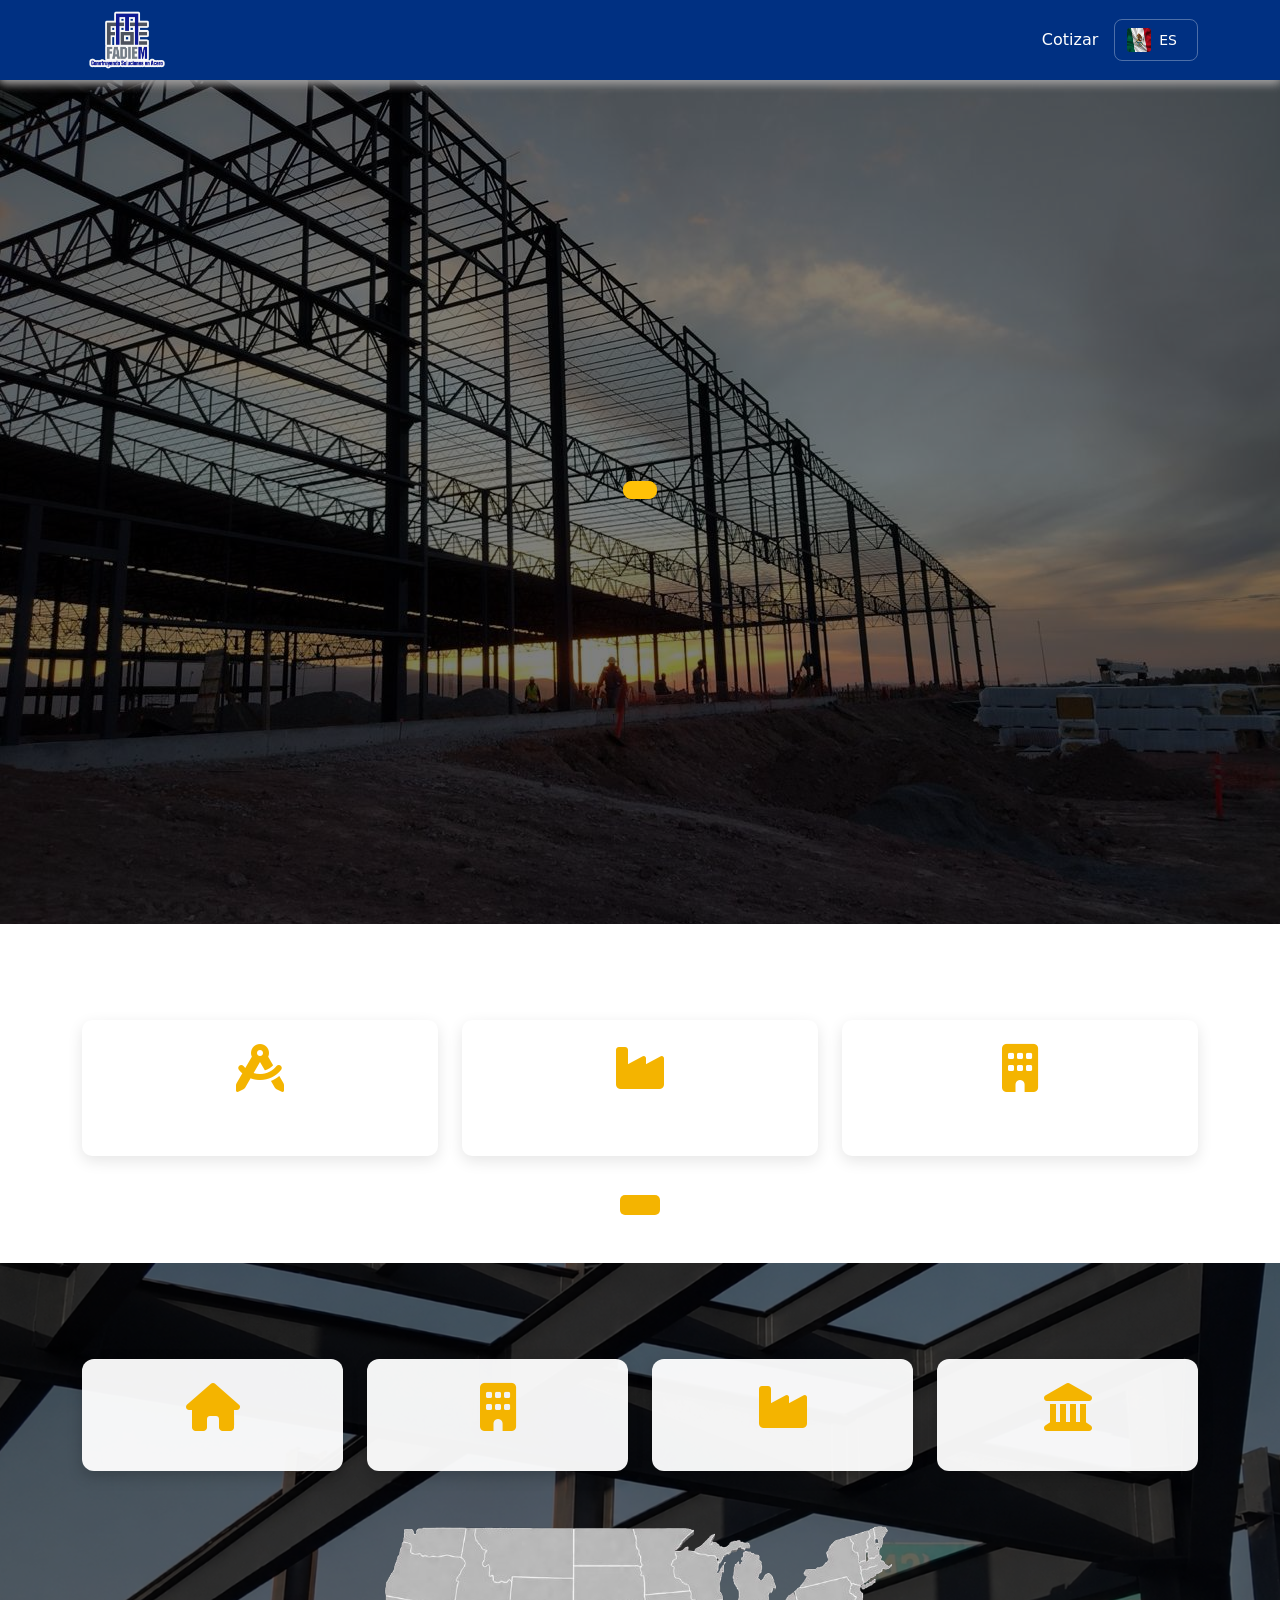
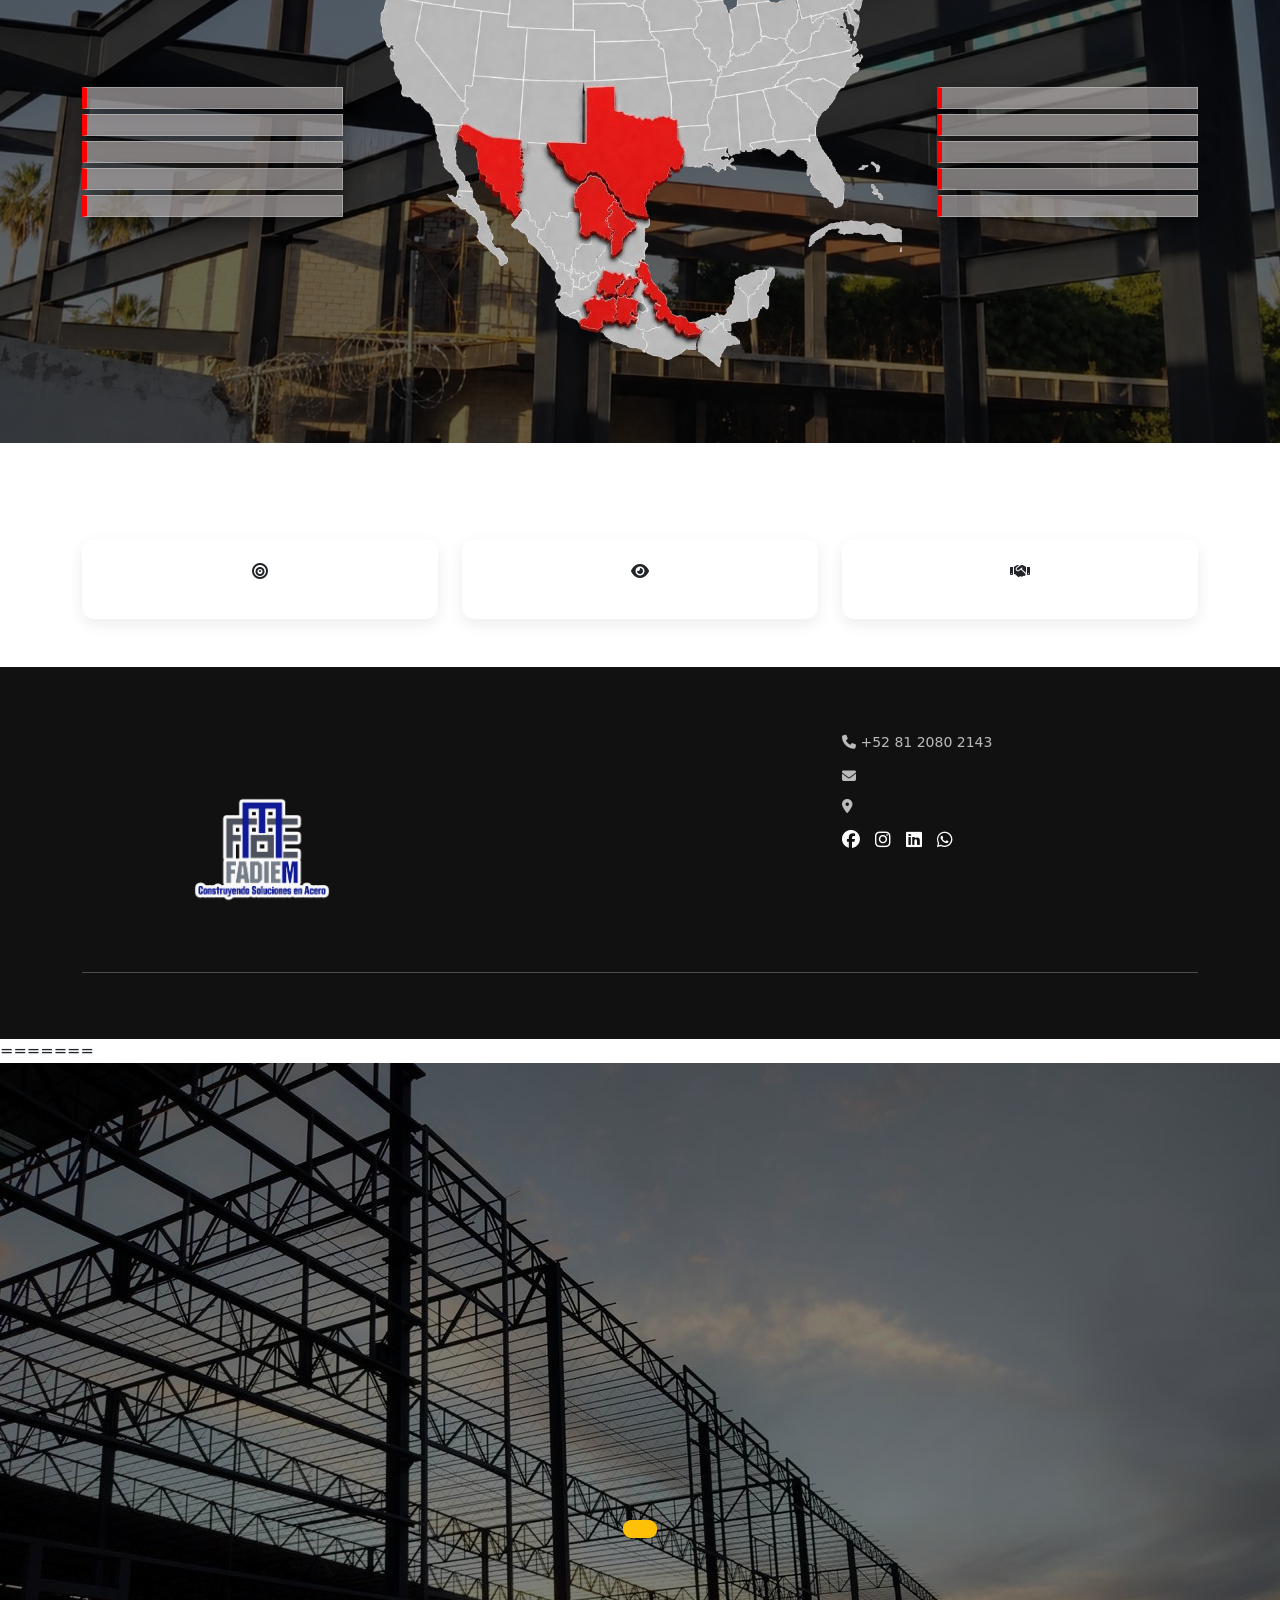
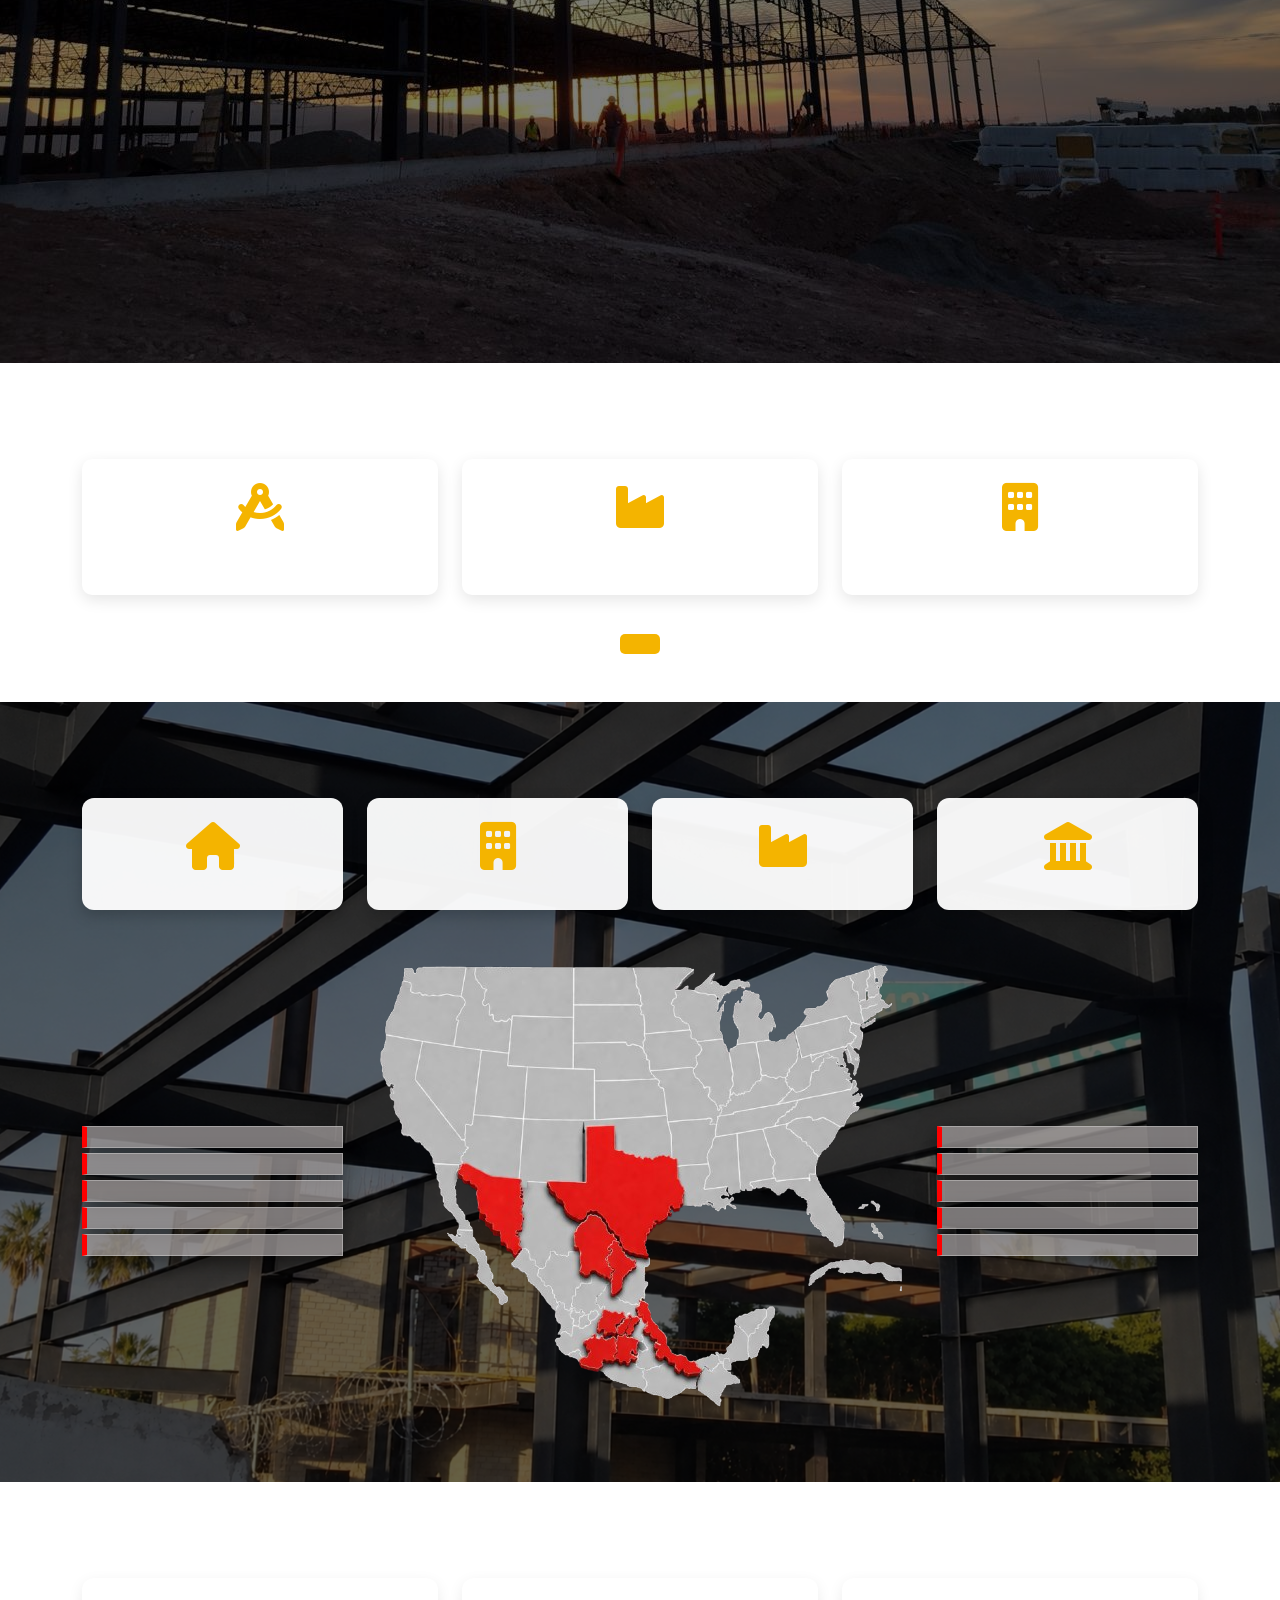
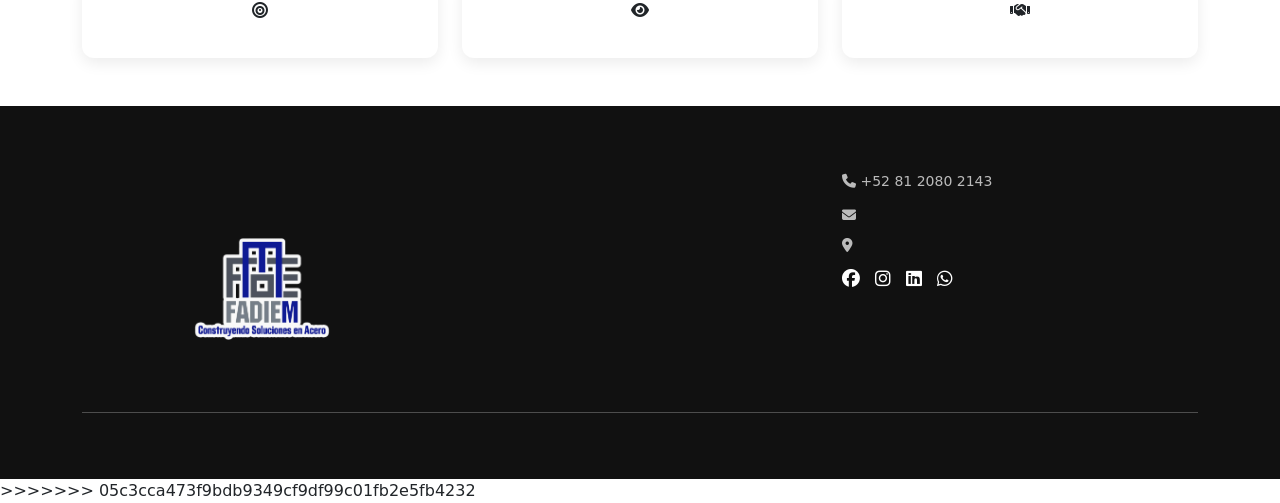
<file: index.html>
<<<<<<< HEAD
<!DOCTYPE html>
<html lang="es">
<head>
<meta charset="UTF-8">
<meta name="viewport" content="width=device-width, initial-scale=1.0">

<title>FADIEM | Estructuras de Acero</title>

<!-- Bootstrap -->
<link href="https://cdn.jsdelivr.net/npm/bootstrap@5.3.2/dist/css/bootstrap.min.css" rel="stylesheet">

<!-- Font Awesome -->
<link rel="stylesheet" href="https://cdnjs.cloudflare.com/ajax/libs/font-awesome/6.5.0/css/all.min.css">

<!-- CSS -->
<link rel="stylesheet" href="assets/css/style.css">

</head>

<body>


<!-- HEADER -->

<header>

<nav class="navbar navbar-expand-lg fixed-top navbar-custom">

<div class="container">

<a class="navbar-brand" href="#">
<img src="assets/img/LOGO FADIEM BORDE.png" alt="FADIEM" class="logo">
</a>

<button class="navbar-toggler" type="button" data-bs-toggle="collapse" data-bs-target="#menu">
<span class="navbar-toggler-icon"></span>
</button>

<div class="collapse navbar-collapse" id="menu">

<ul class="navbar-nav ms-auto">

<li class="nav-item">
<a class="nav-link active" href="index.html" data-key="NavBar1"></a>
</li>

<li class="nav-item">
<a class="nav-link" href="#servicios" data-key="NavBar2"></a>
</li>

<li class="nav-item">
<a class="nav-link" href="#sectores" data-key="NavBar3"></a>
</li>

<li class="nav-item">
<a class="nav-link" href="#nosotros" data-key="NavBar4"></a>
</li>


<li class="nav-item">
<a class="nav-link btn btn-warning text-dark ms-3 px-3" href="cotizaciones.html" data-key="NavBar5">
Cotizar
</a>
</li>
</ul>


<!-- Idiomas Seleccionador -->

<div class="lang-selector">
  <button class="lang-btn" id="lang-btn">
    <img id="lang-flag" src="assets/img/mexico.jpg" width="24" height="24" style="border-radius: 3px;">
    <span id="lang-label">ES</span>
    <i class="ti ti-chevron-down"></i>
  </button>

  <div class="lang-dropdown" id="lang-dropdown">
    <div class="lang-option" onclick="cambiarIdioma('es')">
      <img src="assets/img/mexico.jpg" width="22" height="22" style="border-radius: 3px;"> Español
    </div>
    <div class="lang-option" onclick="cambiarIdioma('en')">
      <img src="assets/img/usa.jpg" width="22" height="22" style="border-radius: 3px;"> English
    </div>
  </div>
</div>

</div>
</div>
</nav>

</header>




<!-- BANNER -->


<section id="banner" class="position-relative">

<div id="carouselBanner" class="carousel slide" data-bs-ride="carousel">

<div class="carousel-inner">

<div class="carousel-item active">
<img src="assets/img/HERO/Hero1.jpeg" class="d-block w-100">
</div>

<div class="carousel-item">
<img src="assets/img/HERO/Hero2.png" class="d-block w-100">
</div>

<div class="carousel-item">
<img src="assets/img/Fabricacion/Fabricacion2.1.png" class="d-block w-100">
</div>

<div class="carousel-item">
<img src="assets/img/Montaje/Montaje2.2.png" class="d-block w-100">
</div>

<div class="carousel-item">
<img src="assets/img/HERO/Hero7.jpg" class="d-block w-100">
</div>


</div>

</div>

<!-- CONTENIDO ENCIMA -->
<div class="overlay"></div>

<div class="container text-center text-white content">

<h1 data-key="titulo" class="display-4 fw-bold"></h1>

<p data-key="descripcion" class="lead"></p>

<a data-key="boton" href="cotizaciones.html" class="btn btn-warning btn-lg mt-3"></a>

</div>

</section>



<!-- SERVICIOS -->
<section id="servicios" class="py-5">

<div class="container">

<h2 class="text-center mb-5" data-key="servicios_titulo"></h2>

<div class="row g-4 reveal-up">


<div class="col-md-4">
<div class="card servicio-card text-center p-4">

<i class="fa-solid fa-drafting-compass fa-3x mb-3"></i>

<h4 data-key="servicio1_titulo"></h4>

<p data-key="servicio1_desc"></p>

</div>
</div>


<div class="col-md-4">
<div class="card servicio-card text-center p-4">

<i class="fa-solid fa-industry fa-3x mb-3"></i>

<h4 data-key="servicio2_titulo"></h4>

<p data-key="servicio2_desc"></p>

</div>
</div>


<div class="col-md-4">
<div class="card servicio-card text-center p-4">

<i class="fa-solid fa-building fa-3x mb-3"></i>

<h4 data-key="servicio3_titulo"></h4>

<p data-key="servicio3_desc"></p>

</div>
</div>

<div class="text-center mt-4">
<a href="servicios.html" class="btn-vermas" data-key="ver_mas"></a>
</div>

</div>

</div>
</section>








<!-- SECTORES -->
<section id="sectores" class="py-5 sectores-bg">
<div class="container text-center">

<h2 class="mb-5 titulo-seccion" data-key="sectores_titulo"></h2>

<div class="row g-4 reveal">

<div class="col-md-3">
<div class="sector-card p-4">

<div class="icon-box">
<i class="fa-solid fa-house fa-3x"></i>
</div>

<h5 data-key="sector1_titulo"></h5>

<p data-key="sector1_desc" style="white-space: pre-line;"></p>

<!-- <a href="sectores.html?sector=residencial" class="btn-vermas1" data-key="ver_mas"></a> -->

</div>
</div>

<div class="col-md-3">
<div class="sector-card p-4">

<div class="icon-box">
<i class="fa-solid fa-building fa-3x"></i>
</div>

<h5 data-key="sector2_titulo"></h5>

<p data-key="sector2_desc"></p>

<!-- <a href="sectoresCom.html?sector=comercial" class="btn-vermas1" data-key="ver_mas"></a> -->

</div>
</div>

<div class="col-md-3">
<div class="sector-card p-4">

<div class="icon-box">
<i class="fa-solid fa-industry fa-3x"></i>
</div>

<h5 data-key="sector3_titulo"></h5>

<p data-key="sector3_desc"></p>

<!-- <a href="sectoresInd.html?sector=industrial" class="btn-vermas1" data-key="ver_mas"></a> -->

</div>
</div>

<div class="col-md-3">
<div class="sector-card p-4">

<div class="icon-box">
<i class="fa-solid fa-landmark fa-3x"></i>
</div>

<h5 data-key="sector4_titulo"></h5>

<p data-key="sector4_desc"></p>

<!-- <a href="sectoresIns.html?sector=institucional" class="btn-vermas1" data-key="ver_mas"></a> -->

</div>
</div>







<!-- PRESENCIA -->
<div class="container reveal">

<h2 class="mb-5 mt-4 titulo-seccion text-center" data-key="presencia_titulo"></h2>

<div class="row align-items-center reveal-left">

<!-- IZQUIERDA -->
<div class="col-md-3">
<ul class="lista-estados">
  <li data-key="estado1"></li>
  <li data-key="estado2"></li>
  <li data-key="estado3"></li>
  <li data-key="estado4"></li>
  <li data-key="estado5"></li>
</ul>
</div>

<!-- IMAGEN -->
<div class="col-md-6 text-center reveal-right">
  <img src="assets/img/Presencia1-removebg-preview.png" 
       class="img-fluid" 
       alt="Mapa de presencia">
</div>

<!-- DERECHA -->
<div class="col-md-3 reveal-up">
  <ul class="lista-estados">
    <li data-key="estado6"></li>
    <li data-key="estado7"></li>
    <li data-key="estado8"></li>
    <li data-key="estado9"></li>
    <li data-key="estado10"></li>
  </ul>
</div>

</div>
</div>

</div>
</div>
</div>

</section>





<!-- TRABAJOS -->

<!--<section id="trabajos" class="py-5">

<div class="container">

<h2 class="mb-5 titulo-seccion text-center">Proyectos que hablan por nosotros</h2>
</h2>

<div class="row align-items-center mb-5 reveal">

<div class="col-md-6">

<div class="info-card p-4">

<h3>Nuestra Historia</h3>

<p>
Cada proyecto es el resultado de precisión, experiencia y compromiso. 
Aquí presentamos una selección de obras que reflejan nuestra capacidad 
para transformar el acero en estructuras sólidas, funcionales y duraderas — 
desde naves industriales hasta estructuras arquitectónicas de gran escala.
</p>

</div>

</div>

<div class="col-md-6">

<div id="carouselIngenieria" class="carousel slide" data-bs-ride="carousel">

<div class="carousel-inner rounded">

<div class="carousel-item active">
<img src="assets/img/sectores.jpg" class="d-block w-100">
</div>

<div class="carousel-item">
<img src="assets/img/sectores2.jpeg" class="d-block w-100">
</div>

<div class="carousel-item">
<img src="assets/img/sectores3.jpg" class="d-block w-100">
</div>

</div>

TIEMPO DE CAMBIO

<div id="carouselIngenieria" class="carousel slide" data-bs-ride="carousel" data-bs-interval="3000"></div>

</div>
</div>

</div>

</section>-->








<!-- NOSOTROS -->
<section id="nosotros" class="py-5">

<div class="container reveal">

<div class="text-center mb-5 reveal-left">

<h2 data-key="nosotros_titulo"></h2>

<p class="nosotros-intro" data-key="nosotros_desc"></p>

</div>

<div class="row g-4">

<div class="col-md-4">
<div class="info-card text-center p-4">

<div class="icon-box">
<i class="fa-solid fa-bullseye fa-1x"></i>
</div>

<h4 data-key="mision_titulo"></h4>

<p data-key="mision_desc"></p>

</div>
</div>

<div class="col-md-4">
<div class="info-card text-center p-4">

<div class="icon-box">
<i class="fa-solid fa-eye fa-1x"></i>
</div>

<h4 data-key="vision_titulo"></h4>

<p data-key="vision_desc"></p>

</div>
</div>

<div class="col-md-4">
<div class="info-card text-center p-4">

<div class="icon-box">
<i class="fa-solid fa-handshake fa-1x"></i>
</div>

<h4 data-key="valores_titulo"></h4>

<ul class="valores-lista">
<li data-key="valor1"></li>
<li data-key="valor2"></li>
<li data-key="valor3"></li>
<li data-key="valor4"></li>
<li data-key="valor5"></li>
</ul>

</div>
</div>

</div>

</div>

</section>









<!-- FOOTER -->
<footer id="footer" class="footer">

<div class="container reveal">
<div class="row">

<!-- Empresa -->
<div class="col-md-4">

<p data-key="footer_desc"></p>

    <img src="assets/img/LOGO FADIEM BORDE.png"
         alt="FADIEM"
         class="footer-logo">

</div>

<!-- Enlaces -->
<div class="col-md-4">

<h5 data-key="footer_enlaces"></h5>


<ul class="footer-links">

<li><a href="#servicios" data-key="link_servicios"></a></li>
<li><a href="#sectores" data-key="link_sectores"></a></li>
<li><a href="#nosotros" data-key="link_nosotros"></a></li>
<li><a href="#footer" data-key="link_contacto"></a></li>

</ul>

</div>

<!-- Contacto -->
<div class="col-md-4">

<div class="contacto">

<h5 data-key="footer_contacto"></h5>

<p>
<i class="fa-solid fa-phone"></i> 
<a href="tel:+528120802143" class="telefono">
+52 81 2080 2143
</a>
</p>

<p>
<i class="fa-solid fa-envelope"></i> 
<span data-key="footer_correo"></span>
</p>

<a href="https://maps.app.goo.gl/iLaG4EoV6BH4dEHq6" target="_blank" class="text-decoration-none text-dark">
<p>
<i class="fa-solid fa-location-dot"></i> 
<span data-key="footer_direccion"></span>
</p>
</a>

</div>

<div class="social-icons mt-3">
<a href="https://www.facebook.com/profile.php?id=61565380751525&mibextid=ZbWKwL"><i class="fa-brands fa-facebook"></i></a>
<a href="https://www.instagram.com/fadiem01/?igsh=cWVtOTNlZHl2ejE%3D"><i class="fa-brands fa-instagram"></i></a>
<a href="https://www.linkedin.com/in/fadiem-estructuras-met%C3%A1licas-37b4a0397" target="_blank"><i class="fa-brands fa-linkedin"></i></a>
<a href="https://wa.me/528120802143?text=Hola%20quiero%20una%20cotizacion" target="_blank"><i class="fa-brands fa-whatsapp"></i></a>
</div>

</div>

</div>

<hr>

<div class="text-center">
<p data-key="footer_copy"></p>
</div>

</div>

</footer>

<!-- Bootstrap JS -->

<script src="https://cdn.jsdelivr.net/npm/bootstrap@5.3.2/dist/js/bootstrap.bundle.min.js"></script>

<!-- JS -->
<script src="assets/js/script.js"></script>

<!-- JS -->
<script src="assets/js/idioma.js"></script>

</body>
=======
<!DOCTYPE html>
<html lang="es">
<head>
<meta charset="UTF-8">
<meta name="viewport" content="width=device-width, initial-scale=1.0">

<title>FADIEM | Estructuras de Acero</title>

<!-- Bootstrap -->
<link href="https://cdn.jsdelivr.net/npm/bootstrap@5.3.2/dist/css/bootstrap.min.css" rel="stylesheet">

<!-- Font Awesome -->
<link rel="stylesheet" href="https://cdnjs.cloudflare.com/ajax/libs/font-awesome/6.5.0/css/all.min.css">

<!-- CSS -->
<link rel="stylesheet" href="assets/css/style.css">

</head>

<body>


<!-- HEADER -->

<header>

<nav class="navbar navbar-expand-lg fixed-top navbar-custom">

<div class="container">

<a class="navbar-brand" href="#">
<img src="assets/img/LOGO FADIEM BORDE.png" alt="FADIEM" class="logo">
</a>

<button class="navbar-toggler" type="button" data-bs-toggle="collapse" data-bs-target="#menu">
<span class="navbar-toggler-icon"></span>
</button>

<div class="collapse navbar-collapse" id="menu">

<ul class="navbar-nav ms-auto">

<li class="nav-item">
<a class="nav-link active" href="index.html" data-key="NavBar1"></a>
</li>

<li class="nav-item">
<a class="nav-link" href="#servicios" data-key="NavBar2"></a>
</li>

<li class="nav-item">
<a class="nav-link" href="#sectores" data-key="NavBar3"></a>
</li>

<li class="nav-item">
<a class="nav-link" href="#nosotros" data-key="NavBar4"></a>
</li>


<li class="nav-item">
<a class="nav-link btn btn-warning text-dark ms-3 px-3" href="cotizaciones.html" data-key="NavBar5">
Cotizar
</a>
</li>
</ul>


<!-- Idiomas Seleccionador -->

<div class="lang-selector">
  <button class="lang-btn" id="lang-btn">
    <img id="lang-flag" src="assets/img/mexico.jpg" width="24" height="24" style="border-radius: 3px;">
    <span id="lang-label">ES</span>
    <i class="ti ti-chevron-down"></i>
  </button>

  <div class="lang-dropdown" id="lang-dropdown">
    <div class="lang-option" onclick="cambiarIdioma('es')">
      <img src="assets/img/mexico.jpg" width="22" height="22" style="border-radius: 3px;"> Español
    </div>
    <div class="lang-option" onclick="cambiarIdioma('en')">
      <img src="assets/img/usa.jpg" width="22" height="22" style="border-radius: 3px;"> English
    </div>
  </div>
</div>

</div>
</div>
</nav>

</header>




<!-- BANNER -->


<section id="banner" class="position-relative">

<div id="carouselBanner" class="carousel slide" data-bs-ride="carousel">

<div class="carousel-inner">

<div class="carousel-item active">
<img src="assets/img/HERO/Hero1.jpeg" class="d-block w-100">
</div>

<div class="carousel-item">
<img src="assets/img/HERO/Hero2.png" class="d-block w-100">
</div>

<div class="carousel-item">
<img src="assets/img/Fabricacion/Fabricacion2.1.png" class="d-block w-100">
</div>

<div class="carousel-item">
<img src="assets/img/Montaje/Montaje2.2.png" class="d-block w-100">
</div>

<div class="carousel-item">
<img src="assets/img/HERO/Hero7.jpg" class="d-block w-100">
</div>


</div>

</div>

<!-- CONTENIDO ENCIMA -->
<div class="overlay"></div>

<div class="container text-center text-white content">

<h1 data-key="titulo" class="display-4 fw-bold"></h1>

<p data-key="descripcion" class="lead"></p>

<a data-key="boton" href="cotizaciones.html" class="btn btn-warning btn-lg mt-3"></a>

</div>

</section>



<!-- SERVICIOS -->
<section id="servicios" class="py-5">

<div class="container">

<h2 class="text-center mb-5" data-key="servicios_titulo"></h2>

<div class="row g-4 reveal-up">


<div class="col-md-4">
<div class="card servicio-card text-center p-4">

<i class="fa-solid fa-drafting-compass fa-3x mb-3"></i>

<h4 data-key="servicio1_titulo"></h4>

<p data-key="servicio1_desc"></p>

</div>
</div>


<div class="col-md-4">
<div class="card servicio-card text-center p-4">

<i class="fa-solid fa-industry fa-3x mb-3"></i>

<h4 data-key="servicio2_titulo"></h4>

<p data-key="servicio2_desc"></p>

</div>
</div>


<div class="col-md-4">
<div class="card servicio-card text-center p-4">

<i class="fa-solid fa-building fa-3x mb-3"></i>

<h4 data-key="servicio3_titulo"></h4>

<p data-key="servicio3_desc"></p>

</div>
</div>

<div class="text-center mt-4">
<a href="servicios.html" class="btn-vermas" data-key="ver_mas"></a>
</div>

</div>

</div>
</section>








<!-- SECTORES -->
<section id="sectores" class="py-5 sectores-bg">
<div class="container text-center">

<h2 class="mb-5 titulo-seccion" data-key="sectores_titulo"></h2>

<div class="row g-4 reveal">

<div class="col-md-3">
<div class="sector-card p-4">

<div class="icon-box">
<i class="fa-solid fa-house fa-3x"></i>
</div>

<h5 data-key="sector1_titulo"></h5>

<p data-key="sector1_desc" style="white-space: pre-line;"></p>

<!-- <a href="sectores.html?sector=residencial" class="btn-vermas1" data-key="ver_mas"></a> -->

</div>
</div>

<div class="col-md-3">
<div class="sector-card p-4">

<div class="icon-box">
<i class="fa-solid fa-building fa-3x"></i>
</div>

<h5 data-key="sector2_titulo"></h5>

<p data-key="sector2_desc"></p>

<!-- <a href="sectoresCom.html?sector=comercial" class="btn-vermas1" data-key="ver_mas"></a> -->

</div>
</div>

<div class="col-md-3">
<div class="sector-card p-4">

<div class="icon-box">
<i class="fa-solid fa-industry fa-3x"></i>
</div>

<h5 data-key="sector3_titulo"></h5>

<p data-key="sector3_desc"></p>

<!-- <a href="sectoresInd.html?sector=industrial" class="btn-vermas1" data-key="ver_mas"></a> -->

</div>
</div>

<div class="col-md-3">
<div class="sector-card p-4">

<div class="icon-box">
<i class="fa-solid fa-landmark fa-3x"></i>
</div>

<h5 data-key="sector4_titulo"></h5>

<p data-key="sector4_desc"></p>

<!-- <a href="sectoresIns.html?sector=institucional" class="btn-vermas1" data-key="ver_mas"></a> -->

</div>
</div>







<!-- PRESENCIA -->
<div class="container reveal">

<h2 class="mb-5 mt-4 titulo-seccion text-center" data-key="presencia_titulo"></h2>

<div class="row align-items-center reveal-left">

<!-- IZQUIERDA -->
<div class="col-md-3">
<ul class="lista-estados">
  <li data-key="estado1"></li>
  <li data-key="estado2"></li>
  <li data-key="estado3"></li>
  <li data-key="estado4"></li>
  <li data-key="estado5"></li>
</ul>
</div>

<!-- IMAGEN -->
<div class="col-md-6 text-center reveal-right">
  <img src="assets/img/Presencia1-removebg-preview.png" 
       class="img-fluid" 
       alt="Mapa de presencia">
</div>

<!-- DERECHA -->
<div class="col-md-3 reveal-up">
  <ul class="lista-estados">
    <li data-key="estado6"></li>
    <li data-key="estado7"></li>
    <li data-key="estado8"></li>
    <li data-key="estado9"></li>
    <li data-key="estado10"></li>
  </ul>
</div>

</div>
</div>

</div>
</div>
</div>

</section>





<!-- TRABAJOS -->

<!--<section id="trabajos" class="py-5">

<div class="container">

<h2 class="mb-5 titulo-seccion text-center">Proyectos que hablan por nosotros</h2>
</h2>

<div class="row align-items-center mb-5 reveal">

<div class="col-md-6">

<div class="info-card p-4">

<h3>Nuestra Historia</h3>

<p>
Cada proyecto es el resultado de precisión, experiencia y compromiso. 
Aquí presentamos una selección de obras que reflejan nuestra capacidad 
para transformar el acero en estructuras sólidas, funcionales y duraderas — 
desde naves industriales hasta estructuras arquitectónicas de gran escala.
</p>

</div>

</div>

<div class="col-md-6">

<div id="carouselIngenieria" class="carousel slide" data-bs-ride="carousel">

<div class="carousel-inner rounded">

<div class="carousel-item active">
<img src="assets/img/sectores.jpg" class="d-block w-100">
</div>

<div class="carousel-item">
<img src="assets/img/sectores2.jpeg" class="d-block w-100">
</div>

<div class="carousel-item">
<img src="assets/img/sectores3.jpg" class="d-block w-100">
</div>

</div>

TIEMPO DE CAMBIO

<div id="carouselIngenieria" class="carousel slide" data-bs-ride="carousel" data-bs-interval="3000"></div>

</div>
</div>

</div>

</section>-->








<!-- NOSOTROS -->
<section id="nosotros" class="py-5">

<div class="container reveal">

<div class="text-center mb-5 reveal-left">

<h2 data-key="nosotros_titulo"></h2>

<p class="nosotros-intro" data-key="nosotros_desc"></p>

</div>

<div class="row g-4">

<div class="col-md-4">
<div class="info-card text-center p-4">

<div class="icon-box">
<i class="fa-solid fa-bullseye fa-1x"></i>
</div>

<h4 data-key="mision_titulo"></h4>

<p data-key="mision_desc"></p>

</div>
</div>

<div class="col-md-4">
<div class="info-card text-center p-4">

<div class="icon-box">
<i class="fa-solid fa-eye fa-1x"></i>
</div>

<h4 data-key="vision_titulo"></h4>

<p data-key="vision_desc"></p>

</div>
</div>

<div class="col-md-4">
<div class="info-card text-center p-4">

<div class="icon-box">
<i class="fa-solid fa-handshake fa-1x"></i>
</div>

<h4 data-key="valores_titulo"></h4>

<ul class="valores-lista">
<li data-key="valor1"></li>
<li data-key="valor2"></li>
<li data-key="valor3"></li>
<li data-key="valor4"></li>
<li data-key="valor5"></li>
</ul>

</div>
</div>

</div>

</div>

</section>









<!-- FOOTER -->
<footer id="footer" class="footer">

<div class="container reveal">
<div class="row">

<!-- Empresa -->
<div class="col-md-4">

<p data-key="footer_desc"></p>

    <img src="assets/img/LOGO FADIEM BORDE.png"
         alt="FADIEM"
         class="footer-logo">

</div>

<!-- Enlaces -->
<div class="col-md-4">

<h5 data-key="footer_enlaces"></h5>


<ul class="footer-links">

<li><a href="#servicios" data-key="link_servicios"></a></li>
<li><a href="#sectores" data-key="link_sectores"></a></li>
<li><a href="#nosotros" data-key="link_nosotros"></a></li>
<li><a href="#footer" data-key="link_contacto"></a></li>

</ul>

</div>

<!-- Contacto -->
<div class="col-md-4">

<div class="contacto">

<h5 data-key="footer_contacto"></h5>

<p>
<i class="fa-solid fa-phone"></i> 
<a href="tel:+528120802143" class="telefono">
+52 81 2080 2143
</a>
</p>

<p>
<i class="fa-solid fa-envelope"></i> 
<span data-key="footer_correo"></span>
</p>

<a href="https://maps.app.goo.gl/iLaG4EoV6BH4dEHq6" target="_blank" class="text-decoration-none text-dark">
<p>
<i class="fa-solid fa-location-dot"></i> 
<span data-key="footer_direccion"></span>
</p>
</a>

</div>

<div class="social-icons mt-3">
<a href="https://www.facebook.com/profile.php?id=61565380751525&mibextid=ZbWKwL"><i class="fa-brands fa-facebook"></i></a>
<a href="https://www.instagram.com/fadiem01/?igsh=cWVtOTNlZHl2ejE%3D"><i class="fa-brands fa-instagram"></i></a>
<a href="https://www.linkedin.com/in/fadiem-estructuras-met%C3%A1licas-37b4a0397" target="_blank"><i class="fa-brands fa-linkedin"></i></a>
<a href="https://wa.me/528120802143?text=Hola%20quiero%20una%20cotizacion" target="_blank"><i class="fa-brands fa-whatsapp"></i></a>
</div>

</div>

</div>

<hr>

<div class="text-center">
<p data-key="footer_copy"></p>
</div>

</div>

</footer>

<!-- Bootstrap JS -->

<script src="https://cdn.jsdelivr.net/npm/bootstrap@5.3.2/dist/js/bootstrap.bundle.min.js"></script>

<!-- JS -->
<script src="assets/js/script.js"></script>

<!-- JS -->
<script src="assets/js/idioma.js"></script>

</body>
>>>>>>> 05c3cca473f9bdb9349cf9df99c01fb2e5fb4232
</html>
</file>
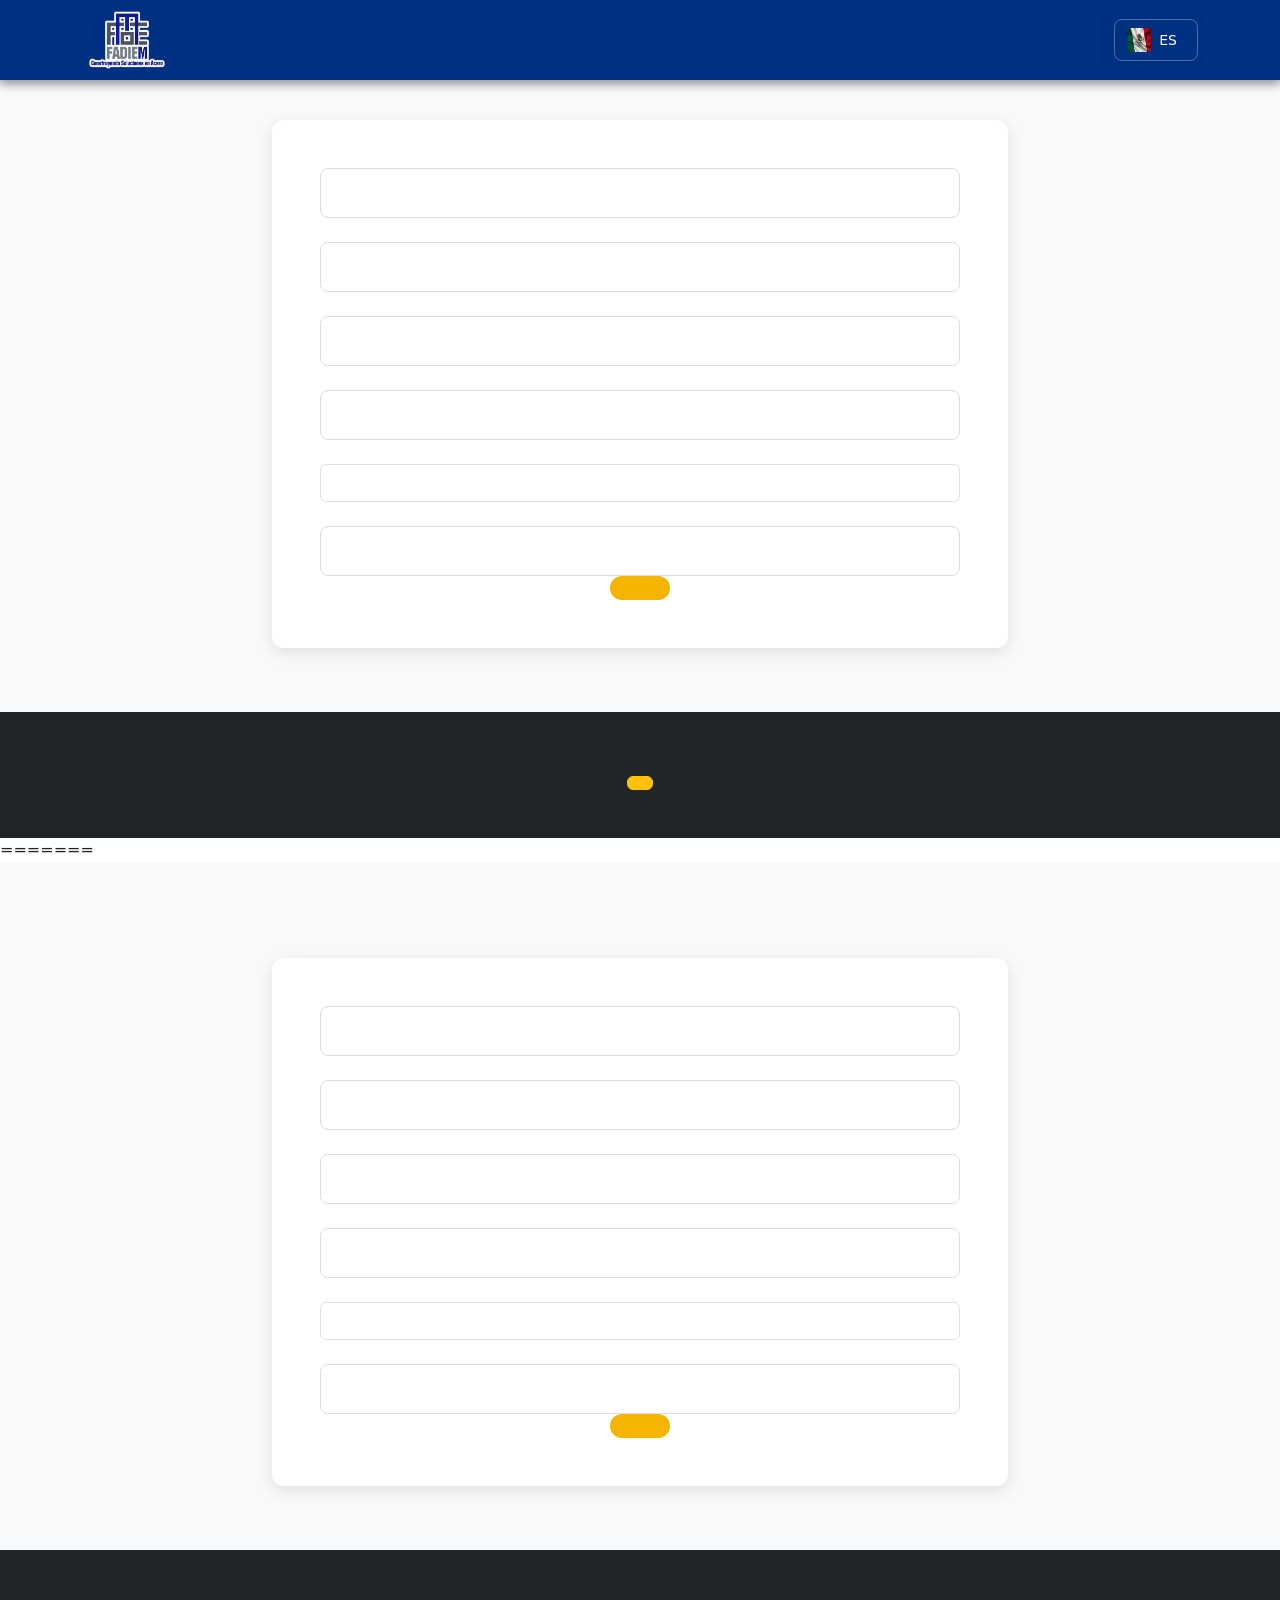
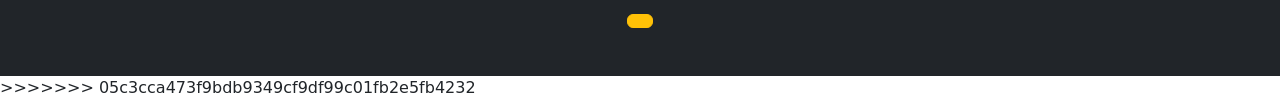
<file: cotizaciones.html>
<<<<<<< HEAD
<!DOCTYPE html>
<html lang="es">
<head>
<meta charset="UTF-8">
<meta name="viewport" content="width=device-width, initial-scale=1.0">

<title>FADIEM | Cotizaciones</title>

<!-- Bootstrap -->
<link href="https://cdn.jsdelivr.net/npm/bootstrap@5.3.2/dist/css/bootstrap.min.css" rel="stylesheet">

<!-- Font Awesome -->
<link rel="stylesheet" href="https://cdnjs.cloudflare.com/ajax/libs/font-awesome/6.5.0/css/all.min.css">

<!-- CSS -->
<link rel="stylesheet" href="assets/css/coti.css">


</head>

<body>


<!-- HEADER -->

<header>

<nav class="navbar navbar-expand-lg fixed-top navbar-custom">

<div class="container">

<a class="navbar-brand" href="#">
<img src="assets/img/LOGO FADIEM BORDE.png" alt="FADIEM" class="logo">
</a>

<button class="navbar-toggler" type="button" data-bs-toggle="collapse" data-bs-target="#menu">
<span class="navbar-toggler-icon"></span>
</button>

<div class="collapse navbar-collapse" id="menu">

<ul class="navbar-nav ms-auto">


<a class="nav-link" href="index.html" data-key="NavBar1"></a>

<a class="nav-link" href="index.html#servicios" data-key="NavBar2"></a>

<a class="nav-link" href="index.html#sectores" data-key="NavBar3"></a>

<a class="nav-link" href="index.html#nosotros" data-key="NavBar4"></a>

<a class="nav-link btn btn-warning text-dark ms-3 px-3"
   href="cotizaciones.html"
   data-key="NavBar5"></a>

</li>
</ul>


    <!-- Idiomas Seleccionador -->

<div class="lang-selector">
  <button class="lang-btn" id="lang-btn">
    <img id="lang-flag" src="assets/img/mexico.jpg" width="24" height="24" style="border-radius: 3px;">
    <span id="lang-label">ES</span>
    <i class="ti ti-chevron-down"></i>
  </button>

  <div class="lang-dropdown" id="lang-dropdown">
    <div class="lang-option" onclick="cambiarIdioma('es')">
      <img src="assets/img/mexico.jpg" width="22" height="22" style="border-radius: 3px;"> Español
    </div>
    <div class="lang-option" onclick="cambiarIdioma('en')">
      <img src="assets/img/usa.jpg" width="22" height="22" style="border-radius: 3px;"> English
    </div>
  </div>
</div>

</div>
</div>
</nav>

</header>


<!-- FORMS -->

<section id="cotizacion" class="py-5 bg-light">


<div class="container">

<h2 class="text-center mb-4 mt-5" data-key="CotizacionPage_titulo"></h2>

<p class="text-center mb-5" data-key="CotizacionPage_desc"></p>

<div class="row justify-content-center">

<div class="col-md-8">

<form class="cotizacion-form p-5" action="enviar.php" method="POST">

<input type="text" name="nombre"
class="form-control custom-input"
maxlength="100"
data-placeholder="Nombre_placeholder" required> <br>

<input type="text" name="empresa"
class="form-control custom-input"
maxlength="100"
data-placeholder="Empresa_placeholder" required> <br>


<input type="text"
       name="telefono"
       class="form-control custom-input"
       data-placeholder="Telefono"       
       maxlength="10"
       pattern="[0-9]{10}"
       inputmode="numeric"
       oninput="this.value = this.value.replace(/[^0-9]/g, '')"
       required> <br>

<input type="email" name="correo"
class="form-control custom-input"
data-placeholder="Correo_placeholder" required> <br>

<select name="servicio" class="form-control">

<option data-key="Servicio1"></option>
<option data-key="Servicio2"></option>
<option data-key="Servicio3"></option>
<option data-key="Servicio4"></option>

</select> <br>

<input type="text" name="descripcion"
class="form-control custom-input"
maxlength="150"
data-placeholder="Descripcion_placeholder" required>

<div class="text-center">
<button type="submit" class="btn-cotizar" data-key="SolicitarCotizacion_btn"></button>
</div>

</form>

</div>

</div>

</div>

</section>

<!-- COTIZACION -->

<section class="text-center py-5 bg-dark text-white reveal">

<h2 data-key="Dudas_titulo"></h2>

<p data-key="Dudas_desc"></p>

<a href="https://wa.me/528120802143?text=Hola%20quiero%20asesoria"
   class="btn btn-warning">
   <span data-key="Cotizacion_boton"></span>
</a>

</section>

<!-- Bootstrap JS -->

<script src="https://cdn.jsdelivr.net/npm/bootstrap@5.3.2/dist/js/bootstrap.bundle.min.js"></script>

<!-- JS -->
<script src="assets/js/script.js"></script>

<!-- JS -->
<script src="assets/js/idioma.js"></script>

</body>
</html>
    
=======
<!DOCTYPE html>
<html lang="es">
<head>
<meta charset="UTF-8">
<meta name="viewport" content="width=device-width, initial-scale=1.0">

<title>FADIEM | Cotizaciones</title>

<!-- Bootstrap -->
<link href="https://cdn.jsdelivr.net/npm/bootstrap@5.3.2/dist/css/bootstrap.min.css" rel="stylesheet">

<!-- Font Awesome -->
<link rel="stylesheet" href="https://cdnjs.cloudflare.com/ajax/libs/font-awesome/6.5.0/css/all.min.css">

<!-- CSS -->
<link rel="stylesheet" href="assets/css/coti.css">


</head>

<body>


<!-- HEADER -->

<header>

<nav class="navbar navbar-expand-lg fixed-top navbar-custom">

<div class="container">

<a class="navbar-brand" href="#">
<img src="assets/img/LOGO FADIEM BORDE.png" alt="FADIEM" class="logo">
</a>

<button class="navbar-toggler" type="button" data-bs-toggle="collapse" data-bs-target="#menu">
<span class="navbar-toggler-icon"></span>
</button>

<div class="collapse navbar-collapse" id="menu">

<ul class="navbar-nav ms-auto">


<a class="nav-link" href="index.html" data-key="NavBar1"></a>

<a class="nav-link" href="index.html#servicios" data-key="NavBar2"></a>

<a class="nav-link" href="index.html#sectores" data-key="NavBar3"></a>

<a class="nav-link" href="index.html#nosotros" data-key="NavBar4"></a>

<a class="nav-link btn btn-warning text-dark ms-3 px-3"
   href="cotizaciones.html"
   data-key="NavBar5"></a>

</li>
</ul>


    <!-- Idiomas Seleccionador -->

<div class="lang-selector">
  <button class="lang-btn" id="lang-btn">
    <img id="lang-flag" src="assets/img/mexico.jpg" width="24" height="24" style="border-radius: 3px;">
    <span id="lang-label">ES</span>
    <i class="ti ti-chevron-down"></i>
  </button>

  <div class="lang-dropdown" id="lang-dropdown">
    <div class="lang-option" onclick="cambiarIdioma('es')">
      <img src="assets/img/mexico.jpg" width="22" height="22" style="border-radius: 3px;"> Español
    </div>
    <div class="lang-option" onclick="cambiarIdioma('en')">
      <img src="assets/img/usa.jpg" width="22" height="22" style="border-radius: 3px;"> English
    </div>
  </div>
</div>

</div>
</div>
</nav>

</header>


<!-- FORMS -->

<section id="cotizacion" class="py-5 bg-light">


<div class="container">

<h2 class="text-center mb-4 mt-5" data-key="CotizacionPage_titulo"></h2>

<p class="text-center mb-5" data-key="CotizacionPage_desc"></p>

<div class="row justify-content-center">

<div class="col-md-8">

<form class="cotizacion-form p-5" action="enviar.php" method="POST">

<input type="text" name="nombre"
class="form-control custom-input"
maxlength="100"
data-placeholder="Nombre_placeholder" required> <br>

<input type="text" name="empresa"
class="form-control custom-input"
maxlength="100"
data-placeholder="Empresa_placeholder" required> <br>


<input type="text"
       name="telefono"
       class="form-control custom-input"
       data-placeholder="Telefono"       
       maxlength="10"
       pattern="[0-9]{10}"
       inputmode="numeric"
       oninput="this.value = this.value.replace(/[^0-9]/g, '')"
       required> <br>

<input type="email" name="correo"
class="form-control custom-input"
data-placeholder="Correo_placeholder" required> <br>

<select name="servicio" class="form-control">

<option data-key="Servicio1"></option>
<option data-key="Servicio2"></option>
<option data-key="Servicio3"></option>
<option data-key="Servicio4"></option>

</select> <br>

<input type="text" name="descripcion"
class="form-control custom-input"
maxlength="150"
data-placeholder="Descripcion_placeholder" required>

<div class="text-center">
<button type="submit" class="btn-cotizar" data-key="SolicitarCotizacion_btn"></button>
</div>

</form>

</div>

</div>

</div>

</section>

<!-- COTIZACION -->

<section class="text-center py-5 bg-dark text-white reveal">

<h2 data-key="Dudas_titulo"></h2>

<p data-key="Dudas_desc"></p>

<a href="https://wa.me/528120802143?text=Hola%20quiero%20asesoria"
   class="btn btn-warning">
   <span data-key="Cotizacion_boton"></span>
</a>

</section>

<!-- Bootstrap JS -->

<script src="https://cdn.jsdelivr.net/npm/bootstrap@5.3.2/dist/js/bootstrap.bundle.min.js"></script>

<!-- JS -->
<script src="assets/js/script.js"></script>

<!-- JS -->
<script src="assets/js/idioma.js"></script>

</body>
</html>
    
>>>>>>> 05c3cca473f9bdb9349cf9df99c01fb2e5fb4232
</file>
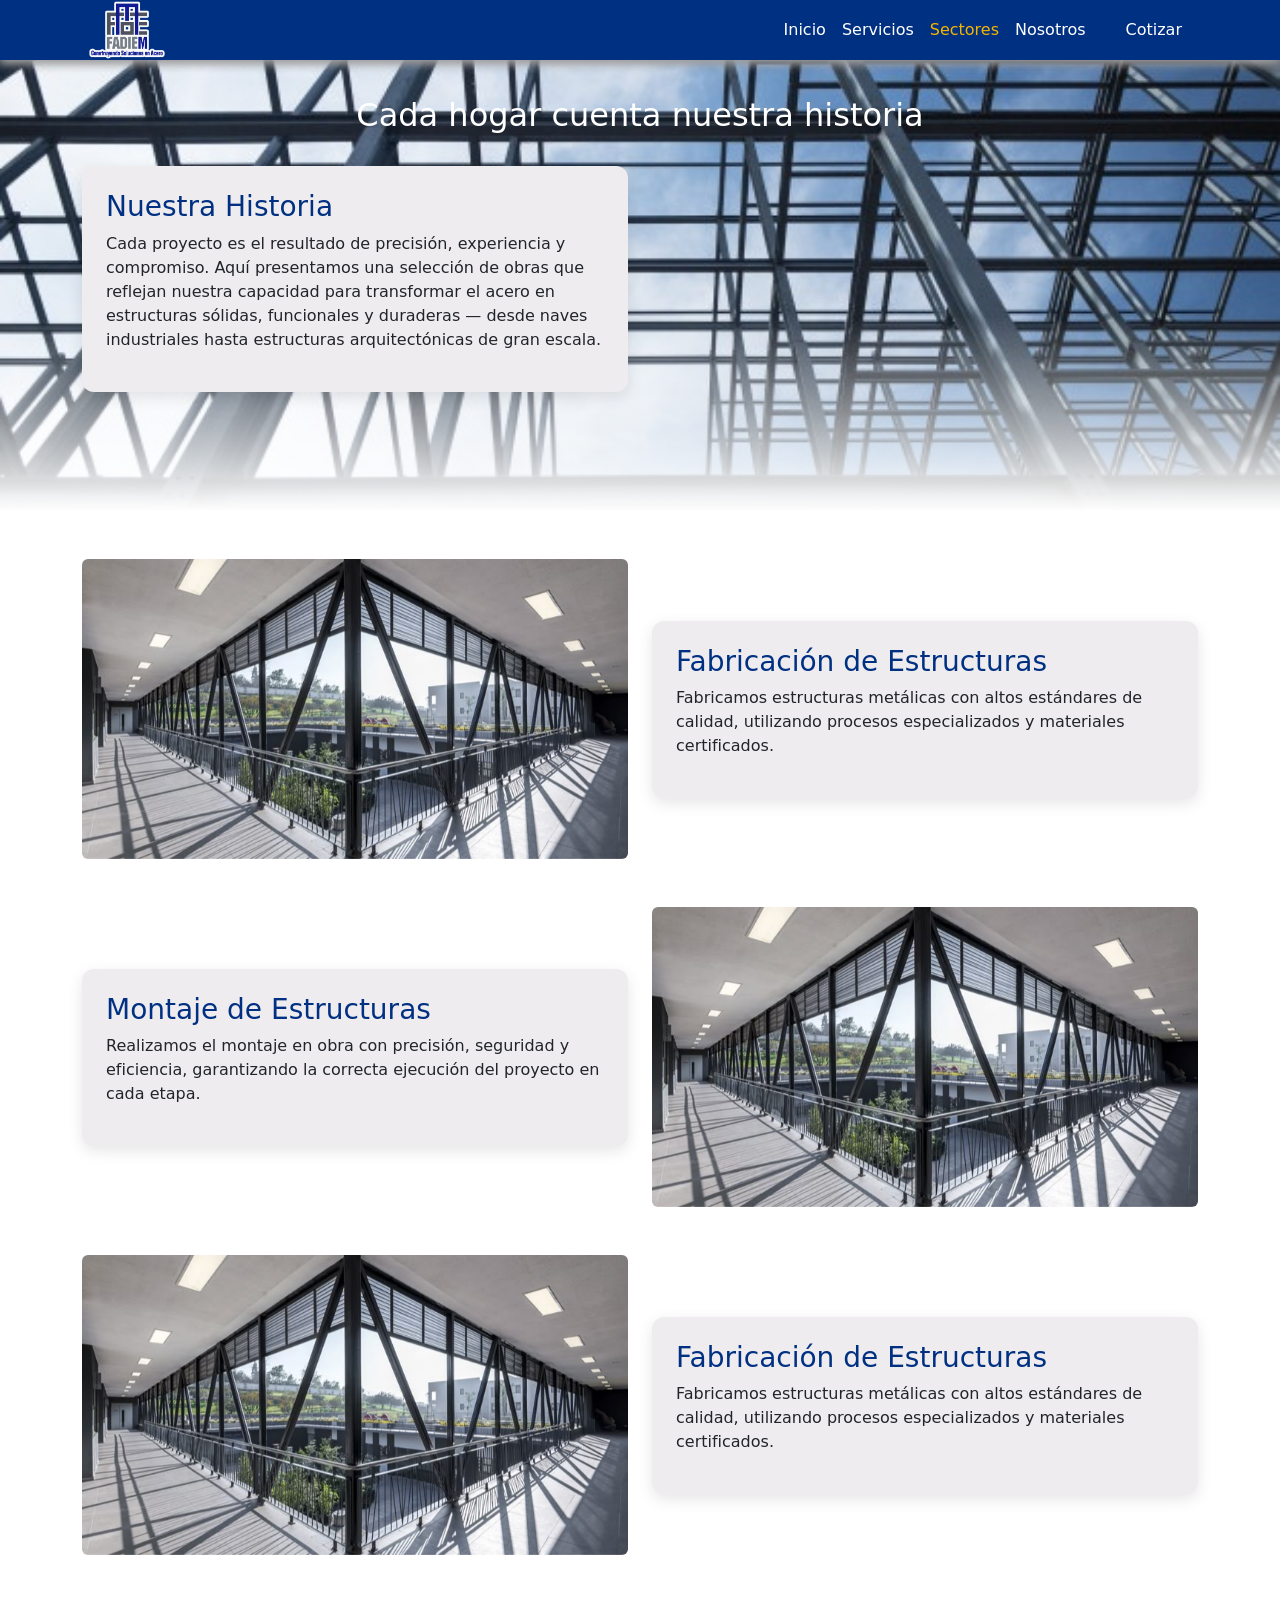
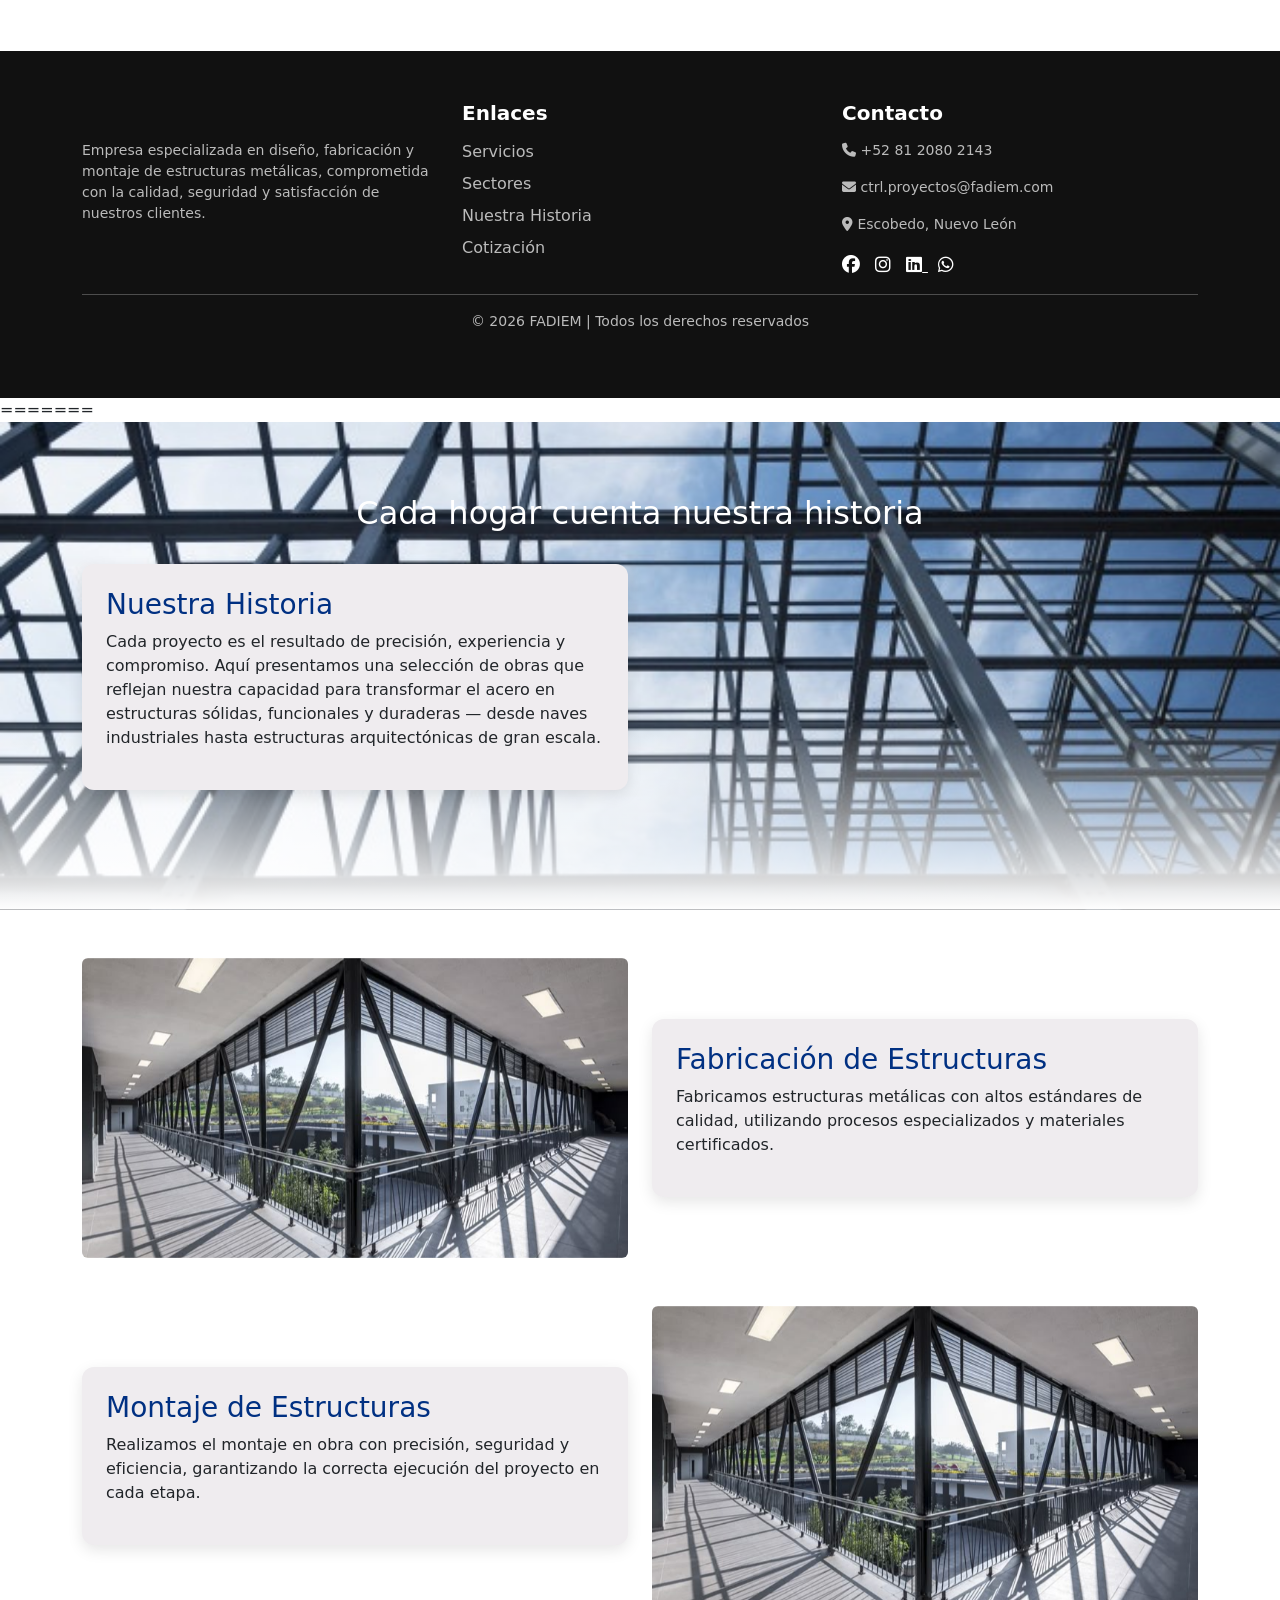
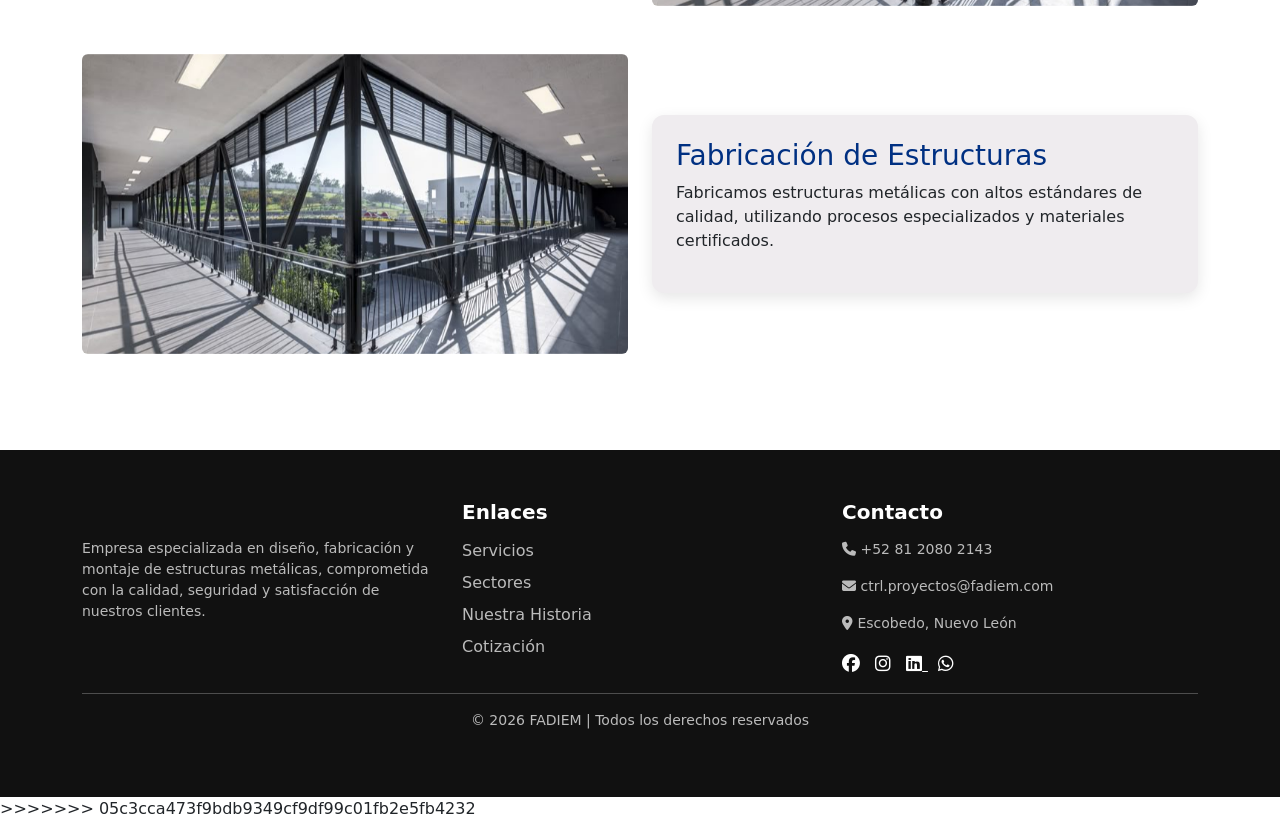
<file: Sectores.html>
<<<<<<< HEAD
<!DOCTYPE html>
<html lang="es">
<head>
<meta charset="UTF-8">
<meta name="viewport" content="width=device-width, initial-scale=1.0">

<title>FADIEM | Sectores</title>

<!-- Bootstrap -->
<link href="https://cdn.jsdelivr.net/npm/bootstrap@5.3.2/dist/css/bootstrap.min.css" rel="stylesheet">

<!-- Font Awesome -->
<link rel="stylesheet" href="https://cdnjs.cloudflare.com/ajax/libs/font-awesome/6.5.0/css/all.min.css">

<!-- CSS -->
<link rel="stylesheet" href="assets/css/sectores.css">


</head>

<body>




<!-- HEADER -->

<header>

<nav class="navbar navbar-expand-lg fixed-top navbar-custom">

<div class="container">

<a class="navbar-brand" href="#">
<img src="assets/img/LOGO FADIEM BORDE.png" alt="FADIEM" class="logo">
</a>

<button class="navbar-toggler" type="button" data-bs-toggle="collapse" data-bs-target="#menu">
<span class="navbar-toggler-icon"></span>
</button>

<div class="collapse navbar-collapse" id="menu">

<ul class="navbar-nav ms-auto">


<li class="nav-item">

<li class="nav-item">
<a class="nav-link" href="index.html">Inicio</a>
</li>

<a class="nav-link" href="index.html#servicios">Servicios</a></li>

<li class="nav-item">
<a class="nav-link active" href="#header">Sectores</a>
</li>

<li class="nav-item">
<a class="nav-link" href="index.html#nosotros">Nosotros</a>
</li>


<li class="nav-item">
<a class="nav-link btn btn-warning text-dark ms-3 px-3" href="cotizaciones.html">
Cotizar
</a>
</li>

</ul>

</div>
</div>
</nav>

</header>




<!-- HERO -->

<section id="header" class="py-5">

<div class="container">

<h2 class="mb-6 mt-4 titulo-seccion text-center">Cada hogar cuenta nuestra historia</h2>
</h2>

<div class="row align-items-center mb-5 reveal">

<div class="col-md-6">

<div class="info-card p-4">

<h3>Nuestra Historia</h3>

<p>
Cada proyecto es el resultado de precisión, experiencia y compromiso. 
Aquí presentamos una selección de obras que reflejan nuestra capacidad 
para transformar el acero en estructuras sólidas, funcionales y duraderas — 
desde naves industriales hasta estructuras arquitectónicas de gran escala.
</p>

</div>

</div>

<div class="col-md-6">

<div id="carouselIngenieria" class="carousel slide" data-bs-ride="carousel" data-bs-interval="12000">

<div class="carousel-inner rounded">

  <div class="carousel-item active">
    <video class="d-block w-100" autoplay muted loop>
      <source src="assets/img/Video.mp4" type="video/mp4">
    </video>
  </div>

<div class="carousel-item">
<img src="assets/img/sectores2.jpeg" class="d-block w-100">
</div>

<div class="carousel-item">
<img src="assets/img/sectores3.jpg" class="d-block w-100">
</div>

</div>


</div>
</div>

</div>

</section>




<!-- SERVICIOS -->

<section class="py-5">

<div class="container">

<div class="row align-items-center mb-5 flex-md-row-reverse">

<div class="col-md-6">

<div class="info-card p-4 reveal-left">

<h3>Fabricación de Estructuras</h3>

<p>
Fabricamos estructuras metálicas con altos estándares de calidad,
utilizando procesos especializados y materiales certificados.
</p>

</div>

</div>

<div class="col-md-6 reveal-right">

<div id="carouselFabricacion" class="carousel slide" data-bs-ride="carousel" data-bs-interval="3000">

<div class="carousel-inner rounded">

<div class="carousel-item active">
<img src="assets/img/sectores.jpg" class="d-block w-100">
</div>

<div class="carousel-item">
<img src="assets/img/sectores2.jpeg" class="d-block w-100">
</div>

<div class="carousel-item">
<img src="assets/img/sectores3.jpg" class="d-block w-100">
</div>

</div>

</div>

</div>

</div>










<!-- SERVICIO 1 -->

<div class="row align-items-center mb-5 reveal-up">

<div class="col-md-6">

<div class="info-card p-4">

<h3>Montaje de Estructuras</h3>

<p>
Realizamos el montaje en obra con precisión, seguridad y eficiencia,
garantizando la correcta ejecución del proyecto en cada etapa.
</p>

</div>

</div>

<div class="col-md-6">

<div id="carouselMontaje" class="carousel slide" data-bs-ride="carousel" data-bs-interval="3000">

<div class="carousel-inner rounded">

<div class="carousel-item active">
<img src="assets/img/sectores.jpg" class="d-block w-100">
</div>

<div class="carousel-item">
<img src="assets/img/sectores2.jpeg" class="d-block w-100">
</div>

<div class="carousel-item">
<img src="assets/img/sectores3.jpg" class="d-block w-100">
</div>

</div>

</div>

</div>

</div>




<!-- SERVICIO 2 -->

<div class="row align-items-center mb-5 flex-md-row-reverse">

<div class="col-md-6">

<div class="info-card p-4 reveal-left">

<h3>Fabricación de Estructuras</h3>

<p>
Fabricamos estructuras metálicas con altos estándares de calidad,
utilizando procesos especializados y materiales certificados.
</p>

</div>

</div>

<div class="col-md-6 reveal-right">

<div id="carouselFabricacion" class="carousel slide" data-bs-ride="carousel" data-bs-interval="3000">

<div class="carousel-inner rounded">

<div class="carousel-item active">
<img src="assets/img/sectores.jpg" class="d-block w-100">
</div>

<div class="carousel-item">
<img src="assets/img/sectores2.jpeg" class="d-block w-100">
</div>

<div class="carousel-item">
<img src="assets/img/sectores3.jpg" class="d-block w-100">
</div>

</div>

</div>

</div>

</div>



</section>




<!-- FOOTER -->

<footer class="footer">

<div class="container reveal">

<div class="row">

<!-- Empresa -->
<div class="col-md-4">


<p>
Empresa especializada en diseño, fabricación y montaje de estructuras metálicas,
comprometida con la calidad, seguridad y satisfacción de nuestros clientes.
</p>

</div>

<!-- Enlaces -->
<div class="col-md-4">

<h5>Enlaces</h5>

<ul class="footer-links">

<li><a href="index.html#servicios">Servicios</a></li>
<li><a href="index.html#sectores">Sectores</a></li>
<li><a href="index.html#nosotros">Nuestra Historia</a></li>
<li><a href="cotizaciones.html">Cotización</a></li>

</ul>

</div>

<!-- Contacto -->
<div class="col-md-4">

    <div class="contacto">

<h5>Contacto</h5>

<p>
<i class="fa-solid fa-phone"></i> 
<a href="tel:+528120802143" class="telefono">
+52 81 2080 2143
</a></p>

<p><i class="fa-solid fa-envelope"></i> ctrl.proyectos@fadiem.com</p>

<a href="https://maps.app.goo.gl/iLaG4EoV6BH4dEHq6" target="_blank" class="text-decoration-none text-dark">
<p><i class="fa-solid fa-location-dot"></i> Escobedo, Nuevo León</p>
</a>

</div>



<div class="social-icons mt-3">

<a href="https://www.facebook.com/profile.php?id=61565380751525&mibextid=ZbWKwL"><i class="fa-brands fa-facebook"></i></a>
<a href="https://www.instagram.com/fadiem01/?igsh=cWVtOTNlZHl2ejE%3D"><i class="fa-brands fa-instagram"></i></a>
<a href="https://www.linkedin.com/in/fadiem-estructuras-met%C3%A1licas-37b4a0397?utm_source=share_via&utm_
content=profile&utm_medium=member_android" target="_blank" class="btn-linkedin">
<i class="fa-brands fa-linkedin"></i>
</a>
<a href="https://wa.me/528120802143?text=Hola%20quiero%20una%20cotizacion" target="_blank" class="btn-whatsapp">
<i class="fa-brands fa-whatsapp"></i>
</a>
</div>

</div>

</div>

<hr>

<div class="text-center">

<p>© 2026 FADIEM | Todos los derechos reservados</p>

</div>

</div>

</footer>





<script src="https://cdn.jsdelivr.net/npm/bootstrap@5.3.2/dist/js/bootstrap.bundle.min.js"></script>

<!-- JS -->
<script src="assets/js/script.js"></script>

</body>
=======
<!DOCTYPE html>
<html lang="es">
<head>
<meta charset="UTF-8">
<meta name="viewport" content="width=device-width, initial-scale=1.0">

<title>FADIEM | Sectores</title>

<!-- Bootstrap -->
<link href="https://cdn.jsdelivr.net/npm/bootstrap@5.3.2/dist/css/bootstrap.min.css" rel="stylesheet">

<!-- Font Awesome -->
<link rel="stylesheet" href="https://cdnjs.cloudflare.com/ajax/libs/font-awesome/6.5.0/css/all.min.css">

<!-- CSS -->
<link rel="stylesheet" href="assets/css/sectores.css">


</head>

<body>




<!-- HEADER -->

<header>

<nav class="navbar navbar-expand-lg fixed-top navbar-custom">

<div class="container">

<a class="navbar-brand" href="#">
<img src="assets/img/LOGO FADIEM BORDE.png" alt="FADIEM" class="logo">
</a>

<button class="navbar-toggler" type="button" data-bs-toggle="collapse" data-bs-target="#menu">
<span class="navbar-toggler-icon"></span>
</button>

<div class="collapse navbar-collapse" id="menu">

<ul class="navbar-nav ms-auto">


<li class="nav-item">

<li class="nav-item">
<a class="nav-link" href="index.html">Inicio</a>
</li>

<a class="nav-link" href="index.html#servicios">Servicios</a></li>

<li class="nav-item">
<a class="nav-link active" href="#header">Sectores</a>
</li>

<li class="nav-item">
<a class="nav-link" href="index.html#nosotros">Nosotros</a>
</li>


<li class="nav-item">
<a class="nav-link btn btn-warning text-dark ms-3 px-3" href="cotizaciones.html">
Cotizar
</a>
</li>

</ul>

</div>
</div>
</nav>

</header>




<!-- HERO -->

<section id="header" class="py-5">

<div class="container">

<h2 class="mb-6 mt-4 titulo-seccion text-center">Cada hogar cuenta nuestra historia</h2>
</h2>

<div class="row align-items-center mb-5 reveal">

<div class="col-md-6">

<div class="info-card p-4">

<h3>Nuestra Historia</h3>

<p>
Cada proyecto es el resultado de precisión, experiencia y compromiso. 
Aquí presentamos una selección de obras que reflejan nuestra capacidad 
para transformar el acero en estructuras sólidas, funcionales y duraderas — 
desde naves industriales hasta estructuras arquitectónicas de gran escala.
</p>

</div>

</div>

<div class="col-md-6">

<div id="carouselIngenieria" class="carousel slide" data-bs-ride="carousel" data-bs-interval="12000">

<div class="carousel-inner rounded">

  <div class="carousel-item active">
    <video class="d-block w-100" autoplay muted loop>
      <source src="assets/img/Video.mp4" type="video/mp4">
    </video>
  </div>

<div class="carousel-item">
<img src="assets/img/sectores2.jpeg" class="d-block w-100">
</div>

<div class="carousel-item">
<img src="assets/img/sectores3.jpg" class="d-block w-100">
</div>

</div>


</div>
</div>

</div>

</section>




<!-- SERVICIOS -->

<section class="py-5">

<div class="container">

<div class="row align-items-center mb-5 flex-md-row-reverse">

<div class="col-md-6">

<div class="info-card p-4 reveal-left">

<h3>Fabricación de Estructuras</h3>

<p>
Fabricamos estructuras metálicas con altos estándares de calidad,
utilizando procesos especializados y materiales certificados.
</p>

</div>

</div>

<div class="col-md-6 reveal-right">

<div id="carouselFabricacion" class="carousel slide" data-bs-ride="carousel" data-bs-interval="3000">

<div class="carousel-inner rounded">

<div class="carousel-item active">
<img src="assets/img/sectores.jpg" class="d-block w-100">
</div>

<div class="carousel-item">
<img src="assets/img/sectores2.jpeg" class="d-block w-100">
</div>

<div class="carousel-item">
<img src="assets/img/sectores3.jpg" class="d-block w-100">
</div>

</div>

</div>

</div>

</div>










<!-- SERVICIO 1 -->

<div class="row align-items-center mb-5 reveal-up">

<div class="col-md-6">

<div class="info-card p-4">

<h3>Montaje de Estructuras</h3>

<p>
Realizamos el montaje en obra con precisión, seguridad y eficiencia,
garantizando la correcta ejecución del proyecto en cada etapa.
</p>

</div>

</div>

<div class="col-md-6">

<div id="carouselMontaje" class="carousel slide" data-bs-ride="carousel" data-bs-interval="3000">

<div class="carousel-inner rounded">

<div class="carousel-item active">
<img src="assets/img/sectores.jpg" class="d-block w-100">
</div>

<div class="carousel-item">
<img src="assets/img/sectores2.jpeg" class="d-block w-100">
</div>

<div class="carousel-item">
<img src="assets/img/sectores3.jpg" class="d-block w-100">
</div>

</div>

</div>

</div>

</div>




<!-- SERVICIO 2 -->

<div class="row align-items-center mb-5 flex-md-row-reverse">

<div class="col-md-6">

<div class="info-card p-4 reveal-left">

<h3>Fabricación de Estructuras</h3>

<p>
Fabricamos estructuras metálicas con altos estándares de calidad,
utilizando procesos especializados y materiales certificados.
</p>

</div>

</div>

<div class="col-md-6 reveal-right">

<div id="carouselFabricacion" class="carousel slide" data-bs-ride="carousel" data-bs-interval="3000">

<div class="carousel-inner rounded">

<div class="carousel-item active">
<img src="assets/img/sectores.jpg" class="d-block w-100">
</div>

<div class="carousel-item">
<img src="assets/img/sectores2.jpeg" class="d-block w-100">
</div>

<div class="carousel-item">
<img src="assets/img/sectores3.jpg" class="d-block w-100">
</div>

</div>

</div>

</div>

</div>



</section>




<!-- FOOTER -->

<footer class="footer">

<div class="container reveal">

<div class="row">

<!-- Empresa -->
<div class="col-md-4">


<p>
Empresa especializada en diseño, fabricación y montaje de estructuras metálicas,
comprometida con la calidad, seguridad y satisfacción de nuestros clientes.
</p>

</div>

<!-- Enlaces -->
<div class="col-md-4">

<h5>Enlaces</h5>

<ul class="footer-links">

<li><a href="index.html#servicios">Servicios</a></li>
<li><a href="index.html#sectores">Sectores</a></li>
<li><a href="index.html#nosotros">Nuestra Historia</a></li>
<li><a href="cotizaciones.html">Cotización</a></li>

</ul>

</div>

<!-- Contacto -->
<div class="col-md-4">

    <div class="contacto">

<h5>Contacto</h5>

<p>
<i class="fa-solid fa-phone"></i> 
<a href="tel:+528120802143" class="telefono">
+52 81 2080 2143
</a></p>

<p><i class="fa-solid fa-envelope"></i> ctrl.proyectos@fadiem.com</p>

<a href="https://maps.app.goo.gl/iLaG4EoV6BH4dEHq6" target="_blank" class="text-decoration-none text-dark">
<p><i class="fa-solid fa-location-dot"></i> Escobedo, Nuevo León</p>
</a>

</div>



<div class="social-icons mt-3">

<a href="https://www.facebook.com/profile.php?id=61565380751525&mibextid=ZbWKwL"><i class="fa-brands fa-facebook"></i></a>
<a href="https://www.instagram.com/fadiem01/?igsh=cWVtOTNlZHl2ejE%3D"><i class="fa-brands fa-instagram"></i></a>
<a href="https://www.linkedin.com/in/fadiem-estructuras-met%C3%A1licas-37b4a0397?utm_source=share_via&utm_
content=profile&utm_medium=member_android" target="_blank" class="btn-linkedin">
<i class="fa-brands fa-linkedin"></i>
</a>
<a href="https://wa.me/528120802143?text=Hola%20quiero%20una%20cotizacion" target="_blank" class="btn-whatsapp">
<i class="fa-brands fa-whatsapp"></i>
</a>
</div>

</div>

</div>

<hr>

<div class="text-center">

<p>© 2026 FADIEM | Todos los derechos reservados</p>

</div>

</div>

</footer>





<script src="https://cdn.jsdelivr.net/npm/bootstrap@5.3.2/dist/js/bootstrap.bundle.min.js"></script>

<!-- JS -->
<script src="assets/js/script.js"></script>

</body>
>>>>>>> 05c3cca473f9bdb9349cf9df99c01fb2e5fb4232
</html>
</file>
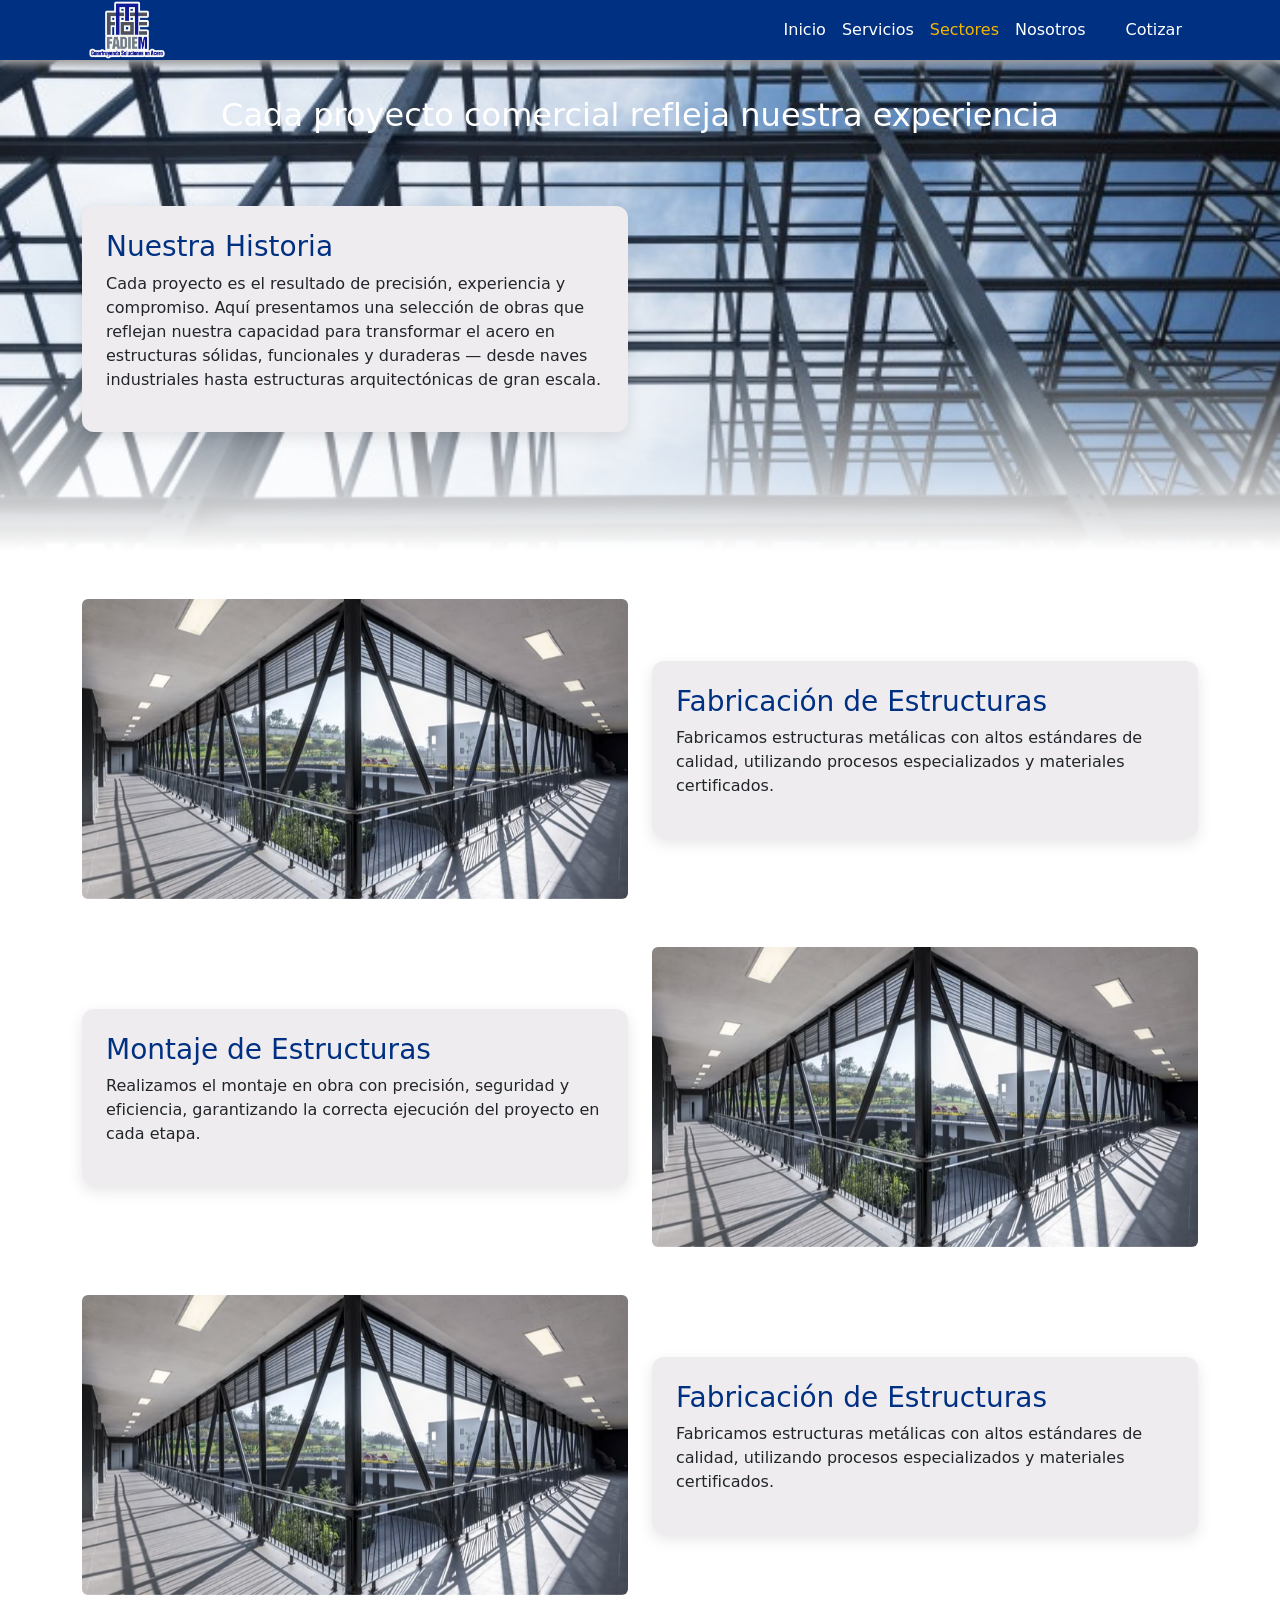
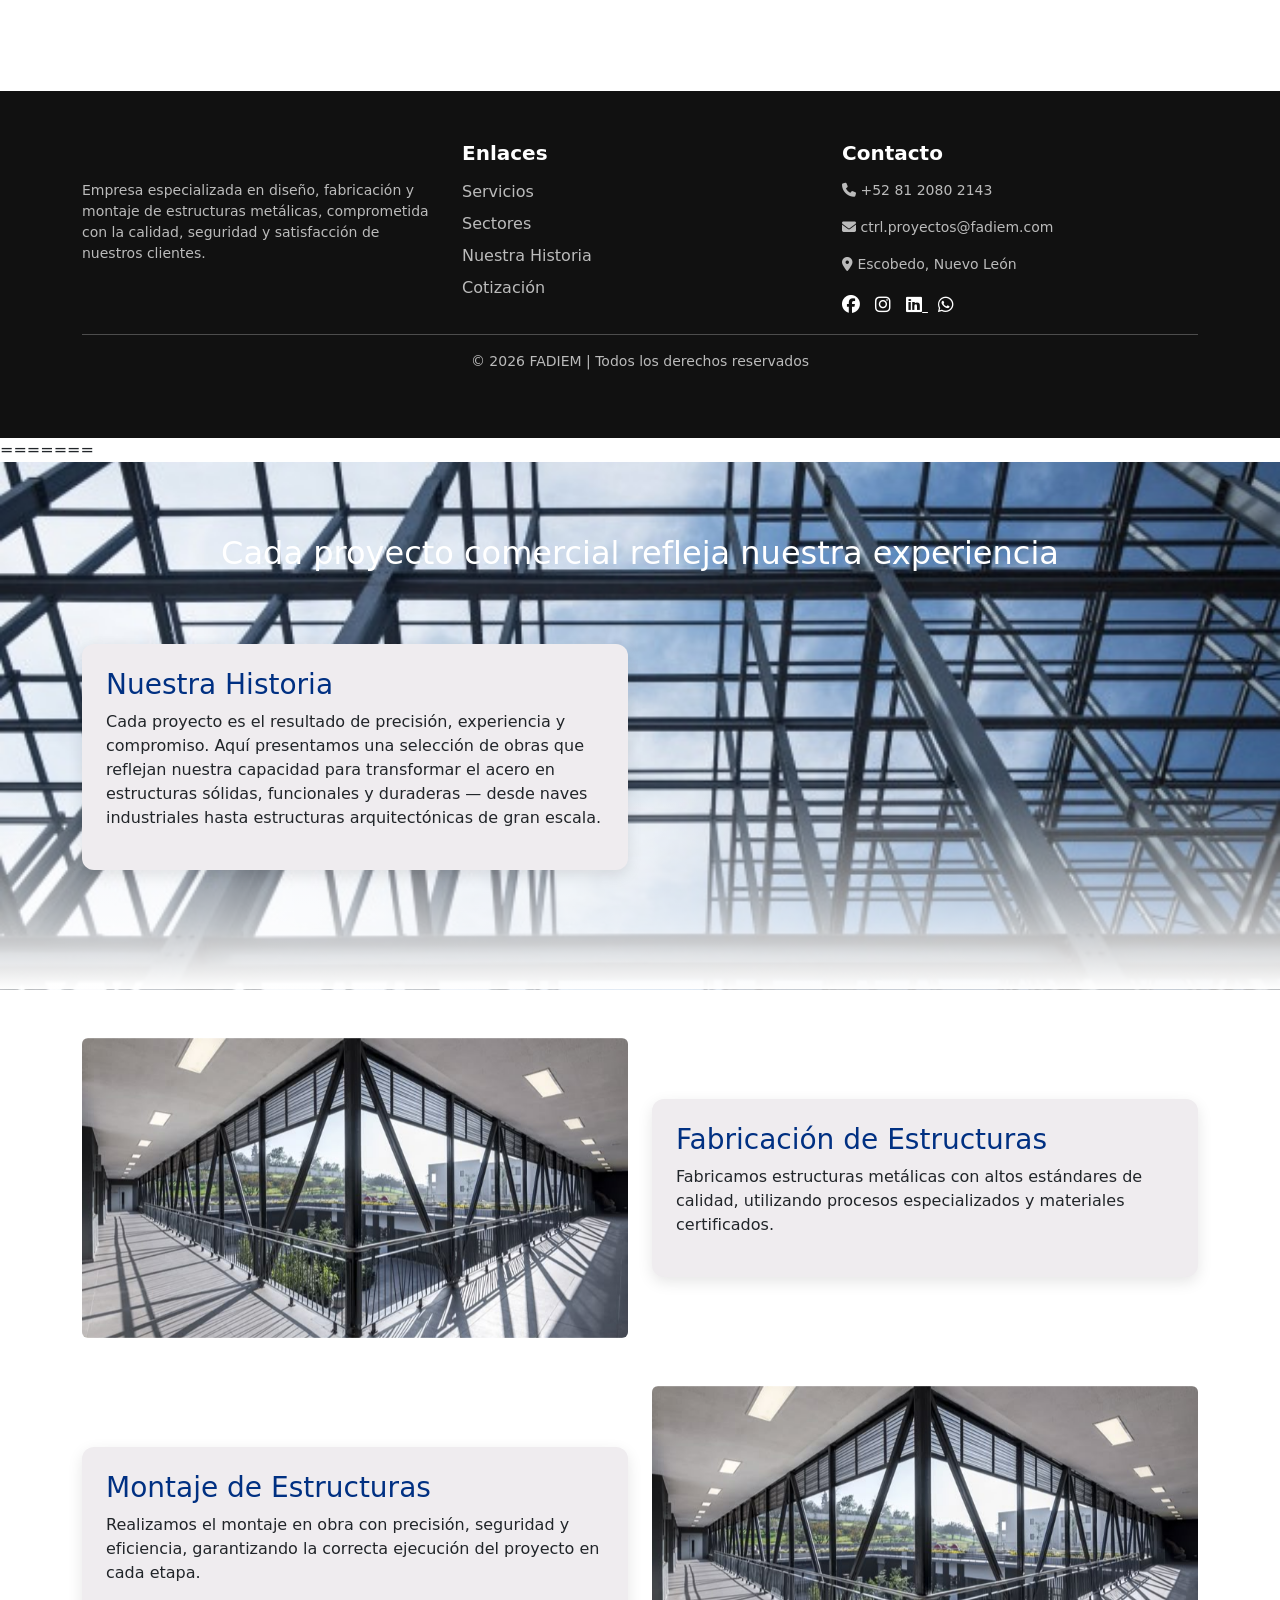
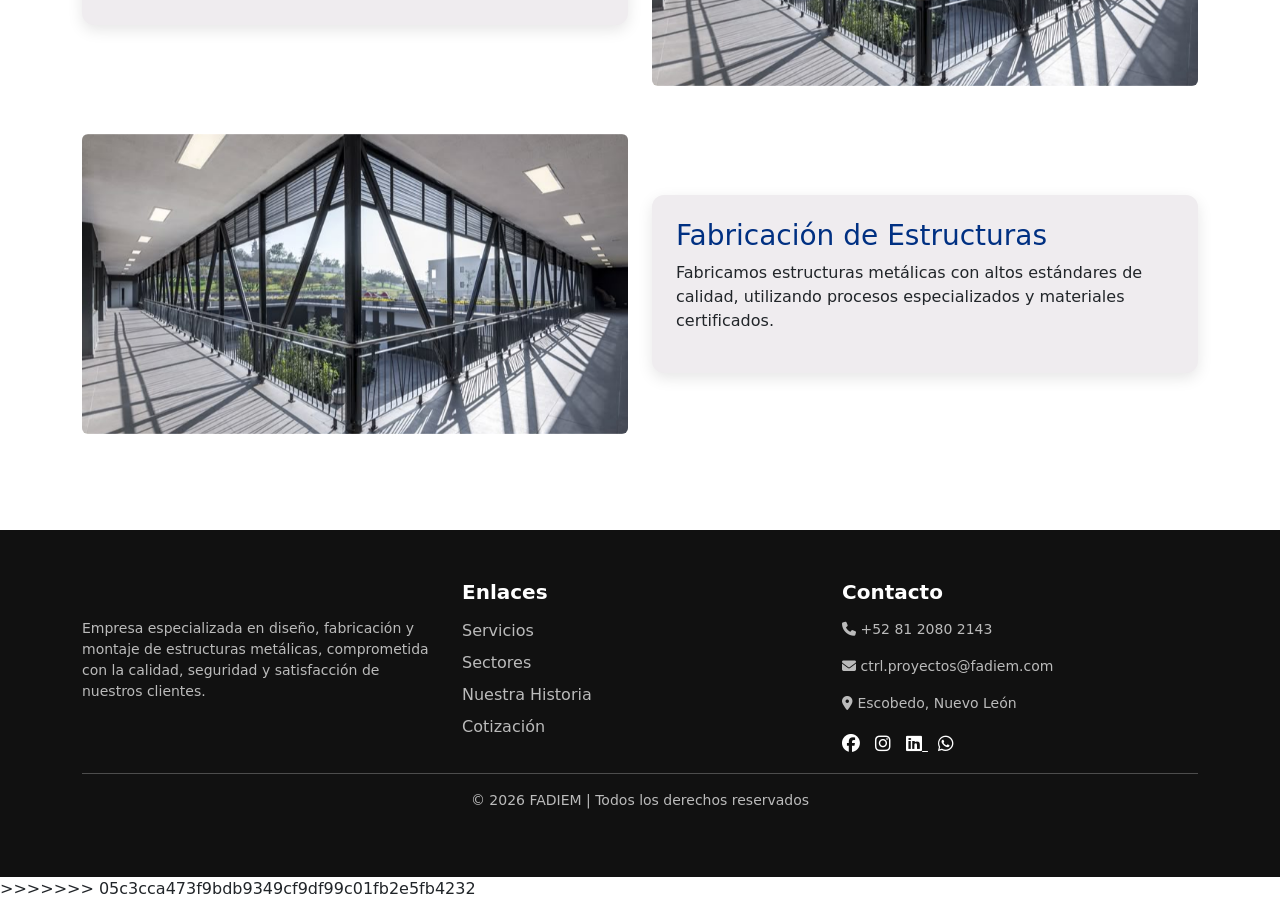
<file: SectoresCom.html>
<<<<<<< HEAD
<!DOCTYPE html>
<html lang="es">
<head>
<meta charset="UTF-8">
<meta name="viewport" content="width=device-width, initial-scale=1.0">

<title>FADIEM | Sectores</title>

<!-- Bootstrap -->
<link href="https://cdn.jsdelivr.net/npm/bootstrap@5.3.2/dist/css/bootstrap.min.css" rel="stylesheet">

<!-- Font Awesome -->
<link rel="stylesheet" href="https://cdnjs.cloudflare.com/ajax/libs/font-awesome/6.5.0/css/all.min.css">

<!-- CSS -->
<link rel="stylesheet" href="assets/css/sectores.css">


</head>

<body>




<!-- HEADER -->

<header>

<nav class="navbar navbar-expand-lg fixed-top navbar-custom">

<div class="container">

<a class="navbar-brand" href="#">
<img src="assets/img/LOGO FADIEM BORDE.png" alt="FADIEM" class="logo">
</a>

<button class="navbar-toggler" type="button" data-bs-toggle="collapse" data-bs-target="#menu">
<span class="navbar-toggler-icon"></span>
</button>

<div class="collapse navbar-collapse" id="menu">

<ul class="navbar-nav ms-auto">


<li class="nav-item">

<li class="nav-item">
<a class="nav-link" href="index.html">Inicio</a>
</li>

<a class="nav-link" href="index.html#servicios">Servicios</a></li>

<li class="nav-item">
<a class="nav-link active" href="#header">Sectores</a>
</li>

<li class="nav-item">
<a class="nav-link" href="index.html#nosotros">Nosotros</a>
</li>


<li class="nav-item">
<a class="nav-link btn btn-warning text-dark ms-3 px-3" href="cotizaciones.html">
Cotizar
</a>
</li>

</ul>

</div>
</div>
</nav>

</header>




<!-- Banner -->

<section id="header" class="py-5">

<div class="container">

<h2 class="mb-5 mt-4 titulo-seccion text-center">Cada proyecto comercial refleja nuestra experiencia</h2>
</h2>

<div class="row align-items-center mb-5 reveal">

<div class="col-md-6">

<div class="info-card p-4">

<h3>Nuestra Historia</h3>

<p>
Cada proyecto es el resultado de precisión, experiencia y compromiso. 
Aquí presentamos una selección de obras que reflejan nuestra capacidad 
para transformar el acero en estructuras sólidas, funcionales y duraderas — 
desde naves industriales hasta estructuras arquitectónicas de gran escala.
</p>

</div>

</div>

<div class="col-md-6">

<div id="carouselIngenieria" class="carousel slide" data-bs-ride="carousel" data-bs-interval="12000">

<div class="carousel-inner rounded">

  <div class="carousel-item active">
    <video class="d-block w-100" autoplay muted loop>
      <source src="assets/img/Video.mp4" type="video/mp4">
    </video>
  </div>

<div class="carousel-item">
<img src="assets/img/sectores2.jpeg" class="d-block w-100">
</div>

<div class="carousel-item">
<img src="assets/img/sectores3.jpg" class="d-block w-100">
</div>

</div>


</div>
</div>

</div>

</section>




<!-- SERVICIOS -->

<section class="py-5">

<div class="container">

<div class="row align-items-center mb-5 flex-md-row-reverse">

<div class="col-md-6">

<div class="info-card p-4 reveal-left">

<h3>Fabricación de Estructuras</h3>

<p>
Fabricamos estructuras metálicas con altos estándares de calidad,
utilizando procesos especializados y materiales certificados.
</p>

</div>

</div>

<div class="col-md-6 reveal-right">

<div id="carouselFabricacion" class="carousel slide" data-bs-ride="carousel" data-bs-interval="3000">

<div class="carousel-inner rounded">

<div class="carousel-item active">
<img src="assets/img/sectores.jpg" class="d-block w-100">
</div>

<div class="carousel-item">
<img src="assets/img/sectores2.jpeg" class="d-block w-100">
</div>

<div class="carousel-item">
<img src="assets/img/sectores3.jpg" class="d-block w-100">
</div>

</div>

</div>

</div>

</div>










<!-- SERVICIO 1 -->

<div class="row align-items-center mb-5 reveal-up">

<div class="col-md-6">

<div class="info-card p-4">

<h3>Montaje de Estructuras</h3>

<p>
Realizamos el montaje en obra con precisión, seguridad y eficiencia,
garantizando la correcta ejecución del proyecto en cada etapa.
</p>

</div>

</div>

<div class="col-md-6">

<div id="carouselMontaje" class="carousel slide" data-bs-ride="carousel" data-bs-interval="3000">

<div class="carousel-inner rounded">

<div class="carousel-item active">
<img src="assets/img/sectores.jpg" class="d-block w-100">
</div>

<div class="carousel-item">
<img src="assets/img/sectores2.jpeg" class="d-block w-100">
</div>

<div class="carousel-item">
<img src="assets/img/sectores3.jpg" class="d-block w-100">
</div>

</div>

</div>

</div>

</div>




<!-- SERVICIO 2 -->

<div class="row align-items-center mb-5 flex-md-row-reverse">

<div class="col-md-6">

<div class="info-card p-4 reveal-left">

<h3>Fabricación de Estructuras</h3>

<p>
Fabricamos estructuras metálicas con altos estándares de calidad,
utilizando procesos especializados y materiales certificados.
</p>

</div>

</div>

<div class="col-md-6 reveal-right">

<div id="carouselFabricacion" class="carousel slide" data-bs-ride="carousel" data-bs-interval="3000">

<div class="carousel-inner rounded">

<div class="carousel-item active">
<img src="assets/img/sectores.jpg" class="d-block w-100">
</div>

<div class="carousel-item">
<img src="assets/img/sectores2.jpeg" class="d-block w-100">
</div>

<div class="carousel-item">
<img src="assets/img/sectores3.jpg" class="d-block w-100">
</div>

</div>

</div>

</div>

</div>



</section>




<!-- FOOTER -->

<footer class="footer">

<div class="container reveal">

<div class="row">

<!-- Empresa -->
<div class="col-md-4">


<p>
Empresa especializada en diseño, fabricación y montaje de estructuras metálicas,
comprometida con la calidad, seguridad y satisfacción de nuestros clientes.
</p>

</div>

<!-- Enlaces -->
<div class="col-md-4">

<h5>Enlaces</h5>

<ul class="footer-links">

<li><a href="index.html#servicios">Servicios</a></li>
<li><a href="index.html#sectores">Sectores</a></li>
<li><a href="index.html#nosotros">Nuestra Historia</a></li>
<li><a href="cotizaciones.html">Cotización</a></li>

</ul>

</div>

<!-- Contacto -->
<div class="col-md-4">

    <div class="contacto">

<h5>Contacto</h5>

<p>
<i class="fa-solid fa-phone"></i> 
<a href="tel:+528120802143" class="telefono">
+52 81 2080 2143
</a></p>

<p><i class="fa-solid fa-envelope"></i> ctrl.proyectos@fadiem.com</p>

<a href="https://maps.app.goo.gl/iLaG4EoV6BH4dEHq6" target="_blank" class="text-decoration-none text-dark">
<p><i class="fa-solid fa-location-dot"></i> Escobedo, Nuevo León</p>
</a>

</div>



<div class="social-icons mt-3">

<a href="https://www.facebook.com/profile.php?id=61565380751525&mibextid=ZbWKwL"><i class="fa-brands fa-facebook"></i></a>
<a href="https://www.instagram.com/fadiem01/?igsh=cWVtOTNlZHl2ejE%3D"><i class="fa-brands fa-instagram"></i></a>
<a href="https://www.linkedin.com/in/fadiem-estructuras-met%C3%A1licas-37b4a0397?utm_source=share_via&utm_
content=profile&utm_medium=member_android" target="_blank" class="btn-linkedin">
<i class="fa-brands fa-linkedin"></i>
</a>
<a href="https://wa.me/528120802143?text=Hola%20quiero%20una%20cotizacion" target="_blank" class="btn-whatsapp">
<i class="fa-brands fa-whatsapp"></i>
</a>
</div>

</div>

</div>

<hr>

<div class="text-center">

<p>© 2026 FADIEM | Todos los derechos reservados</p>

</div>

</div>

</footer>








<script src="https://cdn.jsdelivr.net/npm/bootstrap@5.3.2/dist/js/bootstrap.bundle.min.js"></script>

<!-- JS -->
<script src="assets/js/script.js"></script>

</body>
=======
<!DOCTYPE html>
<html lang="es">
<head>
<meta charset="UTF-8">
<meta name="viewport" content="width=device-width, initial-scale=1.0">

<title>FADIEM | Sectores</title>

<!-- Bootstrap -->
<link href="https://cdn.jsdelivr.net/npm/bootstrap@5.3.2/dist/css/bootstrap.min.css" rel="stylesheet">

<!-- Font Awesome -->
<link rel="stylesheet" href="https://cdnjs.cloudflare.com/ajax/libs/font-awesome/6.5.0/css/all.min.css">

<!-- CSS -->
<link rel="stylesheet" href="assets/css/sectores.css">


</head>

<body>




<!-- HEADER -->

<header>

<nav class="navbar navbar-expand-lg fixed-top navbar-custom">

<div class="container">

<a class="navbar-brand" href="#">
<img src="assets/img/LOGO FADIEM BORDE.png" alt="FADIEM" class="logo">
</a>

<button class="navbar-toggler" type="button" data-bs-toggle="collapse" data-bs-target="#menu">
<span class="navbar-toggler-icon"></span>
</button>

<div class="collapse navbar-collapse" id="menu">

<ul class="navbar-nav ms-auto">


<li class="nav-item">

<li class="nav-item">
<a class="nav-link" href="index.html">Inicio</a>
</li>

<a class="nav-link" href="index.html#servicios">Servicios</a></li>

<li class="nav-item">
<a class="nav-link active" href="#header">Sectores</a>
</li>

<li class="nav-item">
<a class="nav-link" href="index.html#nosotros">Nosotros</a>
</li>


<li class="nav-item">
<a class="nav-link btn btn-warning text-dark ms-3 px-3" href="cotizaciones.html">
Cotizar
</a>
</li>

</ul>

</div>
</div>
</nav>

</header>




<!-- Banner -->

<section id="header" class="py-5">

<div class="container">

<h2 class="mb-5 mt-4 titulo-seccion text-center">Cada proyecto comercial refleja nuestra experiencia</h2>
</h2>

<div class="row align-items-center mb-5 reveal">

<div class="col-md-6">

<div class="info-card p-4">

<h3>Nuestra Historia</h3>

<p>
Cada proyecto es el resultado de precisión, experiencia y compromiso. 
Aquí presentamos una selección de obras que reflejan nuestra capacidad 
para transformar el acero en estructuras sólidas, funcionales y duraderas — 
desde naves industriales hasta estructuras arquitectónicas de gran escala.
</p>

</div>

</div>

<div class="col-md-6">

<div id="carouselIngenieria" class="carousel slide" data-bs-ride="carousel" data-bs-interval="12000">

<div class="carousel-inner rounded">

  <div class="carousel-item active">
    <video class="d-block w-100" autoplay muted loop>
      <source src="assets/img/Video.mp4" type="video/mp4">
    </video>
  </div>

<div class="carousel-item">
<img src="assets/img/sectores2.jpeg" class="d-block w-100">
</div>

<div class="carousel-item">
<img src="assets/img/sectores3.jpg" class="d-block w-100">
</div>

</div>


</div>
</div>

</div>

</section>




<!-- SERVICIOS -->

<section class="py-5">

<div class="container">

<div class="row align-items-center mb-5 flex-md-row-reverse">

<div class="col-md-6">

<div class="info-card p-4 reveal-left">

<h3>Fabricación de Estructuras</h3>

<p>
Fabricamos estructuras metálicas con altos estándares de calidad,
utilizando procesos especializados y materiales certificados.
</p>

</div>

</div>

<div class="col-md-6 reveal-right">

<div id="carouselFabricacion" class="carousel slide" data-bs-ride="carousel" data-bs-interval="3000">

<div class="carousel-inner rounded">

<div class="carousel-item active">
<img src="assets/img/sectores.jpg" class="d-block w-100">
</div>

<div class="carousel-item">
<img src="assets/img/sectores2.jpeg" class="d-block w-100">
</div>

<div class="carousel-item">
<img src="assets/img/sectores3.jpg" class="d-block w-100">
</div>

</div>

</div>

</div>

</div>










<!-- SERVICIO 1 -->

<div class="row align-items-center mb-5 reveal-up">

<div class="col-md-6">

<div class="info-card p-4">

<h3>Montaje de Estructuras</h3>

<p>
Realizamos el montaje en obra con precisión, seguridad y eficiencia,
garantizando la correcta ejecución del proyecto en cada etapa.
</p>

</div>

</div>

<div class="col-md-6">

<div id="carouselMontaje" class="carousel slide" data-bs-ride="carousel" data-bs-interval="3000">

<div class="carousel-inner rounded">

<div class="carousel-item active">
<img src="assets/img/sectores.jpg" class="d-block w-100">
</div>

<div class="carousel-item">
<img src="assets/img/sectores2.jpeg" class="d-block w-100">
</div>

<div class="carousel-item">
<img src="assets/img/sectores3.jpg" class="d-block w-100">
</div>

</div>

</div>

</div>

</div>




<!-- SERVICIO 2 -->

<div class="row align-items-center mb-5 flex-md-row-reverse">

<div class="col-md-6">

<div class="info-card p-4 reveal-left">

<h3>Fabricación de Estructuras</h3>

<p>
Fabricamos estructuras metálicas con altos estándares de calidad,
utilizando procesos especializados y materiales certificados.
</p>

</div>

</div>

<div class="col-md-6 reveal-right">

<div id="carouselFabricacion" class="carousel slide" data-bs-ride="carousel" data-bs-interval="3000">

<div class="carousel-inner rounded">

<div class="carousel-item active">
<img src="assets/img/sectores.jpg" class="d-block w-100">
</div>

<div class="carousel-item">
<img src="assets/img/sectores2.jpeg" class="d-block w-100">
</div>

<div class="carousel-item">
<img src="assets/img/sectores3.jpg" class="d-block w-100">
</div>

</div>

</div>

</div>

</div>



</section>




<!-- FOOTER -->

<footer class="footer">

<div class="container reveal">

<div class="row">

<!-- Empresa -->
<div class="col-md-4">


<p>
Empresa especializada en diseño, fabricación y montaje de estructuras metálicas,
comprometida con la calidad, seguridad y satisfacción de nuestros clientes.
</p>

</div>

<!-- Enlaces -->
<div class="col-md-4">

<h5>Enlaces</h5>

<ul class="footer-links">

<li><a href="index.html#servicios">Servicios</a></li>
<li><a href="index.html#sectores">Sectores</a></li>
<li><a href="index.html#nosotros">Nuestra Historia</a></li>
<li><a href="cotizaciones.html">Cotización</a></li>

</ul>

</div>

<!-- Contacto -->
<div class="col-md-4">

    <div class="contacto">

<h5>Contacto</h5>

<p>
<i class="fa-solid fa-phone"></i> 
<a href="tel:+528120802143" class="telefono">
+52 81 2080 2143
</a></p>

<p><i class="fa-solid fa-envelope"></i> ctrl.proyectos@fadiem.com</p>

<a href="https://maps.app.goo.gl/iLaG4EoV6BH4dEHq6" target="_blank" class="text-decoration-none text-dark">
<p><i class="fa-solid fa-location-dot"></i> Escobedo, Nuevo León</p>
</a>

</div>



<div class="social-icons mt-3">

<a href="https://www.facebook.com/profile.php?id=61565380751525&mibextid=ZbWKwL"><i class="fa-brands fa-facebook"></i></a>
<a href="https://www.instagram.com/fadiem01/?igsh=cWVtOTNlZHl2ejE%3D"><i class="fa-brands fa-instagram"></i></a>
<a href="https://www.linkedin.com/in/fadiem-estructuras-met%C3%A1licas-37b4a0397?utm_source=share_via&utm_
content=profile&utm_medium=member_android" target="_blank" class="btn-linkedin">
<i class="fa-brands fa-linkedin"></i>
</a>
<a href="https://wa.me/528120802143?text=Hola%20quiero%20una%20cotizacion" target="_blank" class="btn-whatsapp">
<i class="fa-brands fa-whatsapp"></i>
</a>
</div>

</div>

</div>

<hr>

<div class="text-center">

<p>© 2026 FADIEM | Todos los derechos reservados</p>

</div>

</div>

</footer>








<script src="https://cdn.jsdelivr.net/npm/bootstrap@5.3.2/dist/js/bootstrap.bundle.min.js"></script>

<!-- JS -->
<script src="assets/js/script.js"></script>

</body>
>>>>>>> 05c3cca473f9bdb9349cf9df99c01fb2e5fb4232
</html>
</file>
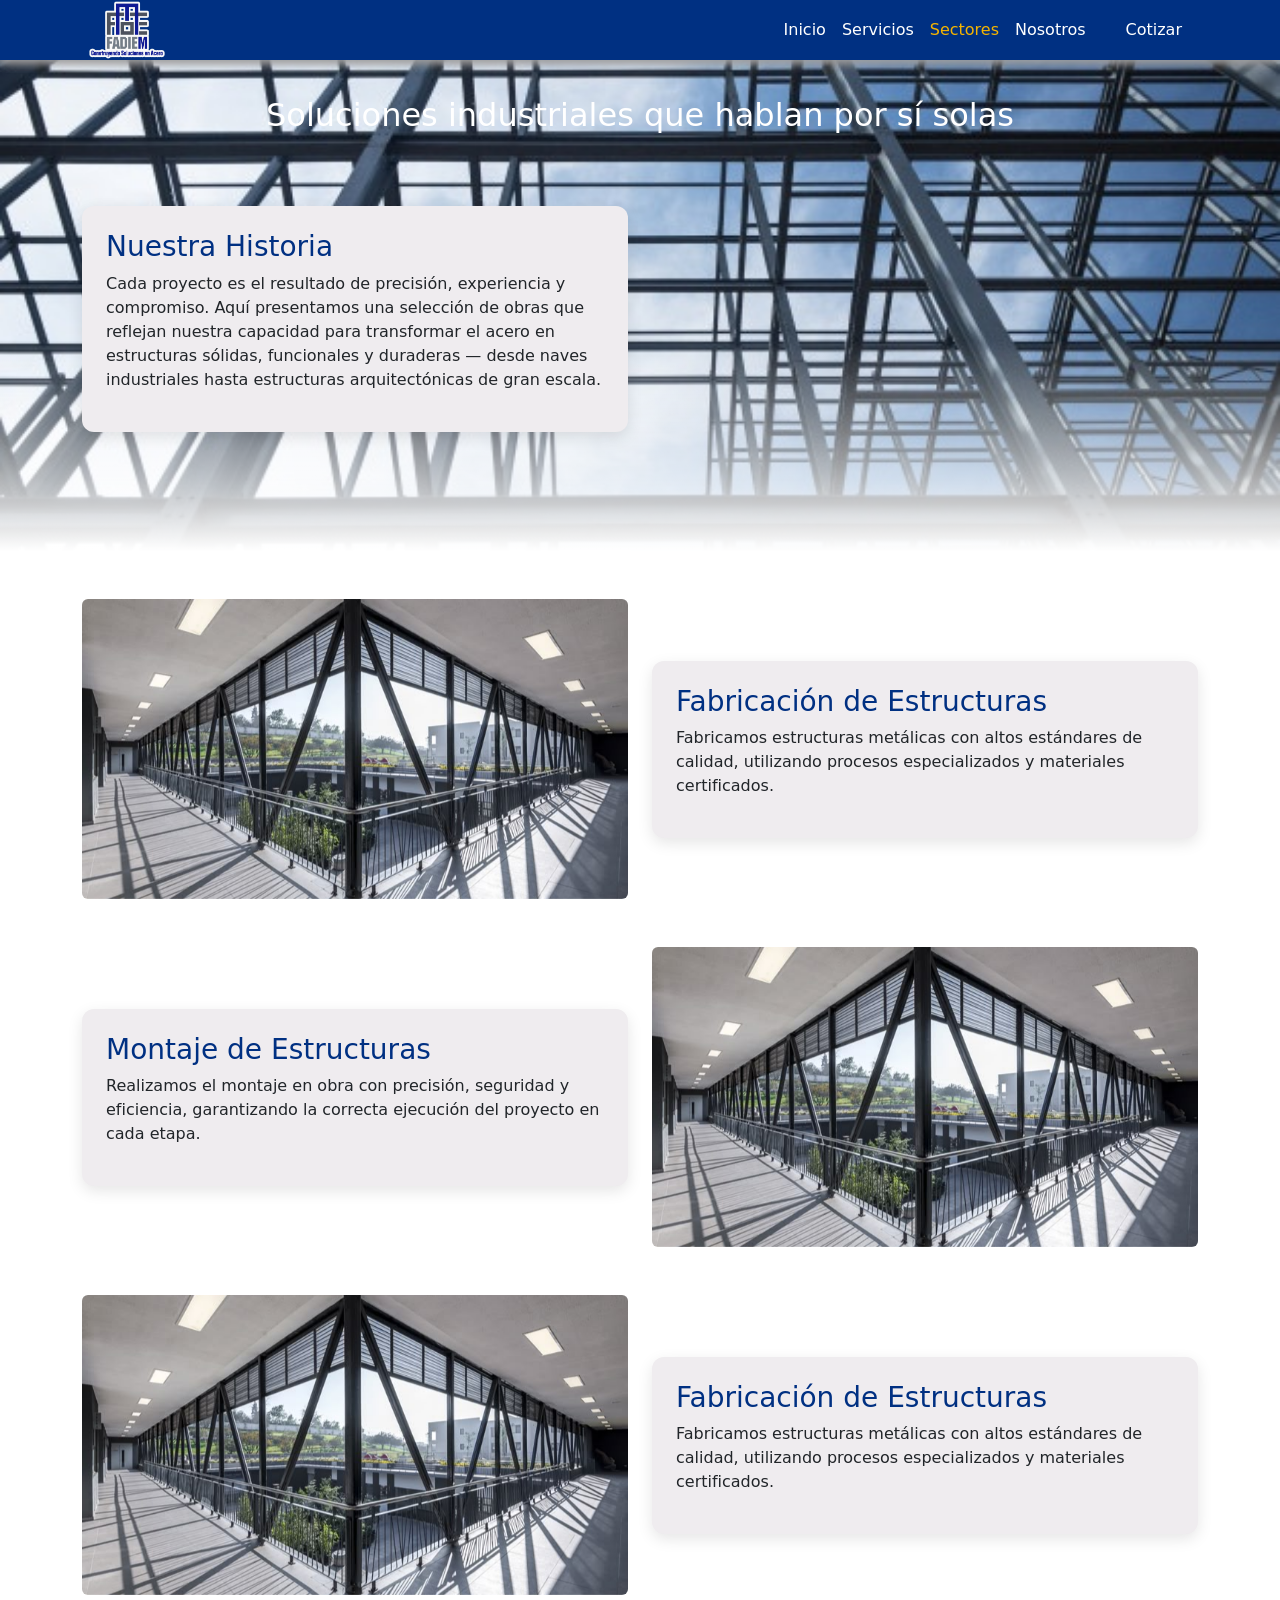
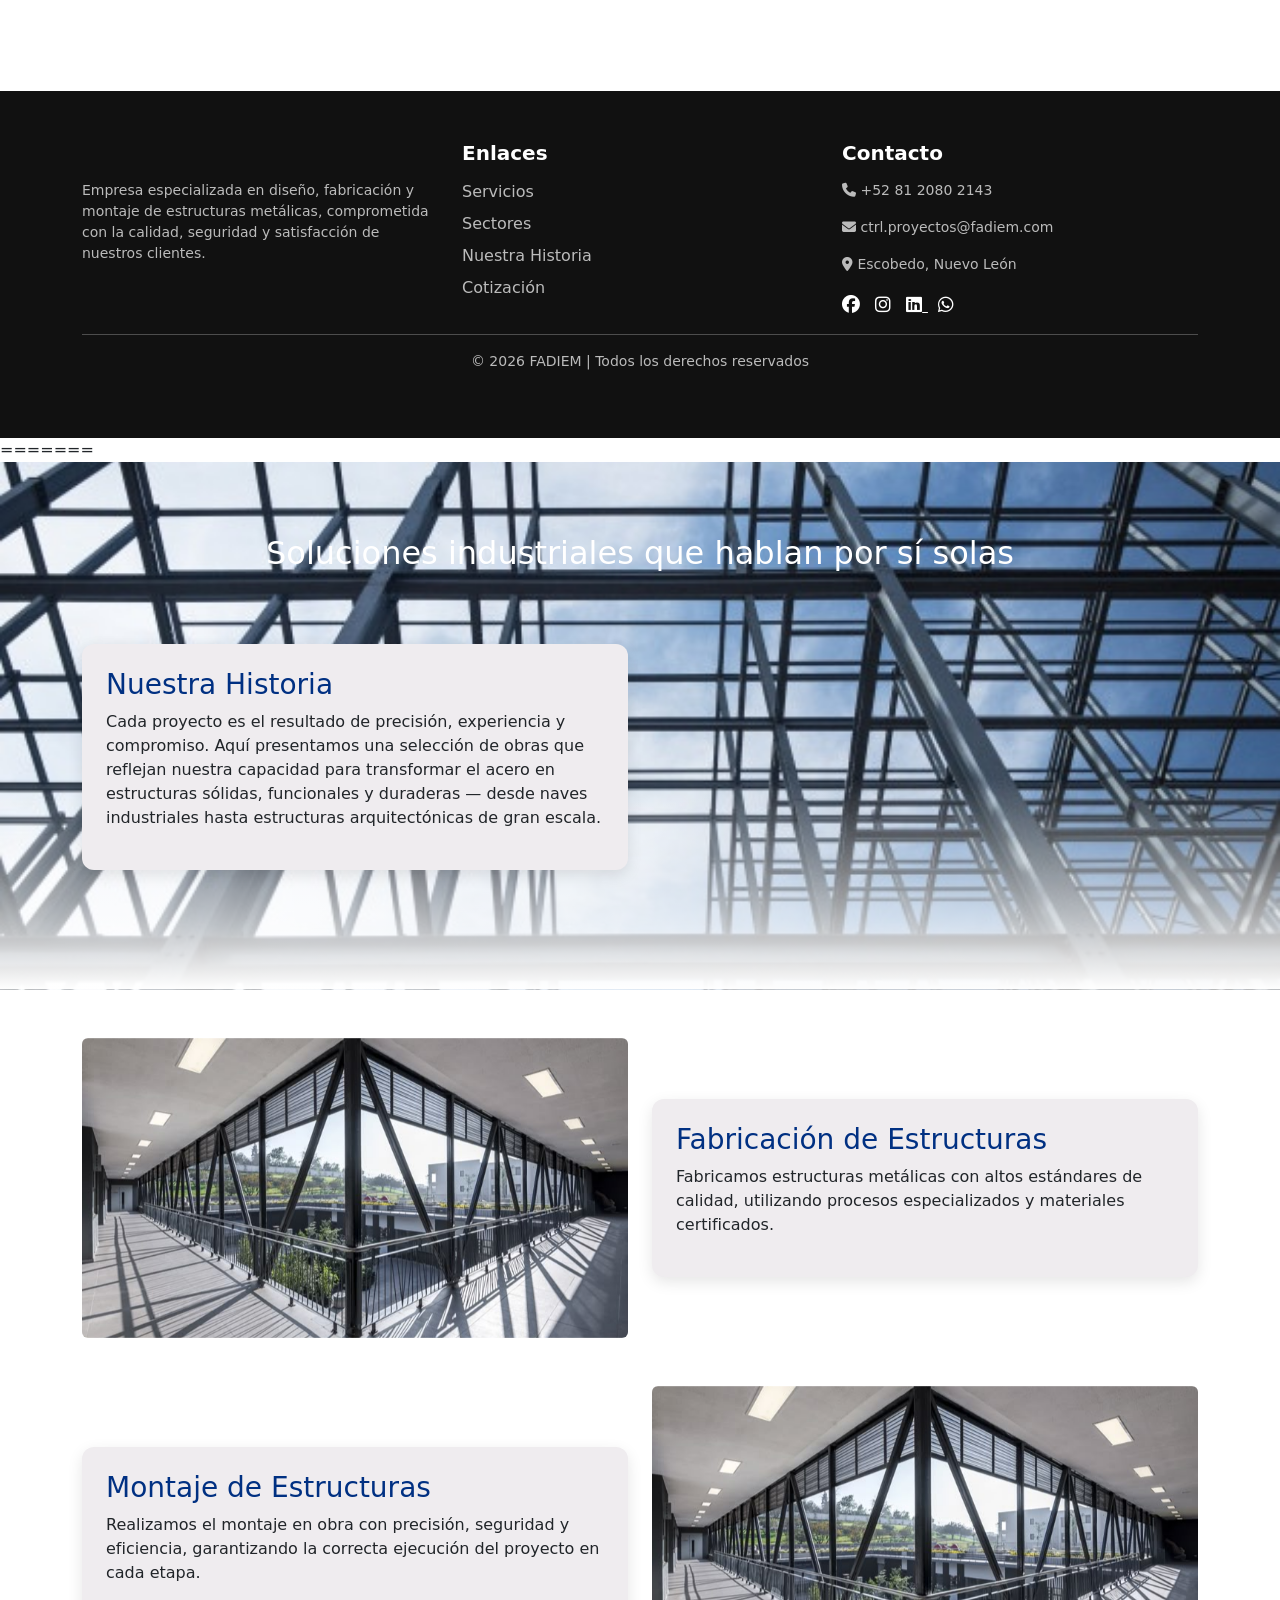
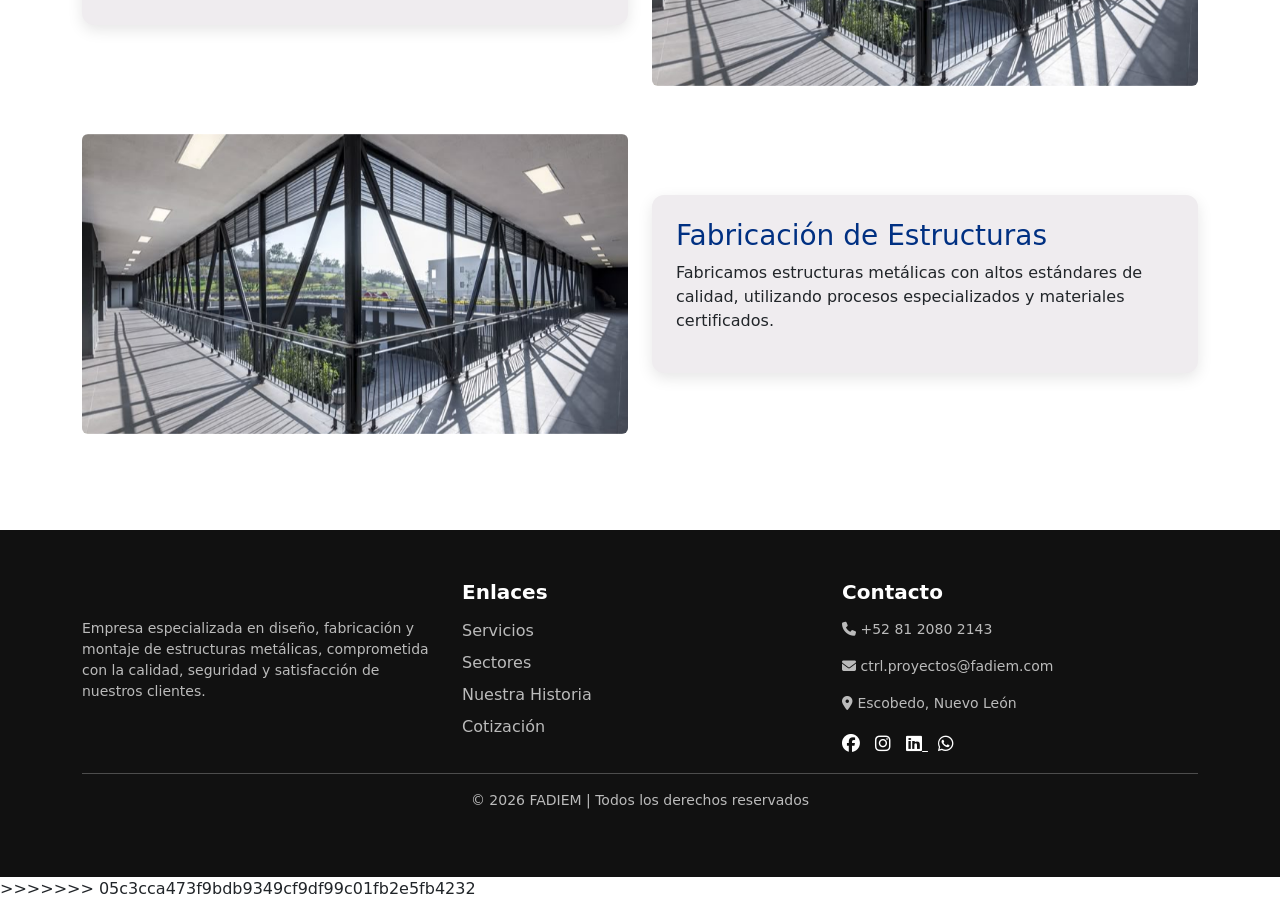
<file: SectoresInd.html>
<<<<<<< HEAD
<!DOCTYPE html>
<html lang="es">
<head>
<meta charset="UTF-8">
<meta name="viewport" content="width=device-width, initial-scale=1.0">

<title>FADIEM | Sectores</title>

<!-- Bootstrap -->
<link href="https://cdn.jsdelivr.net/npm/bootstrap@5.3.2/dist/css/bootstrap.min.css" rel="stylesheet">

<!-- Font Awesome -->
<link rel="stylesheet" href="https://cdnjs.cloudflare.com/ajax/libs/font-awesome/6.5.0/css/all.min.css">

<!-- CSS -->
<link rel="stylesheet" href="assets/css/sectores.css">


</head>

<body>




<!-- HEADER -->

<header>

<nav class="navbar navbar-expand-lg fixed-top navbar-custom">

<div class="container">

<a class="navbar-brand" href="#">
<img src="assets/img/LOGO FADIEM BORDE.png" alt="FADIEM" class="logo">
</a>

<button class="navbar-toggler" type="button" data-bs-toggle="collapse" data-bs-target="#menu">
<span class="navbar-toggler-icon"></span>
</button>

<div class="collapse navbar-collapse" id="menu">

<ul class="navbar-nav ms-auto">


<li class="nav-item">

<li class="nav-item">
<a class="nav-link" href="index.html">Inicio</a>
</li>

<a class="nav-link" href="index.html#servicios">Servicios</a></li>

<li class="nav-item">
<a class="nav-link active" href="#header">Sectores</a>
</li>

<li class="nav-item">
<a class="nav-link" href="index.html#nosotros">Nosotros</a>
</li>


<li class="nav-item">
<a class="nav-link btn btn-warning text-dark ms-3 px-3" href="cotizaciones.html">
Cotizar
</a>
</li>

</ul>

</div>
</div>
</nav>

</header>




<!-- Banner -->

<section id="header" class="py-5">

<div class="container">

<h2 class="mb-5 mt-4 titulo-seccion text-center">Soluciones industriales que hablan por sí solas</h2>
</h2>

<div class="row align-items-center mb-5 reveal">

<div class="col-md-6">

<div class="info-card p-4">

<h3>Nuestra Historia</h3>

<p>
Cada proyecto es el resultado de precisión, experiencia y compromiso. 
Aquí presentamos una selección de obras que reflejan nuestra capacidad 
para transformar el acero en estructuras sólidas, funcionales y duraderas — 
desde naves industriales hasta estructuras arquitectónicas de gran escala.
</p>

</div>

</div>

<div class="col-md-6">

<div id="carouselIngenieria" class="carousel slide" data-bs-ride="carousel" data-bs-interval="12000">

<div class="carousel-inner rounded">

  <div class="carousel-item active">
    <video class="d-block w-100" autoplay muted loop>
      <source src="assets/img/Video.mp4" type="video/mp4">
    </video>
  </div>

<div class="carousel-item">
<img src="assets/img/sectores2.jpeg" class="d-block w-100">
</div>

<div class="carousel-item">
<img src="assets/img/sectores3.jpg" class="d-block w-100">
</div>

</div>


</div>
</div>

</div>

</section>




<!-- SERVICIOS -->

<section class="py-5">

<div class="container">

<div class="row align-items-center mb-5 flex-md-row-reverse">

<div class="col-md-6">

<div class="info-card p-4 reveal-left">

<h3>Fabricación de Estructuras</h3>

<p>
Fabricamos estructuras metálicas con altos estándares de calidad,
utilizando procesos especializados y materiales certificados.
</p>

</div>

</div>

<div class="col-md-6 reveal-right">

<div id="carouselFabricacion" class="carousel slide" data-bs-ride="carousel" data-bs-interval="3000">

<div class="carousel-inner rounded">

<div class="carousel-item active">
<img src="assets/img/sectores.jpg" class="d-block w-100">
</div>

<div class="carousel-item">
<img src="assets/img/sectores2.jpeg" class="d-block w-100">
</div>

<div class="carousel-item">
<img src="assets/img/sectores3.jpg" class="d-block w-100">
</div>

</div>

</div>

</div>

</div>










<!-- SERVICIO 1 -->

<div class="row align-items-center mb-5 reveal-up">

<div class="col-md-6">

<div class="info-card p-4">

<h3>Montaje de Estructuras</h3>

<p>
Realizamos el montaje en obra con precisión, seguridad y eficiencia,
garantizando la correcta ejecución del proyecto en cada etapa.
</p>

</div>

</div>

<div class="col-md-6">

<div id="carouselMontaje" class="carousel slide" data-bs-ride="carousel" data-bs-interval="3000">

<div class="carousel-inner rounded">

<div class="carousel-item active">
<img src="assets/img/sectores.jpg" class="d-block w-100">
</div>

<div class="carousel-item">
<img src="assets/img/sectores2.jpeg" class="d-block w-100">
</div>

<div class="carousel-item">
<img src="assets/img/sectores3.jpg" class="d-block w-100">
</div>

</div>

</div>

</div>

</div>




<!-- SERVICIO 2 -->

<div class="row align-items-center mb-5 flex-md-row-reverse">

<div class="col-md-6">

<div class="info-card p-4 reveal-left">

<h3>Fabricación de Estructuras</h3>

<p>
Fabricamos estructuras metálicas con altos estándares de calidad,
utilizando procesos especializados y materiales certificados.
</p>

</div>

</div>

<div class="col-md-6 reveal-right">

<div id="carouselFabricacion" class="carousel slide" data-bs-ride="carousel" data-bs-interval="3000">

<div class="carousel-inner rounded">

<div class="carousel-item active">
<img src="assets/img/sectores.jpg" class="d-block w-100">
</div>

<div class="carousel-item">
<img src="assets/img/sectores2.jpeg" class="d-block w-100">
</div>

<div class="carousel-item">
<img src="assets/img/sectores3.jpg" class="d-block w-100">
</div>

</div>

</div>

</div>

</div>



</section>




<!-- FOOTER -->

<footer class="footer">

<div class="container reveal">

<div class="row">

<!-- Empresa -->
<div class="col-md-4">


<p>
Empresa especializada en diseño, fabricación y montaje de estructuras metálicas,
comprometida con la calidad, seguridad y satisfacción de nuestros clientes.
</p>

</div>

<!-- Enlaces -->
<div class="col-md-4">

<h5>Enlaces</h5>

<ul class="footer-links">

<li><a href="index.html#servicios">Servicios</a></li>
<li><a href="index.html#sectores">Sectores</a></li>
<li><a href="index.html#nosotros">Nuestra Historia</a></li>
<li><a href="cotizaciones.html">Cotización</a></li>

</ul>

</div>

<!-- Contacto -->
<div class="col-md-4">

    <div class="contacto">

<h5>Contacto</h5>

<p>
<i class="fa-solid fa-phone"></i> 
<a href="tel:+528120802143" class="telefono">
+52 81 2080 2143
</a></p>

<p><i class="fa-solid fa-envelope"></i> ctrl.proyectos@fadiem.com</p>

<a href="https://maps.app.goo.gl/iLaG4EoV6BH4dEHq6" target="_blank" class="text-decoration-none text-dark">
<p><i class="fa-solid fa-location-dot"></i> Escobedo, Nuevo León</p>
</a>

</div>



<div class="social-icons mt-3">

<a href="https://www.facebook.com/profile.php?id=61565380751525&mibextid=ZbWKwL"><i class="fa-brands fa-facebook"></i></a>
<a href="https://www.instagram.com/fadiem01/?igsh=cWVtOTNlZHl2ejE%3D"><i class="fa-brands fa-instagram"></i></a>
<a href="https://www.linkedin.com/in/fadiem-estructuras-met%C3%A1licas-37b4a0397?utm_source=share_via&utm_
content=profile&utm_medium=member_android" target="_blank" class="btn-linkedin">
<i class="fa-brands fa-linkedin"></i>
</a>
<a href="https://wa.me/528120802143?text=Hola%20quiero%20una%20cotizacion" target="_blank" class="btn-whatsapp">
<i class="fa-brands fa-whatsapp"></i>
</a>
</div>

</div>

</div>

<hr>

<div class="text-center">

<p>© 2026 FADIEM | Todos los derechos reservados</p>

</div>

</div>

</footer>




<script src="https://cdn.jsdelivr.net/npm/bootstrap@5.3.2/dist/js/bootstrap.bundle.min.js"></script>

<!-- JS -->
<script src="assets/js/script.js"></script>

</body>
=======
<!DOCTYPE html>
<html lang="es">
<head>
<meta charset="UTF-8">
<meta name="viewport" content="width=device-width, initial-scale=1.0">

<title>FADIEM | Sectores</title>

<!-- Bootstrap -->
<link href="https://cdn.jsdelivr.net/npm/bootstrap@5.3.2/dist/css/bootstrap.min.css" rel="stylesheet">

<!-- Font Awesome -->
<link rel="stylesheet" href="https://cdnjs.cloudflare.com/ajax/libs/font-awesome/6.5.0/css/all.min.css">

<!-- CSS -->
<link rel="stylesheet" href="assets/css/sectores.css">


</head>

<body>




<!-- HEADER -->

<header>

<nav class="navbar navbar-expand-lg fixed-top navbar-custom">

<div class="container">

<a class="navbar-brand" href="#">
<img src="assets/img/LOGO FADIEM BORDE.png" alt="FADIEM" class="logo">
</a>

<button class="navbar-toggler" type="button" data-bs-toggle="collapse" data-bs-target="#menu">
<span class="navbar-toggler-icon"></span>
</button>

<div class="collapse navbar-collapse" id="menu">

<ul class="navbar-nav ms-auto">


<li class="nav-item">

<li class="nav-item">
<a class="nav-link" href="index.html">Inicio</a>
</li>

<a class="nav-link" href="index.html#servicios">Servicios</a></li>

<li class="nav-item">
<a class="nav-link active" href="#header">Sectores</a>
</li>

<li class="nav-item">
<a class="nav-link" href="index.html#nosotros">Nosotros</a>
</li>


<li class="nav-item">
<a class="nav-link btn btn-warning text-dark ms-3 px-3" href="cotizaciones.html">
Cotizar
</a>
</li>

</ul>

</div>
</div>
</nav>

</header>




<!-- Banner -->

<section id="header" class="py-5">

<div class="container">

<h2 class="mb-5 mt-4 titulo-seccion text-center">Soluciones industriales que hablan por sí solas</h2>
</h2>

<div class="row align-items-center mb-5 reveal">

<div class="col-md-6">

<div class="info-card p-4">

<h3>Nuestra Historia</h3>

<p>
Cada proyecto es el resultado de precisión, experiencia y compromiso. 
Aquí presentamos una selección de obras que reflejan nuestra capacidad 
para transformar el acero en estructuras sólidas, funcionales y duraderas — 
desde naves industriales hasta estructuras arquitectónicas de gran escala.
</p>

</div>

</div>

<div class="col-md-6">

<div id="carouselIngenieria" class="carousel slide" data-bs-ride="carousel" data-bs-interval="12000">

<div class="carousel-inner rounded">

  <div class="carousel-item active">
    <video class="d-block w-100" autoplay muted loop>
      <source src="assets/img/Video.mp4" type="video/mp4">
    </video>
  </div>

<div class="carousel-item">
<img src="assets/img/sectores2.jpeg" class="d-block w-100">
</div>

<div class="carousel-item">
<img src="assets/img/sectores3.jpg" class="d-block w-100">
</div>

</div>


</div>
</div>

</div>

</section>




<!-- SERVICIOS -->

<section class="py-5">

<div class="container">

<div class="row align-items-center mb-5 flex-md-row-reverse">

<div class="col-md-6">

<div class="info-card p-4 reveal-left">

<h3>Fabricación de Estructuras</h3>

<p>
Fabricamos estructuras metálicas con altos estándares de calidad,
utilizando procesos especializados y materiales certificados.
</p>

</div>

</div>

<div class="col-md-6 reveal-right">

<div id="carouselFabricacion" class="carousel slide" data-bs-ride="carousel" data-bs-interval="3000">

<div class="carousel-inner rounded">

<div class="carousel-item active">
<img src="assets/img/sectores.jpg" class="d-block w-100">
</div>

<div class="carousel-item">
<img src="assets/img/sectores2.jpeg" class="d-block w-100">
</div>

<div class="carousel-item">
<img src="assets/img/sectores3.jpg" class="d-block w-100">
</div>

</div>

</div>

</div>

</div>










<!-- SERVICIO 1 -->

<div class="row align-items-center mb-5 reveal-up">

<div class="col-md-6">

<div class="info-card p-4">

<h3>Montaje de Estructuras</h3>

<p>
Realizamos el montaje en obra con precisión, seguridad y eficiencia,
garantizando la correcta ejecución del proyecto en cada etapa.
</p>

</div>

</div>

<div class="col-md-6">

<div id="carouselMontaje" class="carousel slide" data-bs-ride="carousel" data-bs-interval="3000">

<div class="carousel-inner rounded">

<div class="carousel-item active">
<img src="assets/img/sectores.jpg" class="d-block w-100">
</div>

<div class="carousel-item">
<img src="assets/img/sectores2.jpeg" class="d-block w-100">
</div>

<div class="carousel-item">
<img src="assets/img/sectores3.jpg" class="d-block w-100">
</div>

</div>

</div>

</div>

</div>




<!-- SERVICIO 2 -->

<div class="row align-items-center mb-5 flex-md-row-reverse">

<div class="col-md-6">

<div class="info-card p-4 reveal-left">

<h3>Fabricación de Estructuras</h3>

<p>
Fabricamos estructuras metálicas con altos estándares de calidad,
utilizando procesos especializados y materiales certificados.
</p>

</div>

</div>

<div class="col-md-6 reveal-right">

<div id="carouselFabricacion" class="carousel slide" data-bs-ride="carousel" data-bs-interval="3000">

<div class="carousel-inner rounded">

<div class="carousel-item active">
<img src="assets/img/sectores.jpg" class="d-block w-100">
</div>

<div class="carousel-item">
<img src="assets/img/sectores2.jpeg" class="d-block w-100">
</div>

<div class="carousel-item">
<img src="assets/img/sectores3.jpg" class="d-block w-100">
</div>

</div>

</div>

</div>

</div>



</section>




<!-- FOOTER -->

<footer class="footer">

<div class="container reveal">

<div class="row">

<!-- Empresa -->
<div class="col-md-4">


<p>
Empresa especializada en diseño, fabricación y montaje de estructuras metálicas,
comprometida con la calidad, seguridad y satisfacción de nuestros clientes.
</p>

</div>

<!-- Enlaces -->
<div class="col-md-4">

<h5>Enlaces</h5>

<ul class="footer-links">

<li><a href="index.html#servicios">Servicios</a></li>
<li><a href="index.html#sectores">Sectores</a></li>
<li><a href="index.html#nosotros">Nuestra Historia</a></li>
<li><a href="cotizaciones.html">Cotización</a></li>

</ul>

</div>

<!-- Contacto -->
<div class="col-md-4">

    <div class="contacto">

<h5>Contacto</h5>

<p>
<i class="fa-solid fa-phone"></i> 
<a href="tel:+528120802143" class="telefono">
+52 81 2080 2143
</a></p>

<p><i class="fa-solid fa-envelope"></i> ctrl.proyectos@fadiem.com</p>

<a href="https://maps.app.goo.gl/iLaG4EoV6BH4dEHq6" target="_blank" class="text-decoration-none text-dark">
<p><i class="fa-solid fa-location-dot"></i> Escobedo, Nuevo León</p>
</a>

</div>



<div class="social-icons mt-3">

<a href="https://www.facebook.com/profile.php?id=61565380751525&mibextid=ZbWKwL"><i class="fa-brands fa-facebook"></i></a>
<a href="https://www.instagram.com/fadiem01/?igsh=cWVtOTNlZHl2ejE%3D"><i class="fa-brands fa-instagram"></i></a>
<a href="https://www.linkedin.com/in/fadiem-estructuras-met%C3%A1licas-37b4a0397?utm_source=share_via&utm_
content=profile&utm_medium=member_android" target="_blank" class="btn-linkedin">
<i class="fa-brands fa-linkedin"></i>
</a>
<a href="https://wa.me/528120802143?text=Hola%20quiero%20una%20cotizacion" target="_blank" class="btn-whatsapp">
<i class="fa-brands fa-whatsapp"></i>
</a>
</div>

</div>

</div>

<hr>

<div class="text-center">

<p>© 2026 FADIEM | Todos los derechos reservados</p>

</div>

</div>

</footer>




<script src="https://cdn.jsdelivr.net/npm/bootstrap@5.3.2/dist/js/bootstrap.bundle.min.js"></script>

<!-- JS -->
<script src="assets/js/script.js"></script>

</body>
>>>>>>> 05c3cca473f9bdb9349cf9df99c01fb2e5fb4232
</html>
</file>
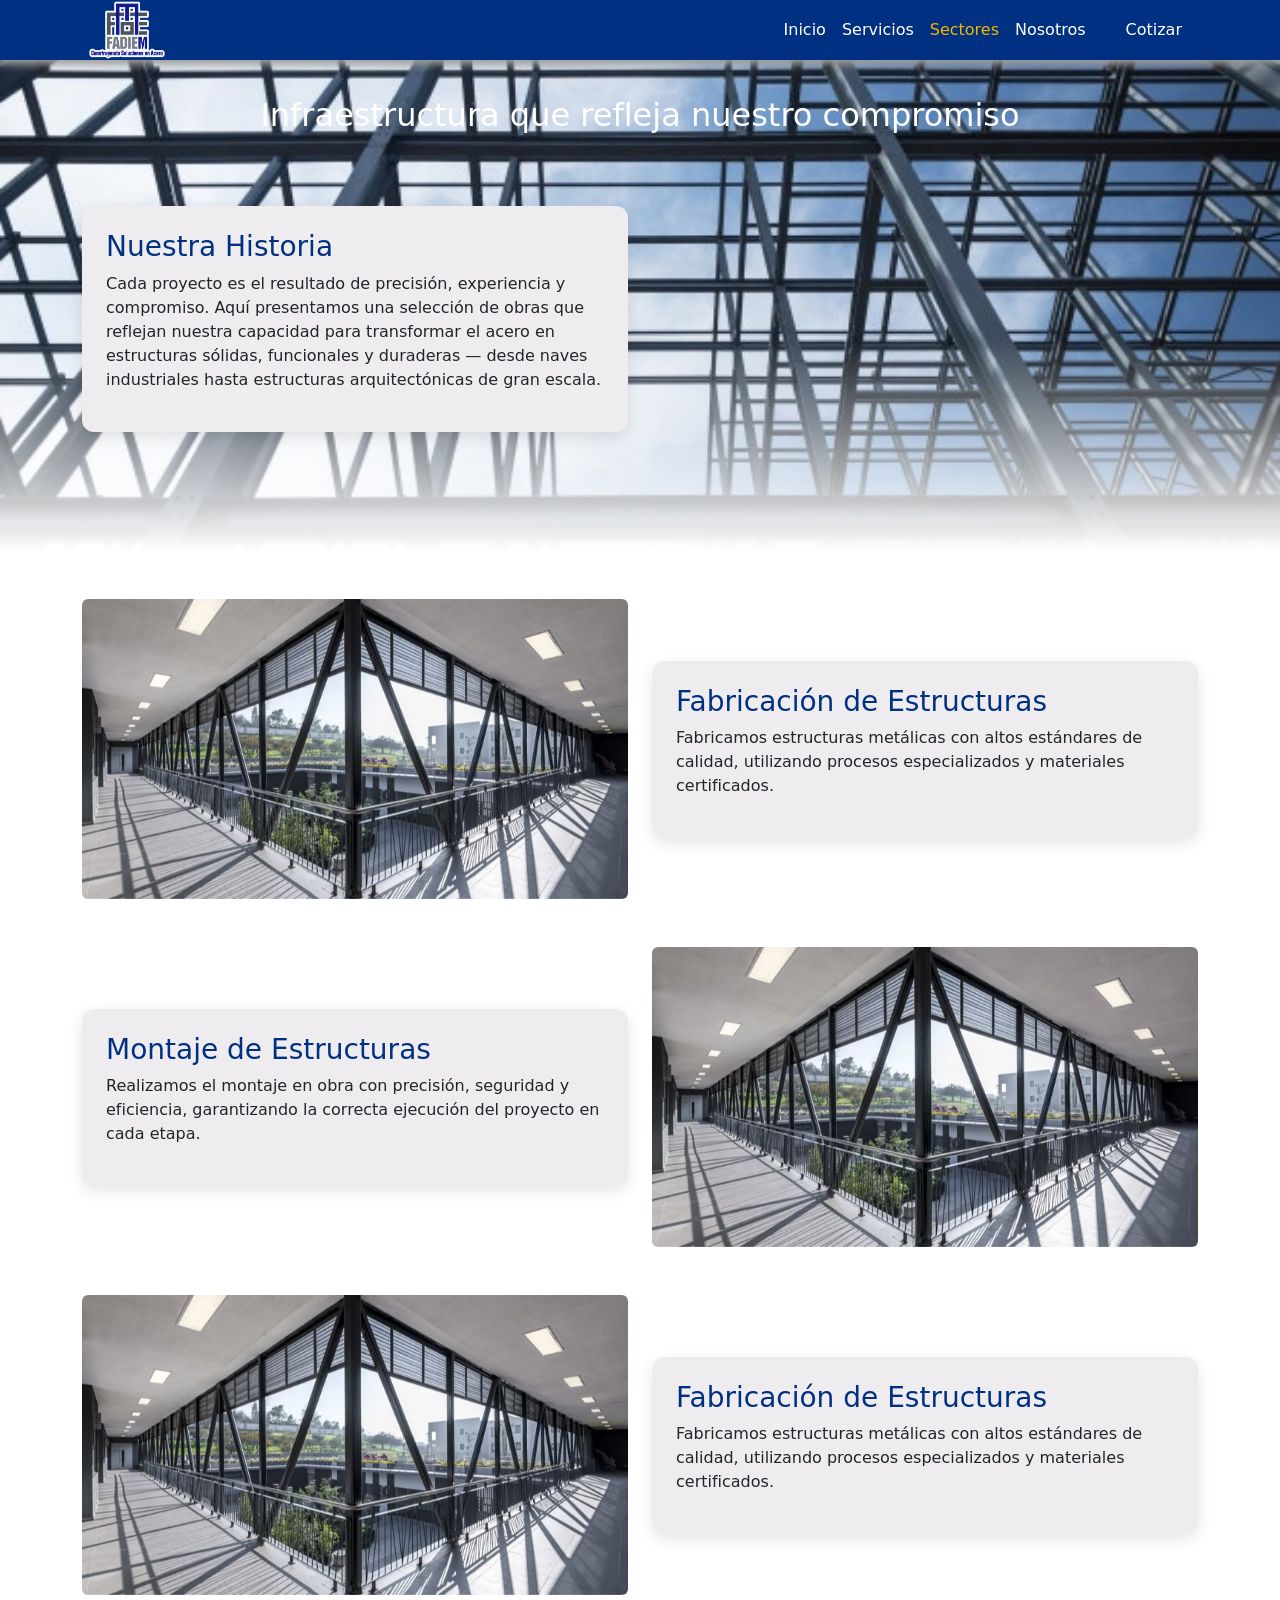
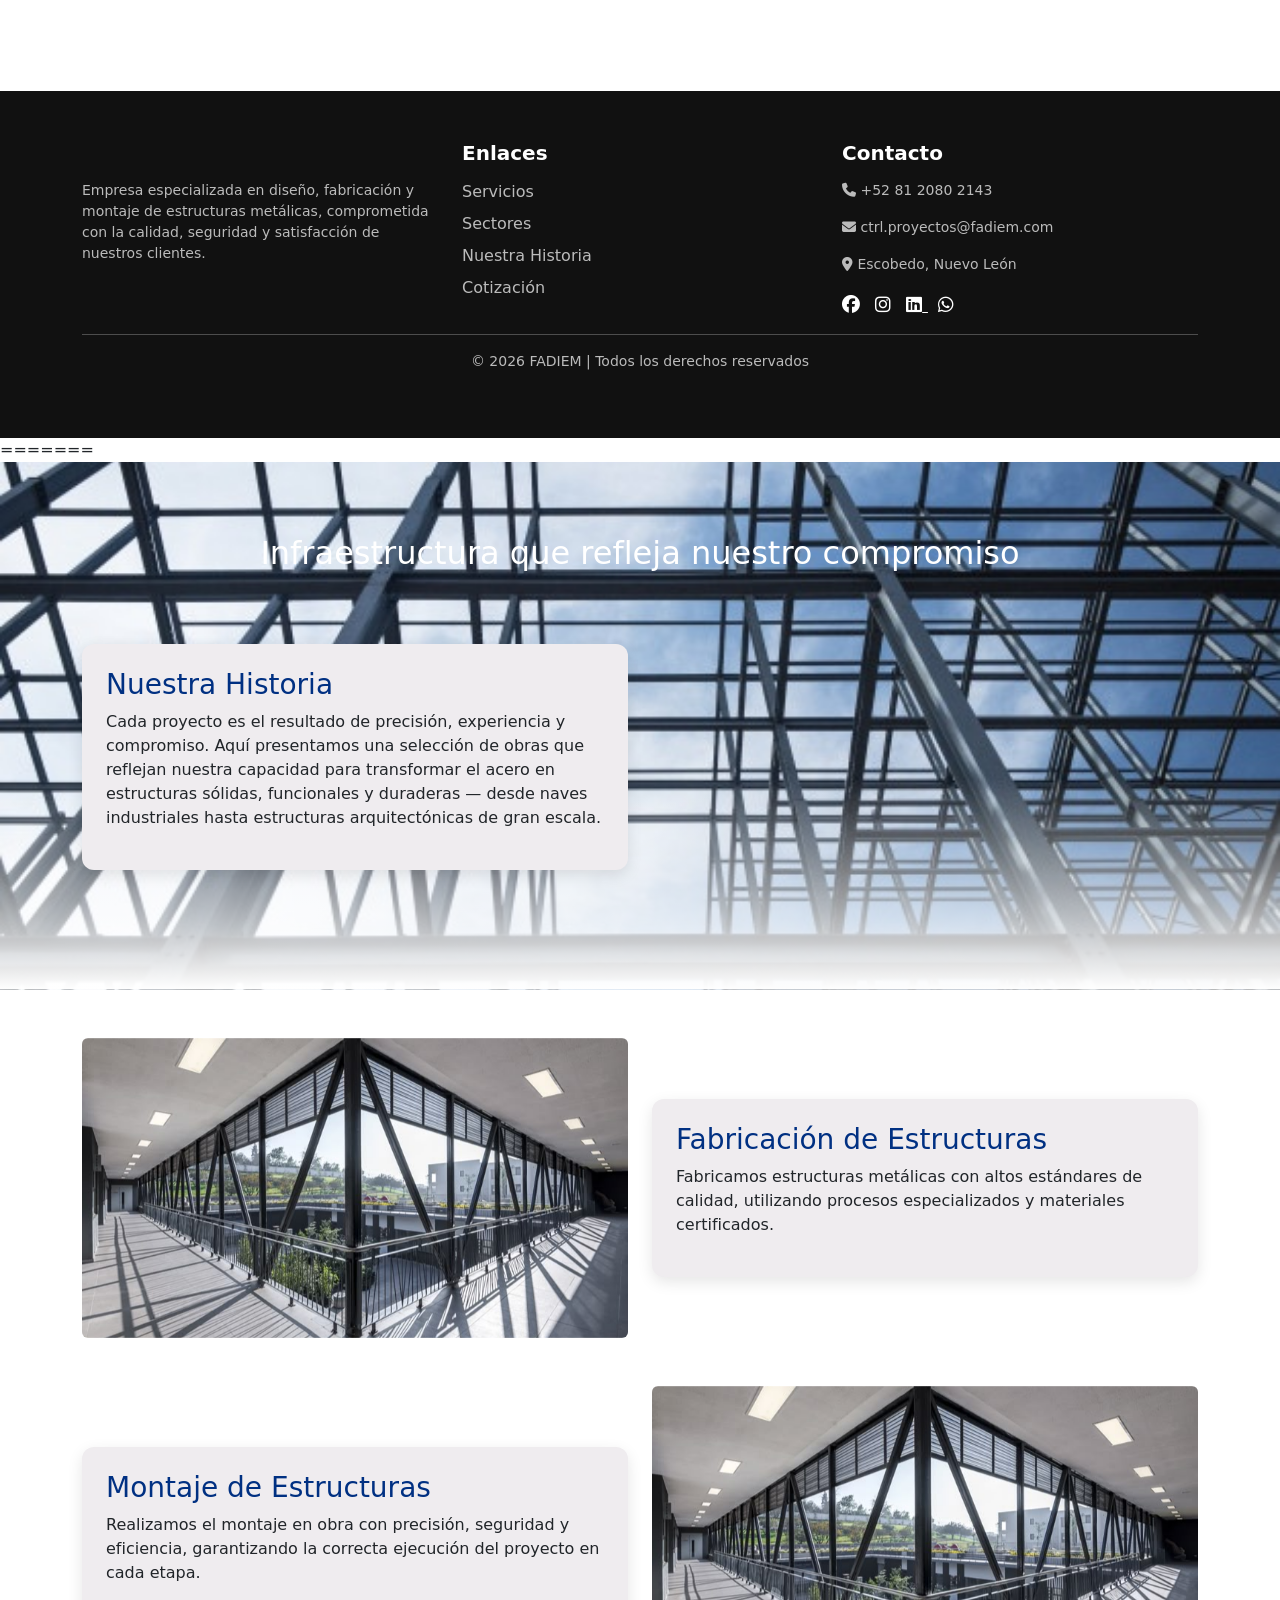
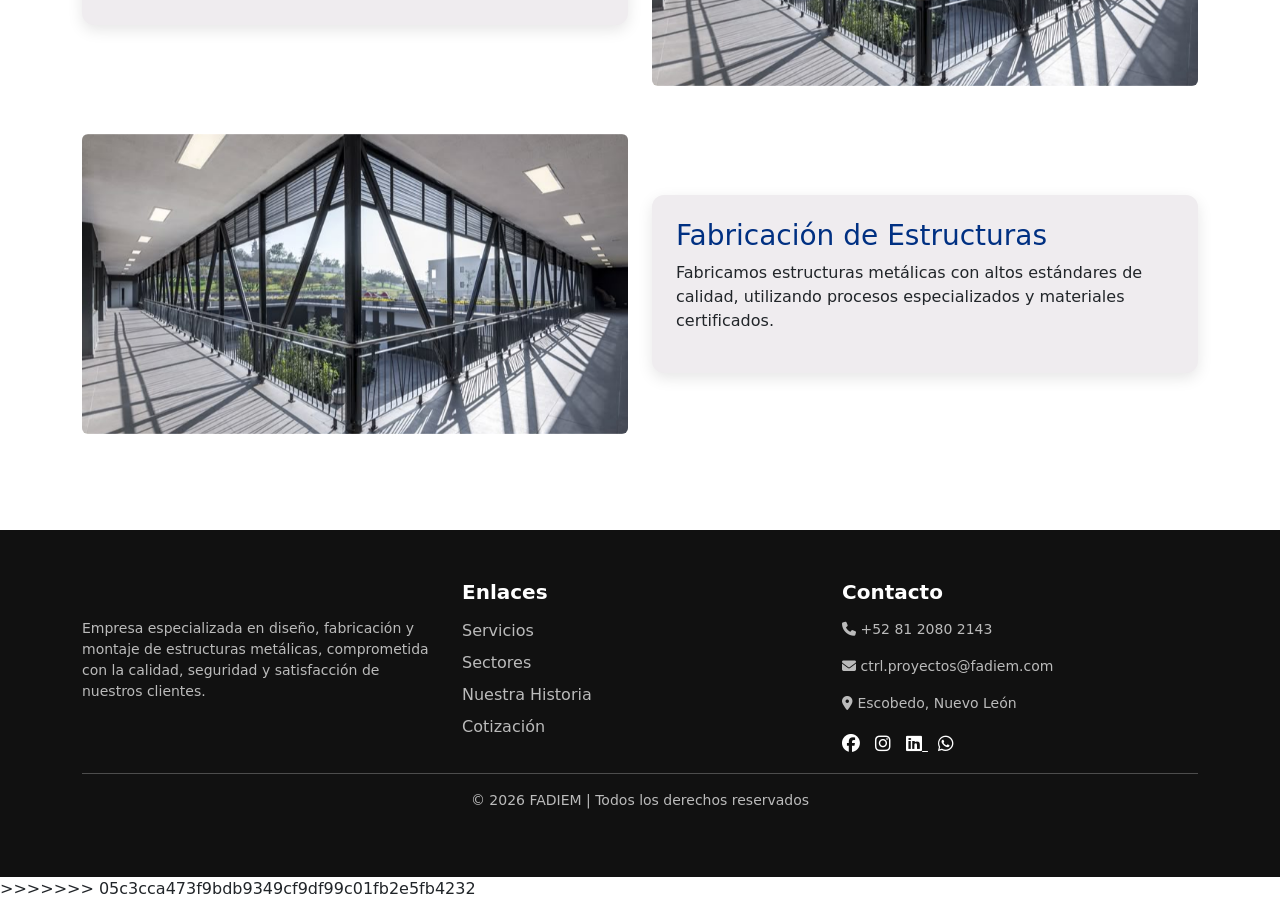
<file: SectoresIns.html>
<<<<<<< HEAD
<!DOCTYPE html>
<html lang="es">
<head>
<meta charset="UTF-8">
<meta name="viewport" content="width=device-width, initial-scale=1.0">

<title>FADIEM | Sectores</title>

<!-- Bootstrap -->
<link href="https://cdn.jsdelivr.net/npm/bootstrap@5.3.2/dist/css/bootstrap.min.css" rel="stylesheet">

<!-- Font Awesome -->
<link rel="stylesheet" href="https://cdnjs.cloudflare.com/ajax/libs/font-awesome/6.5.0/css/all.min.css">

<!-- CSS -->
<link rel="stylesheet" href="assets/css/sectores.css">


</head>

<body>




<!-- HEADER -->

<header>

<nav class="navbar navbar-expand-lg fixed-top navbar-custom">

<div class="container">

<a class="navbar-brand" href="#">
<img src="assets/img/LOGO FADIEM BORDE.png" alt="FADIEM" class="logo">
</a>

<button class="navbar-toggler" type="button" data-bs-toggle="collapse" data-bs-target="#menu">
<span class="navbar-toggler-icon"></span>
</button>

<div class="collapse navbar-collapse" id="menu">

<ul class="navbar-nav ms-auto">


<li class="nav-item">

<li class="nav-item">
<a class="nav-link" href="index.html">Inicio</a>
</li>

<a class="nav-link" href="index.html#servicios">Servicios</a></li>

<li class="nav-item">
<a class="nav-link active" href="#header">Sectores</a>
</li>

<li class="nav-item">
<a class="nav-link" href="index.html#nosotros">Nosotros</a>
</li>


<li class="nav-item">
<a class="nav-link btn btn-warning text-dark ms-3 px-3" href="cotizaciones.html">
Cotizar
</a>
</li>

</ul>

</div>
</div>
</nav>

</header>




<!-- Banner -->

<section id="header" class="py-5">

<div class="container">

<h2 class="mb-5 mt-4 titulo-seccion text-center">Infraestructura que refleja nuestro compromiso</h2>
</h2>

<div class="row align-items-center mb-5 reveal">

<div class="col-md-6">

<div class="info-card p-4">

<h3>Nuestra Historia</h3>

<p>
Cada proyecto es el resultado de precisión, experiencia y compromiso. 
Aquí presentamos una selección de obras que reflejan nuestra capacidad 
para transformar el acero en estructuras sólidas, funcionales y duraderas — 
desde naves industriales hasta estructuras arquitectónicas de gran escala.
</p>

</div>

</div>

<div class="col-md-6">

<div id="carouselIngenieria" class="carousel slide" data-bs-ride="carousel" data-bs-interval="12000">

<div class="carousel-inner rounded">

  <div class="carousel-item active">
    <video class="d-block w-100" autoplay muted loop>
      <source src="assets/img/Video.mp4" type="video/mp4">
    </video>
  </div>

<div class="carousel-item">
<img src="assets/img/sectores2.jpeg" class="d-block w-100">
</div>

<div class="carousel-item">
<img src="assets/img/sectores3.jpg" class="d-block w-100">
</div>

</div>


</div>
</div>

</div>

</section>




<!-- SERVICIOS -->

<section class="py-5">

<div class="container">

<div class="row align-items-center mb-5 flex-md-row-reverse">

<div class="col-md-6">

<div class="info-card p-4 reveal-left">

<h3>Fabricación de Estructuras</h3>

<p>
Fabricamos estructuras metálicas con altos estándares de calidad,
utilizando procesos especializados y materiales certificados.
</p>

</div>

</div>

<div class="col-md-6 reveal-right">

<div id="carouselFabricacion" class="carousel slide" data-bs-ride="carousel" data-bs-interval="3000">

<div class="carousel-inner rounded">

<div class="carousel-item active">
<img src="assets/img/sectores.jpg" class="d-block w-100">
</div>

<div class="carousel-item">
<img src="assets/img/sectores2.jpeg" class="d-block w-100">
</div>

<div class="carousel-item">
<img src="assets/img/sectores3.jpg" class="d-block w-100">
</div>

</div>

</div>

</div>

</div>










<!-- SERVICIO 1 -->

<div class="row align-items-center mb-5 reveal-up">

<div class="col-md-6">

<div class="info-card p-4">

<h3>Montaje de Estructuras</h3>

<p>
Realizamos el montaje en obra con precisión, seguridad y eficiencia,
garantizando la correcta ejecución del proyecto en cada etapa.
</p>

</div>

</div>

<div class="col-md-6">

<div id="carouselMontaje" class="carousel slide" data-bs-ride="carousel" data-bs-interval="3000">

<div class="carousel-inner rounded">

<div class="carousel-item active">
<img src="assets/img/sectores.jpg" class="d-block w-100">
</div>

<div class="carousel-item">
<img src="assets/img/sectores2.jpeg" class="d-block w-100">
</div>

<div class="carousel-item">
<img src="assets/img/sectores3.jpg" class="d-block w-100">
</div>

</div>

</div>

</div>

</div>




<!-- SERVICIO 2 -->

<div class="row align-items-center mb-5 flex-md-row-reverse">

<div class="col-md-6">

<div class="info-card p-4 reveal-left">

<h3>Fabricación de Estructuras</h3>

<p>
Fabricamos estructuras metálicas con altos estándares de calidad,
utilizando procesos especializados y materiales certificados.
</p>

</div>

</div>

<div class="col-md-6 reveal-right">

<div id="carouselFabricacion" class="carousel slide" data-bs-ride="carousel" data-bs-interval="3000">

<div class="carousel-inner rounded">

<div class="carousel-item active">
<img src="assets/img/sectores.jpg" class="d-block w-100">
</div>

<div class="carousel-item">
<img src="assets/img/sectores2.jpeg" class="d-block w-100">
</div>

<div class="carousel-item">
<img src="assets/img/sectores3.jpg" class="d-block w-100">
</div>

</div>

</div>

</div>

</div>



</section>




<!-- FOOTER -->

<footer class="footer">

<div class="container reveal">

<div class="row">

<!-- Empresa -->
<div class="col-md-4">


<p>
Empresa especializada en diseño, fabricación y montaje de estructuras metálicas,
comprometida con la calidad, seguridad y satisfacción de nuestros clientes.
</p>

</div>

<!-- Enlaces -->
<div class="col-md-4">

<h5>Enlaces</h5>

<ul class="footer-links">

<li><a href="index.html#servicios">Servicios</a></li>
<li><a href="index.html#sectores">Sectores</a></li>
<li><a href="index.html#nosotros">Nuestra Historia</a></li>
<li><a href="cotizaciones.html">Cotización</a></li>

</ul>

</div>

<!-- Contacto -->
<div class="col-md-4">

    <div class="contacto">

<h5>Contacto</h5>

<p>
<i class="fa-solid fa-phone"></i> 
<a href="tel:+528120802143" class="telefono">
+52 81 2080 2143
</a></p>

<p><i class="fa-solid fa-envelope"></i> ctrl.proyectos@fadiem.com</p>

<a href="https://maps.app.goo.gl/iLaG4EoV6BH4dEHq6" target="_blank" class="text-decoration-none text-dark">
<p><i class="fa-solid fa-location-dot"></i> Escobedo, Nuevo León</p>
</a>

</div>



<div class="social-icons mt-3">

<a href="https://www.facebook.com/profile.php?id=61565380751525&mibextid=ZbWKwL"><i class="fa-brands fa-facebook"></i></a>
<a href="https://www.instagram.com/fadiem01/?igsh=cWVtOTNlZHl2ejE%3D"><i class="fa-brands fa-instagram"></i></a>
<a href="https://www.linkedin.com/in/fadiem-estructuras-met%C3%A1licas-37b4a0397?utm_source=share_via&utm_
content=profile&utm_medium=member_android" target="_blank" class="btn-linkedin">
<i class="fa-brands fa-linkedin"></i>
</a>
<a href="https://wa.me/528120802143?text=Hola%20quiero%20una%20cotizacion" target="_blank" class="btn-whatsapp">
<i class="fa-brands fa-whatsapp"></i>
</a>
</div>

</div>

</div>

<hr>

<div class="text-center">

<p>© 2026 FADIEM | Todos los derechos reservados</p>

</div>

</div>

</footer>







<script src="https://cdn.jsdelivr.net/npm/bootstrap@5.3.2/dist/js/bootstrap.bundle.min.js"></script>

<!-- JS -->
<script src="assets/js/script.js"></script>

</body>
=======
<!DOCTYPE html>
<html lang="es">
<head>
<meta charset="UTF-8">
<meta name="viewport" content="width=device-width, initial-scale=1.0">

<title>FADIEM | Sectores</title>

<!-- Bootstrap -->
<link href="https://cdn.jsdelivr.net/npm/bootstrap@5.3.2/dist/css/bootstrap.min.css" rel="stylesheet">

<!-- Font Awesome -->
<link rel="stylesheet" href="https://cdnjs.cloudflare.com/ajax/libs/font-awesome/6.5.0/css/all.min.css">

<!-- CSS -->
<link rel="stylesheet" href="assets/css/sectores.css">


</head>

<body>




<!-- HEADER -->

<header>

<nav class="navbar navbar-expand-lg fixed-top navbar-custom">

<div class="container">

<a class="navbar-brand" href="#">
<img src="assets/img/LOGO FADIEM BORDE.png" alt="FADIEM" class="logo">
</a>

<button class="navbar-toggler" type="button" data-bs-toggle="collapse" data-bs-target="#menu">
<span class="navbar-toggler-icon"></span>
</button>

<div class="collapse navbar-collapse" id="menu">

<ul class="navbar-nav ms-auto">


<li class="nav-item">

<li class="nav-item">
<a class="nav-link" href="index.html">Inicio</a>
</li>

<a class="nav-link" href="index.html#servicios">Servicios</a></li>

<li class="nav-item">
<a class="nav-link active" href="#header">Sectores</a>
</li>

<li class="nav-item">
<a class="nav-link" href="index.html#nosotros">Nosotros</a>
</li>


<li class="nav-item">
<a class="nav-link btn btn-warning text-dark ms-3 px-3" href="cotizaciones.html">
Cotizar
</a>
</li>

</ul>

</div>
</div>
</nav>

</header>




<!-- Banner -->

<section id="header" class="py-5">

<div class="container">

<h2 class="mb-5 mt-4 titulo-seccion text-center">Infraestructura que refleja nuestro compromiso</h2>
</h2>

<div class="row align-items-center mb-5 reveal">

<div class="col-md-6">

<div class="info-card p-4">

<h3>Nuestra Historia</h3>

<p>
Cada proyecto es el resultado de precisión, experiencia y compromiso. 
Aquí presentamos una selección de obras que reflejan nuestra capacidad 
para transformar el acero en estructuras sólidas, funcionales y duraderas — 
desde naves industriales hasta estructuras arquitectónicas de gran escala.
</p>

</div>

</div>

<div class="col-md-6">

<div id="carouselIngenieria" class="carousel slide" data-bs-ride="carousel" data-bs-interval="12000">

<div class="carousel-inner rounded">

  <div class="carousel-item active">
    <video class="d-block w-100" autoplay muted loop>
      <source src="assets/img/Video.mp4" type="video/mp4">
    </video>
  </div>

<div class="carousel-item">
<img src="assets/img/sectores2.jpeg" class="d-block w-100">
</div>

<div class="carousel-item">
<img src="assets/img/sectores3.jpg" class="d-block w-100">
</div>

</div>


</div>
</div>

</div>

</section>




<!-- SERVICIOS -->

<section class="py-5">

<div class="container">

<div class="row align-items-center mb-5 flex-md-row-reverse">

<div class="col-md-6">

<div class="info-card p-4 reveal-left">

<h3>Fabricación de Estructuras</h3>

<p>
Fabricamos estructuras metálicas con altos estándares de calidad,
utilizando procesos especializados y materiales certificados.
</p>

</div>

</div>

<div class="col-md-6 reveal-right">

<div id="carouselFabricacion" class="carousel slide" data-bs-ride="carousel" data-bs-interval="3000">

<div class="carousel-inner rounded">

<div class="carousel-item active">
<img src="assets/img/sectores.jpg" class="d-block w-100">
</div>

<div class="carousel-item">
<img src="assets/img/sectores2.jpeg" class="d-block w-100">
</div>

<div class="carousel-item">
<img src="assets/img/sectores3.jpg" class="d-block w-100">
</div>

</div>

</div>

</div>

</div>










<!-- SERVICIO 1 -->

<div class="row align-items-center mb-5 reveal-up">

<div class="col-md-6">

<div class="info-card p-4">

<h3>Montaje de Estructuras</h3>

<p>
Realizamos el montaje en obra con precisión, seguridad y eficiencia,
garantizando la correcta ejecución del proyecto en cada etapa.
</p>

</div>

</div>

<div class="col-md-6">

<div id="carouselMontaje" class="carousel slide" data-bs-ride="carousel" data-bs-interval="3000">

<div class="carousel-inner rounded">

<div class="carousel-item active">
<img src="assets/img/sectores.jpg" class="d-block w-100">
</div>

<div class="carousel-item">
<img src="assets/img/sectores2.jpeg" class="d-block w-100">
</div>

<div class="carousel-item">
<img src="assets/img/sectores3.jpg" class="d-block w-100">
</div>

</div>

</div>

</div>

</div>




<!-- SERVICIO 2 -->

<div class="row align-items-center mb-5 flex-md-row-reverse">

<div class="col-md-6">

<div class="info-card p-4 reveal-left">

<h3>Fabricación de Estructuras</h3>

<p>
Fabricamos estructuras metálicas con altos estándares de calidad,
utilizando procesos especializados y materiales certificados.
</p>

</div>

</div>

<div class="col-md-6 reveal-right">

<div id="carouselFabricacion" class="carousel slide" data-bs-ride="carousel" data-bs-interval="3000">

<div class="carousel-inner rounded">

<div class="carousel-item active">
<img src="assets/img/sectores.jpg" class="d-block w-100">
</div>

<div class="carousel-item">
<img src="assets/img/sectores2.jpeg" class="d-block w-100">
</div>

<div class="carousel-item">
<img src="assets/img/sectores3.jpg" class="d-block w-100">
</div>

</div>

</div>

</div>

</div>



</section>




<!-- FOOTER -->

<footer class="footer">

<div class="container reveal">

<div class="row">

<!-- Empresa -->
<div class="col-md-4">


<p>
Empresa especializada en diseño, fabricación y montaje de estructuras metálicas,
comprometida con la calidad, seguridad y satisfacción de nuestros clientes.
</p>

</div>

<!-- Enlaces -->
<div class="col-md-4">

<h5>Enlaces</h5>

<ul class="footer-links">

<li><a href="index.html#servicios">Servicios</a></li>
<li><a href="index.html#sectores">Sectores</a></li>
<li><a href="index.html#nosotros">Nuestra Historia</a></li>
<li><a href="cotizaciones.html">Cotización</a></li>

</ul>

</div>

<!-- Contacto -->
<div class="col-md-4">

    <div class="contacto">

<h5>Contacto</h5>

<p>
<i class="fa-solid fa-phone"></i> 
<a href="tel:+528120802143" class="telefono">
+52 81 2080 2143
</a></p>

<p><i class="fa-solid fa-envelope"></i> ctrl.proyectos@fadiem.com</p>

<a href="https://maps.app.goo.gl/iLaG4EoV6BH4dEHq6" target="_blank" class="text-decoration-none text-dark">
<p><i class="fa-solid fa-location-dot"></i> Escobedo, Nuevo León</p>
</a>

</div>



<div class="social-icons mt-3">

<a href="https://www.facebook.com/profile.php?id=61565380751525&mibextid=ZbWKwL"><i class="fa-brands fa-facebook"></i></a>
<a href="https://www.instagram.com/fadiem01/?igsh=cWVtOTNlZHl2ejE%3D"><i class="fa-brands fa-instagram"></i></a>
<a href="https://www.linkedin.com/in/fadiem-estructuras-met%C3%A1licas-37b4a0397?utm_source=share_via&utm_
content=profile&utm_medium=member_android" target="_blank" class="btn-linkedin">
<i class="fa-brands fa-linkedin"></i>
</a>
<a href="https://wa.me/528120802143?text=Hola%20quiero%20una%20cotizacion" target="_blank" class="btn-whatsapp">
<i class="fa-brands fa-whatsapp"></i>
</a>
</div>

</div>

</div>

<hr>

<div class="text-center">

<p>© 2026 FADIEM | Todos los derechos reservados</p>

</div>

</div>

</footer>







<script src="https://cdn.jsdelivr.net/npm/bootstrap@5.3.2/dist/js/bootstrap.bundle.min.js"></script>

<!-- JS -->
<script src="assets/js/script.js"></script>

</body>
>>>>>>> 05c3cca473f9bdb9349cf9df99c01fb2e5fb4232
</html>
</file>
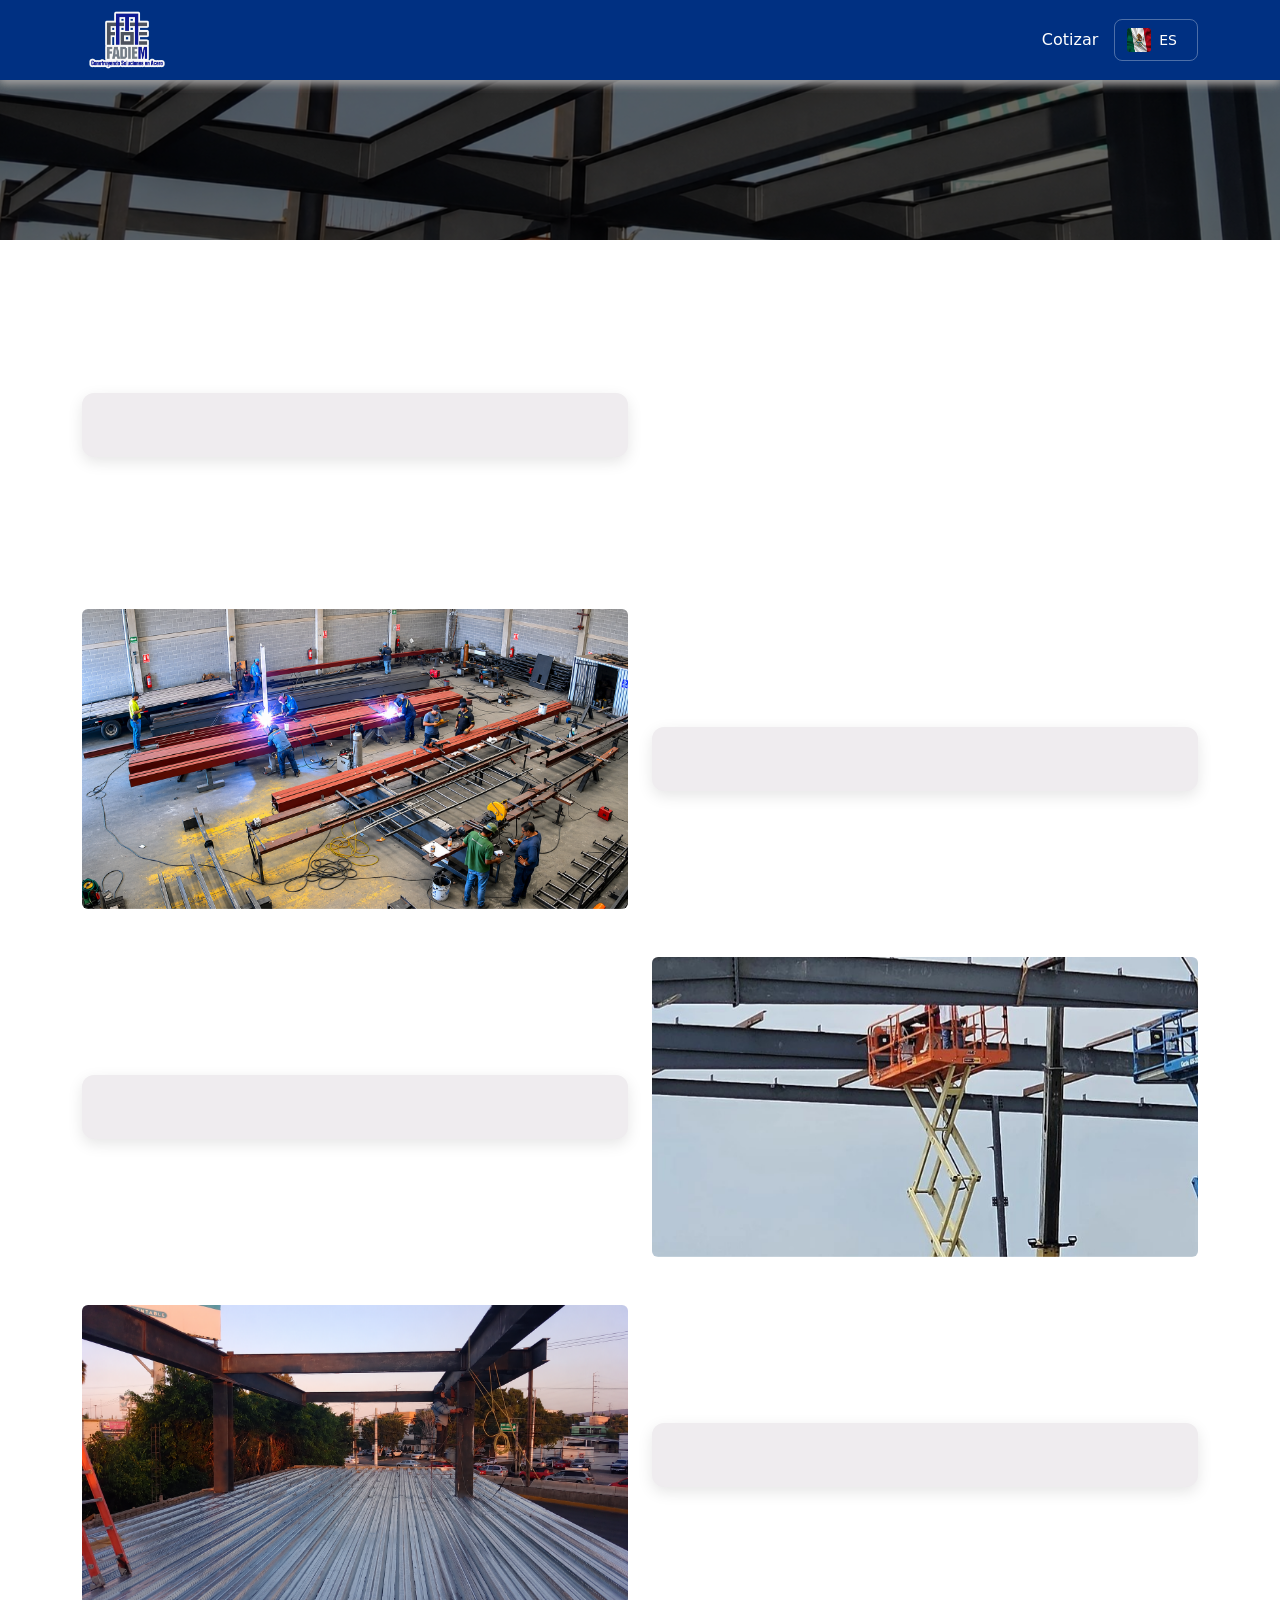
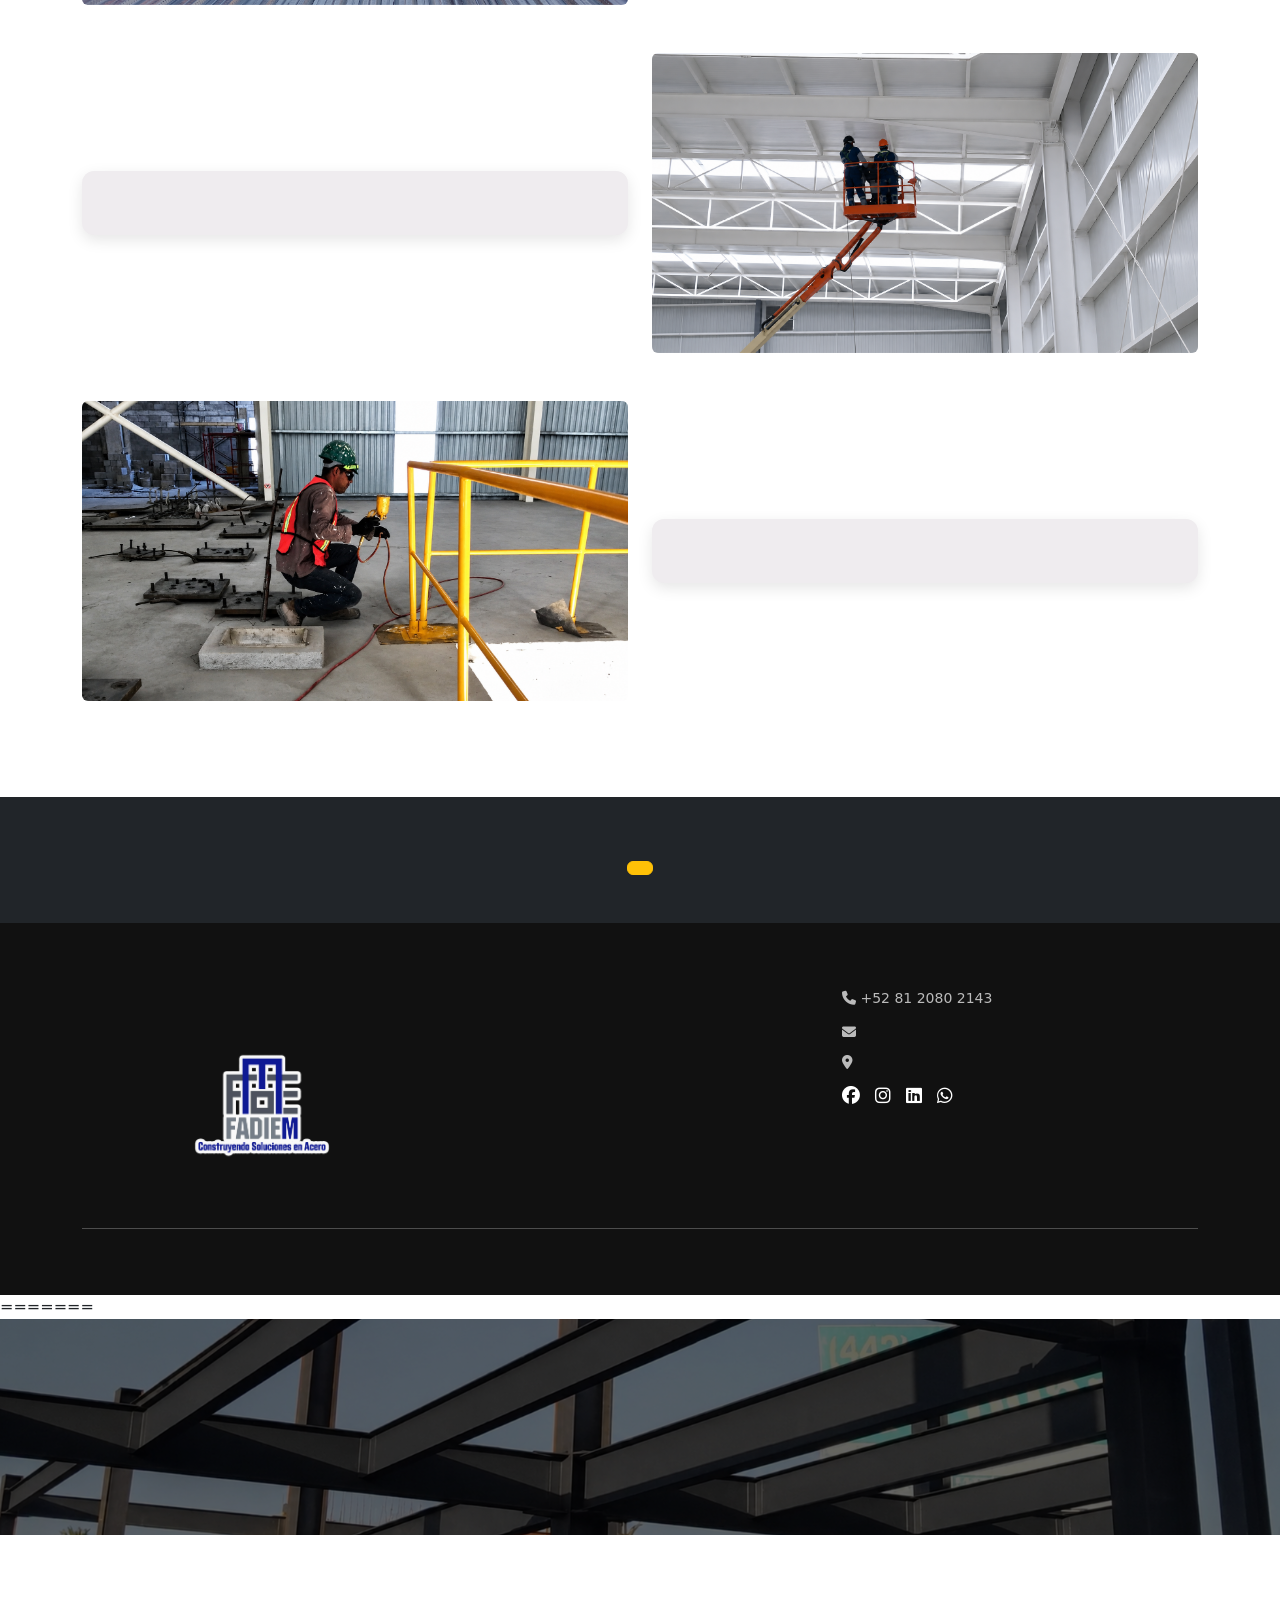
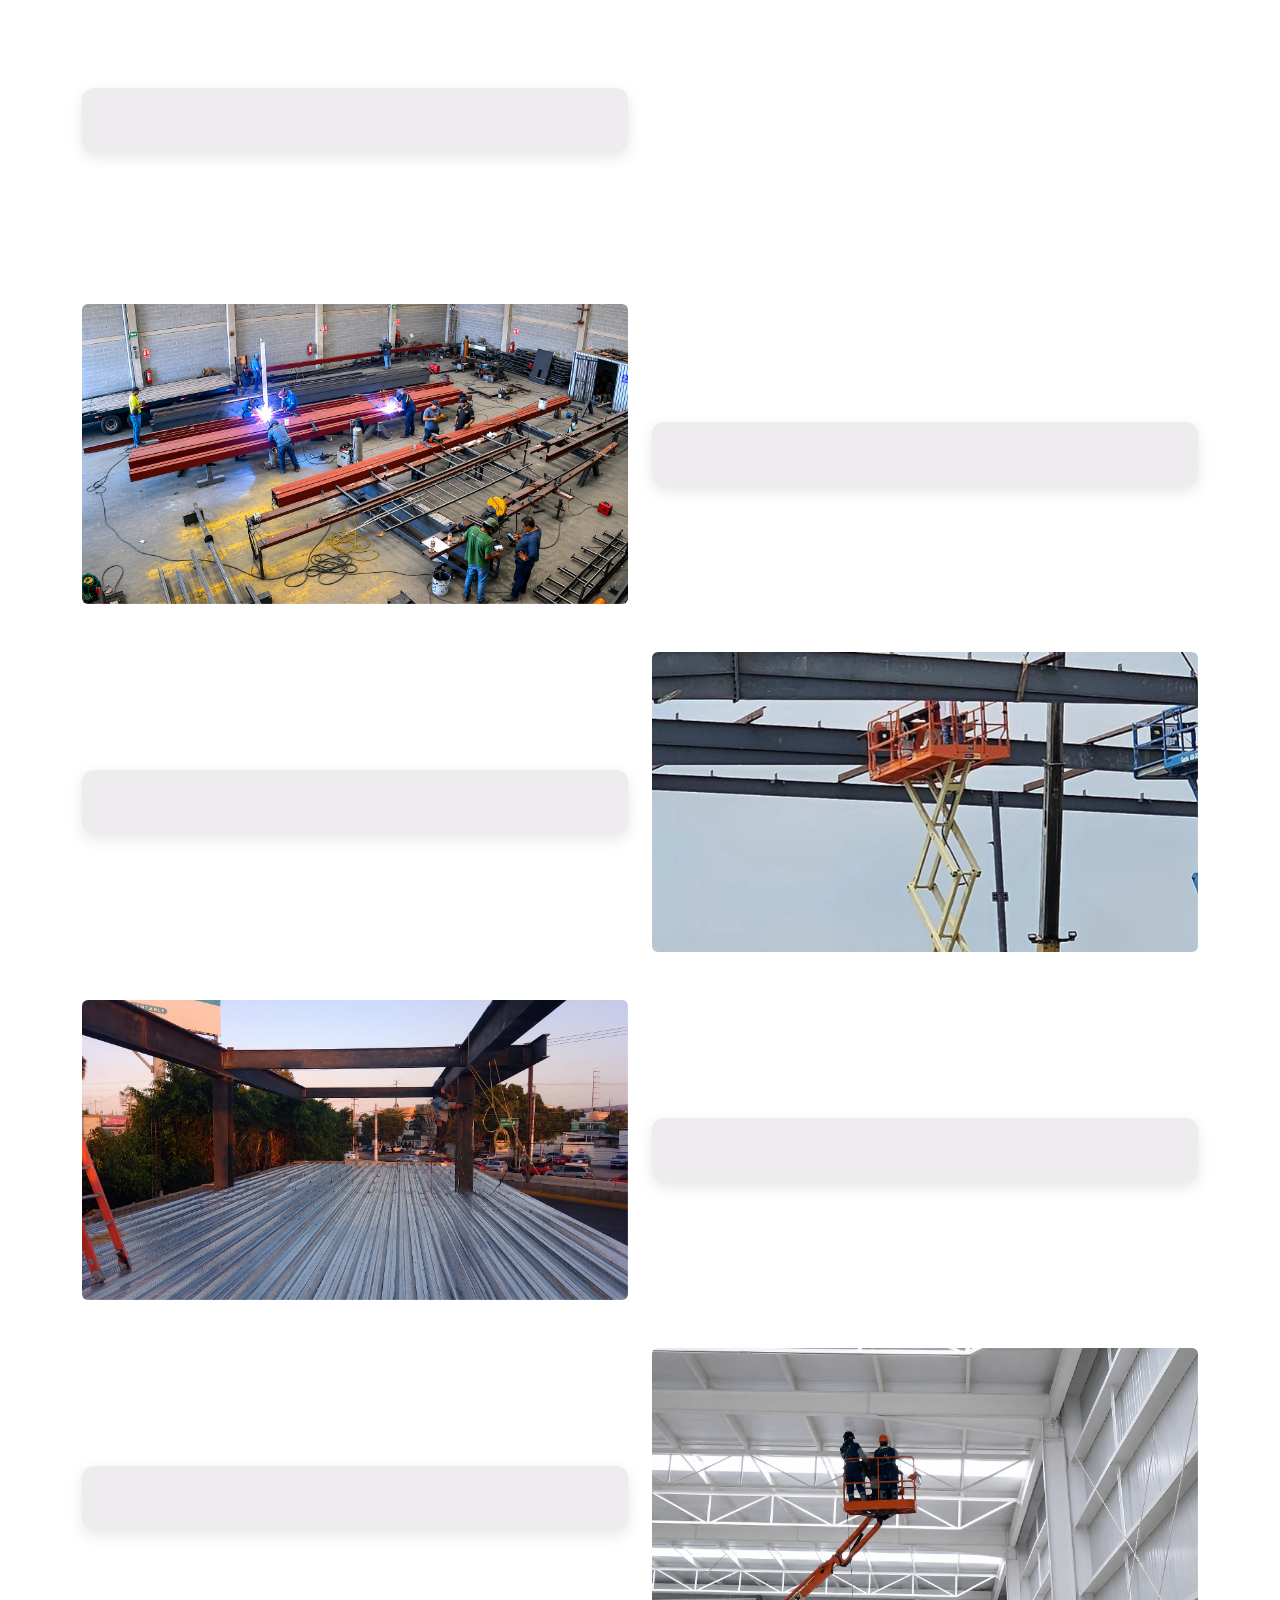
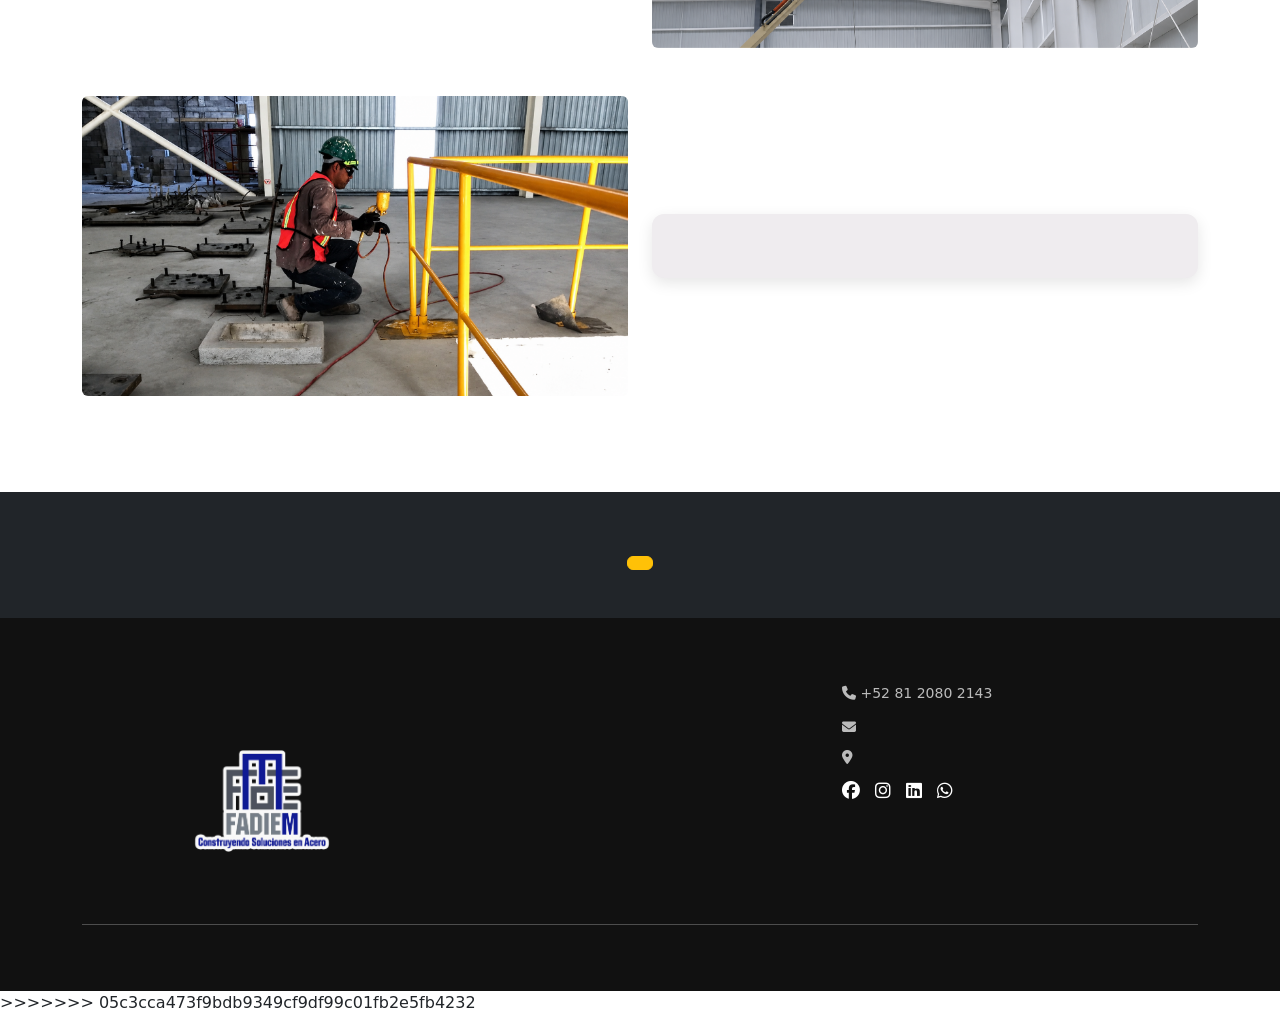
<file: servicios.html>
<<<<<<< HEAD
<!DOCTYPE html>
<html lang="es">
<head>
<meta charset="UTF-8">
<meta name="viewport" content="width=device-width, initial-scale=1.0">

<title>FADIEM | Servicios</title>

<!-- Bootstrap -->
<link href="https://cdn.jsdelivr.net/npm/bootstrap@5.3.2/dist/css/bootstrap.min.css" rel="stylesheet">

<!-- Font Awesome -->
<link rel="stylesheet" href="https://cdnjs.cloudflare.com/ajax/libs/font-awesome/6.5.0/css/all.min.css">

<!-- CSS -->
<link rel="stylesheet" href="assets/css/styleS.css">


</head>

<body>


<!-- HEADER -->

<header>

<nav class="navbar navbar-expand-lg fixed-top navbar-custom">

<div class="container">

<a class="navbar-brand" href="#">
<img src="assets/img/LOGO FADIEM BORDE.png" alt="FADIEM" class="logo">
</a>

<button class="navbar-toggler" type="button" data-bs-toggle="collapse" data-bs-target="#menu">
<span class="navbar-toggler-icon"></span>
</button>

<div class="collapse navbar-collapse" id="menu">

<ul class="navbar-nav ms-auto">


<li class="nav-item">

<li class="nav-item">
<a class="nav-link" href="index.html" data-key="NavBar1"></a>
</li>

<li class="nav-item">
<a class="nav-link active" href="index.html#servicios" data-key="NavBar2"></a>
</li>

<li class="nav-item">
<a class="nav-link" href="index.html#sectores" data-key="NavBar3"></a>
</li>

<li class="nav-item">
<a class="nav-link" href="index.html#nosotros" data-key="NavBar4"></a>
</li>


<li class="nav-item">
<a class="nav-link btn btn-warning text-dark ms-3 px-3" href="cotizaciones.html" data-key="NavBar5">
Cotizar
</a>
</li>
</ul>

<!-- Idiomas Seleccionador -->

<div class="lang-selector">
  <button class="lang-btn" id="lang-btn">
    <img id="lang-flag" src="assets/img/mexico.jpg" width="24" height="24" style="border-radius: 3px;">
    <span id="lang-label">ES</span>
    <i class="ti ti-chevron-down"></i>
  </button>

  <div class="lang-dropdown" id="lang-dropdown">
    <div class="lang-option" onclick="cambiarIdioma('es')">
      <img src="assets/img/mexico.jpg" width="22" height="22" style="border-radius: 3px;"> Español
    </div>
    <div class="lang-option" onclick="cambiarIdioma('en')">
      <img src="assets/img/usa.jpg" width="22" height="22" style="border-radius: 3px;"> English
    </div>
  </div>
</div>

</div>
</div>
</nav>

</header>



<!-- HERO -->

<section class="hero-servicios text-center">

<div class="container">

<h1 data-key="Servicios_titulo"></h1>

<p data-key="Servicios_desc"></p>

</div>

</section>



<!-- INGENIERIA Y DISEÑO -->

<section class="py-5">

<div class="container">

<div class="row align-items-center mb-5">

<div class="col-md-6">

<div class="info-card p-4 reveal-left">

<h3 data-key="Ingenieria_titulo"></h3>

<p data-key="Ingenieria_desc"></p>

</div>

</div>

<div class="col-md-6 reveal-right">

<div id="carouselIngenieria" class="carousel slide" data-bs-ride="carousel" data-bs-interval="6000">

<div class="carousel-inner rounded">


      <div class="carousel-item active">
    <video class="d-block w-100" autoplay muted loop>
      <source src="assets/img/Video.mp4" type="video/mp4">
    </video>
  </div>


<div class="carousel-item">
<img src="assets/img/Ingenieria/Ingenieria1.jpeg" class="d-block w-100">
</div>

        <div class="carousel-item">
    <video class="d-block w-100" autoplay muted loop>
      <source src="assets/img/Ingenieria/Video2.mp4" type="video/mp4">
    </video>
  </div>



</div>

</div>
</div>

</div>

<!-- FABRICACION -->

<div class="row align-items-center mb-5 flex-md-row-reverse">

<div class="col-md-6">

<div class="info-card p-4 reveal-left">

<h3 data-key="Fabricacion_titulo"></h3>

<p data-key="Fabricacion_desc"></p>

</div>

</div>

<div class="col-md-6 reveal-right">

<div id="carouselFabricacion" class="carousel slide" data-bs-ride="carousel" data-bs-interval="5000">

<div class="carousel-inner rounded">

<div class="carousel-item active">
<img src="assets/img/Fabricacion/Fabricacion2.1.png" class="d-block w-100">
</div>

<div class="carousel-item">
<img src="assets/img/Fabricacion/Fabricacion1.1.png" class="d-block w-100">
</div>

<div class="carousel-item">
<img src="assets/img/Fabricacion/Fabricacion3.1.png" class="d-block w-100">
</div>

</div>

</div>

</div>

</div>



<!-- MONTAJE -->

<div class="row align-items-center mb-5 reveal">

    <!-- Texto -->
    <div class="col-md-6">
        <div class="info-card p-4">
            <h3 data-key="Montaje_titulo"></h3>
            <p data-key="Montaje_desc"></p>
        </div>
    </div>

    <!-- Carrusel -->
    <div class="col-md-6 reveal-right">
        <div id="carouselReforzamientos"
             class="carousel slide"
             data-bs-ride="carousel"
             data-bs-interval="5000">

            <div class="carousel-inner rounded">

                <div class="carousel-item active">
                    <img src="assets/img/Montaje/Hero3.jpeg" class="d-block w-100">
                </div>

                <div class="carousel-item">
                    <img src="assets/img/Montaje/Hero4.jpeg" class="d-block w-100">
                </div>

                <div class="carousel-item">
                    <img src="assets/img/Montaje/Hero5.jpeg" class="d-block w-100">
                </div>

                <div class="carousel-item">
                    <img src="assets/img/Montaje/Hero6.jpeg" class="d-block w-100">
                </div>

            </div>

        </div>
    </div>

</div>






<!-- LAMINADO -->

<div class="row align-items-center mb-5 flex-md-row-reverse">

<div class="col-md-6">

<div class="info-card p-4 reveal-right">

<h3 data-key="Laminado_titulo"></h3>

<p data-key="Laminado_desc"></p>

</div>

</div>

<div class="col-md-6 reveal-left">

<div id="carouselLaminado" class="carousel slide" data-bs-ride="carousel" data-bs-interval="5000">

<div class="carousel-inner rounded">

<div class="carousel-item active">
<img src="assets/img/Laminado/Laminado1.2.png" class="d-block w-100">
</div>

<div class="carousel-item">
<img src="assets/img/Laminado/Laminado2.1.jpg" class="d-block w-100">
</div>

<div class="carousel-item">
<img src="assets/img/Laminado/Laminado3.1.jpeg" class="d-block w-100">
</div>

</div>

</div>

</div>

</div>







<!-- REFORZAMIENTOS -->

<div class="row align-items-center mb-5">

<div class="col-md-6">

<div class="info-card p-4 reveal-left">

<h3 data-key="Reforzamientos_titulo"></h3>

<p data-key="Reforzamientos_desc"></p>

</div>

</div>

<div class="col-md-6 reveal-right">

<div id="carouselReforzamientos" class="carousel slide" data-bs-ride="carousel"  data-bs-interval="5000">

<div class="carousel-inner rounded">
  
<div class="carousel-item active">
<img src="assets/img/Reforzamiento/Refuerzo1.2.png" class="d-block w-100">
</div>

<div class="carousel-item">
<img src="assets/img/Reforzamiento/Refuerzo2.1.png" class="d-block w-100">
</div>

<div class="carousel-item">
<img src="assets/img/Reforzamiento/Refuerzo3.jpeg" class="d-block w-100">
</div>

</div>

</div>

</div>

</div>






<!-- LIMPIEZA DE RECUBRIMIENTOS -->

<div class="row align-items-center mb-5 flex-md-row-reverse reveal">

<div class="col-md-6">

<div class="info-card p-4">

<h3 data-key="Limpieza_titulo"></h3>

<p data-key="Limpieza_desc"></p>

</div>

</div>

<div class="col-md-6">

<div id="carouselLimpieza" class="carousel slide" data-bs-ride="carousel" data-bs-interval="5000">

    <div class="carousel-inner rounded">

        <div class="carousel-item active">
            <img src="assets/img/Mantenimiento/Mantenimiento1.png"
                 class="d-block w-100 img-limpieza">
        </div>

        <div class="carousel-item">
            <img src="assets/img/Mantenimiento/2.jpg"
                 class="d-block w-100 img-limpieza">
        </div>

        <div class="carousel-item">
            <img src="assets/img/Mantenimiento/Mantenimiento3.png"
                 class="d-block w-100 img-limpieza">
        </div>

    </div>

</div>

</div>

</div>




</section>




<!-- COTIZACION -->

<section class="text-center py-5 bg-dark text-white reveal">

<h2 data-key="Cotizacion_titulo"></h2>

<p data-key="Cotizacion_desc"></p>

<a href="https://wa.me/528120802143?text=Hola%20quiero%20una%20cotizacion" class="btn btn-warning">
    <span data-key="Cotizacion_boton"></span>
</a>

</section>








<!-- FOOTER -->
<footer id="footer" class="footer">

<div class="container reveal">
<div class="row">

<!-- Empresa -->
<div class="col-md-4">

<p data-key="footer_desc"></p>

    <img src="assets/img/LOGO FADIEM BORDE.png"
         alt="FADIEM"
         class="footer-logo">

</div>

<!-- Enlaces -->
<div class="col-md-4">

<h5 data-key="footer_enlaces"></h5>

<ul class="footer-links">

<li><a href="#servicios" data-key="link_servicios"></a></li>
<li><a href="#sectores" data-key="link_sectores"></a></li>
<li><a href="#nosotros" data-key="link_nosotros"></a></li>
<li><a href="#footer" data-key="link_contacto"></a></li>

</ul>

</div>

<!-- Contacto -->
<div class="col-md-4">

<div class="contacto">

<h5 data-key="footer_contacto"></h5>

<p>
<i class="fa-solid fa-phone"></i> 
<a href="tel:+528120802143" class="telefono">
+52 81 2080 2143
</a>
</p>

<p>
<i class="fa-solid fa-envelope"></i> 
<span data-key="footer_correo"></span>
</p>

<a href="https://maps.app.goo.gl/iLaG4EoV6BH4dEHq6" target="_blank" class="text-decoration-none text-dark">
<p>
<i class="fa-solid fa-location-dot"></i> 
<span data-key="footer_direccion"></span>
</p>
</a>

</div>

<div class="social-icons mt-3">
<a href="https://www.facebook.com/profile.php?id=61565380751525&mibextid=ZbWKwL"><i class="fa-brands fa-facebook"></i></a>
<a href="https://www.instagram.com/fadiem01/?igsh=cWVtOTNlZHl2ejE%3D"><i class="fa-brands fa-instagram"></i></a>
<a href="https://www.linkedin.com/in/fadiem-estructuras-met%C3%A1licas-37b4a0397" target="_blank"><i class="fa-brands fa-linkedin"></i></a>
<a href="https://wa.me/528120802143?text=Hola%20quiero%20una%20cotizacion" target="_blank"><i class="fa-brands fa-whatsapp"></i></a>
</div>

</div>

</div>

<hr>

<div class="text-center">
<p data-key="footer_copy"></p>
</div>

</div>

</footer>

<!-- Bootstrap JS -->

<script src="https://cdn.jsdelivr.net/npm/bootstrap@5.3.2/dist/js/bootstrap.bundle.min.js"></script>

<!-- JS -->
<script src="assets/js/script.js"></script>

<!-- JS -->
<script src="assets/js/idioma.js"></script>

</body>
=======
<!DOCTYPE html>
<html lang="es">
<head>
<meta charset="UTF-8">
<meta name="viewport" content="width=device-width, initial-scale=1.0">

<title>FADIEM | Servicios</title>

<!-- Bootstrap -->
<link href="https://cdn.jsdelivr.net/npm/bootstrap@5.3.2/dist/css/bootstrap.min.css" rel="stylesheet">

<!-- Font Awesome -->
<link rel="stylesheet" href="https://cdnjs.cloudflare.com/ajax/libs/font-awesome/6.5.0/css/all.min.css">

<!-- CSS -->
<link rel="stylesheet" href="assets/css/styleS.css">


</head>

<body>


<!-- HEADER -->

<header>

<nav class="navbar navbar-expand-lg fixed-top navbar-custom">

<div class="container">

<a class="navbar-brand" href="#">
<img src="assets/img/LOGO FADIEM BORDE.png" alt="FADIEM" class="logo">
</a>

<button class="navbar-toggler" type="button" data-bs-toggle="collapse" data-bs-target="#menu">
<span class="navbar-toggler-icon"></span>
</button>

<div class="collapse navbar-collapse" id="menu">

<ul class="navbar-nav ms-auto">


<li class="nav-item">

<li class="nav-item">
<a class="nav-link" href="index.html" data-key="NavBar1"></a>
</li>

<li class="nav-item">
<a class="nav-link active" href="index.html#servicios" data-key="NavBar2"></a>
</li>

<li class="nav-item">
<a class="nav-link" href="index.html#sectores" data-key="NavBar3"></a>
</li>

<li class="nav-item">
<a class="nav-link" href="index.html#nosotros" data-key="NavBar4"></a>
</li>


<li class="nav-item">
<a class="nav-link btn btn-warning text-dark ms-3 px-3" href="cotizaciones.html" data-key="NavBar5">
Cotizar
</a>
</li>
</ul>

<!-- Idiomas Seleccionador -->

<div class="lang-selector">
  <button class="lang-btn" id="lang-btn">
    <img id="lang-flag" src="assets/img/mexico.jpg" width="24" height="24" style="border-radius: 3px;">
    <span id="lang-label">ES</span>
    <i class="ti ti-chevron-down"></i>
  </button>

  <div class="lang-dropdown" id="lang-dropdown">
    <div class="lang-option" onclick="cambiarIdioma('es')">
      <img src="assets/img/mexico.jpg" width="22" height="22" style="border-radius: 3px;"> Español
    </div>
    <div class="lang-option" onclick="cambiarIdioma('en')">
      <img src="assets/img/usa.jpg" width="22" height="22" style="border-radius: 3px;"> English
    </div>
  </div>
</div>

</div>
</div>
</nav>

</header>



<!-- HERO -->

<section class="hero-servicios text-center">

<div class="container">

<h1 data-key="Servicios_titulo"></h1>

<p data-key="Servicios_desc"></p>

</div>

</section>



<!-- INGENIERIA Y DISEÑO -->

<section class="py-5">

<div class="container">

<div class="row align-items-center mb-5">

<div class="col-md-6">

<div class="info-card p-4 reveal-left">

<h3 data-key="Ingenieria_titulo"></h3>

<p data-key="Ingenieria_desc"></p>

</div>

</div>

<div class="col-md-6 reveal-right">

<div id="carouselIngenieria" class="carousel slide" data-bs-ride="carousel" data-bs-interval="6000">

<div class="carousel-inner rounded">


      <div class="carousel-item active">
    <video class="d-block w-100" autoplay muted loop>
      <source src="assets/img/Video.mp4" type="video/mp4">
    </video>
  </div>


<div class="carousel-item">
<img src="assets/img/Ingenieria/Ingenieria1.jpeg" class="d-block w-100">
</div>

        <div class="carousel-item">
    <video class="d-block w-100" autoplay muted loop>
      <source src="assets/img/Ingenieria/Video2.mp4" type="video/mp4">
    </video>
  </div>



</div>

</div>
</div>

</div>

<!-- FABRICACION -->

<div class="row align-items-center mb-5 flex-md-row-reverse">

<div class="col-md-6">

<div class="info-card p-4 reveal-left">

<h3 data-key="Fabricacion_titulo"></h3>

<p data-key="Fabricacion_desc"></p>

</div>

</div>

<div class="col-md-6 reveal-right">

<div id="carouselFabricacion" class="carousel slide" data-bs-ride="carousel" data-bs-interval="5000">

<div class="carousel-inner rounded">

<div class="carousel-item active">
<img src="assets/img/Fabricacion/Fabricacion2.1.png" class="d-block w-100">
</div>

<div class="carousel-item">
<img src="assets/img/Fabricacion/Fabricacion1.1.png" class="d-block w-100">
</div>

<div class="carousel-item">
<img src="assets/img/Fabricacion/Fabricacion3.1.png" class="d-block w-100">
</div>

</div>

</div>

</div>

</div>



<!-- MONTAJE -->

<div class="row align-items-center mb-5 reveal">

    <!-- Texto -->
    <div class="col-md-6">
        <div class="info-card p-4">
            <h3 data-key="Montaje_titulo"></h3>
            <p data-key="Montaje_desc"></p>
        </div>
    </div>

    <!-- Carrusel -->
    <div class="col-md-6 reveal-right">
        <div id="carouselReforzamientos"
             class="carousel slide"
             data-bs-ride="carousel"
             data-bs-interval="5000">

            <div class="carousel-inner rounded">

                <div class="carousel-item active">
                    <img src="assets/img/Montaje/Hero3.jpeg" class="d-block w-100">
                </div>

                <div class="carousel-item">
                    <img src="assets/img/Montaje/Hero4.jpeg" class="d-block w-100">
                </div>

                <div class="carousel-item">
                    <img src="assets/img/Montaje/Hero5.jpeg" class="d-block w-100">
                </div>

                <div class="carousel-item">
                    <img src="assets/img/Montaje/Hero6.jpeg" class="d-block w-100">
                </div>

            </div>

        </div>
    </div>

</div>






<!-- LAMINADO -->

<div class="row align-items-center mb-5 flex-md-row-reverse">

<div class="col-md-6">

<div class="info-card p-4 reveal-right">

<h3 data-key="Laminado_titulo"></h3>

<p data-key="Laminado_desc"></p>

</div>

</div>

<div class="col-md-6 reveal-left">

<div id="carouselLaminado" class="carousel slide" data-bs-ride="carousel" data-bs-interval="5000">

<div class="carousel-inner rounded">

<div class="carousel-item active">
<img src="assets/img/Laminado/Laminado1.2.png" class="d-block w-100">
</div>

<div class="carousel-item">
<img src="assets/img/Laminado/Laminado2.1.jpg" class="d-block w-100">
</div>

<div class="carousel-item">
<img src="assets/img/Laminado/Laminado3.1.jpeg" class="d-block w-100">
</div>

</div>

</div>

</div>

</div>







<!-- REFORZAMIENTOS -->

<div class="row align-items-center mb-5">

<div class="col-md-6">

<div class="info-card p-4 reveal-left">

<h3 data-key="Reforzamientos_titulo"></h3>

<p data-key="Reforzamientos_desc"></p>

</div>

</div>

<div class="col-md-6 reveal-right">

<div id="carouselReforzamientos" class="carousel slide" data-bs-ride="carousel"  data-bs-interval="5000">

<div class="carousel-inner rounded">
  
<div class="carousel-item active">
<img src="assets/img/Reforzamiento/Refuerzo1.2.png" class="d-block w-100">
</div>

<div class="carousel-item">
<img src="assets/img/Reforzamiento/Refuerzo2.1.png" class="d-block w-100">
</div>

<div class="carousel-item">
<img src="assets/img/Reforzamiento/Refuerzo3.jpeg" class="d-block w-100">
</div>

</div>

</div>

</div>

</div>






<!-- LIMPIEZA DE RECUBRIMIENTOS -->

<div class="row align-items-center mb-5 flex-md-row-reverse reveal">

<div class="col-md-6">

<div class="info-card p-4">

<h3 data-key="Limpieza_titulo"></h3>

<p data-key="Limpieza_desc"></p>

</div>

</div>

<div class="col-md-6">

<div id="carouselLimpieza" class="carousel slide" data-bs-ride="carousel" data-bs-interval="5000">

    <div class="carousel-inner rounded">

        <div class="carousel-item active">
            <img src="assets/img/Mantenimiento/Mantenimiento1.png"
                 class="d-block w-100 img-limpieza">
        </div>

        <div class="carousel-item">
            <img src="assets/img/Mantenimiento/2.jpg"
                 class="d-block w-100 img-limpieza">
        </div>

        <div class="carousel-item">
            <img src="assets/img/Mantenimiento/Mantenimiento3.png"
                 class="d-block w-100 img-limpieza">
        </div>

    </div>

</div>

</div>

</div>




</section>




<!-- COTIZACION -->

<section class="text-center py-5 bg-dark text-white reveal">

<h2 data-key="Cotizacion_titulo"></h2>

<p data-key="Cotizacion_desc"></p>

<a href="https://wa.me/528120802143?text=Hola%20quiero%20una%20cotizacion" class="btn btn-warning">
    <span data-key="Cotizacion_boton"></span>
</a>

</section>








<!-- FOOTER -->
<footer id="footer" class="footer">

<div class="container reveal">
<div class="row">

<!-- Empresa -->
<div class="col-md-4">

<p data-key="footer_desc"></p>

    <img src="assets/img/LOGO FADIEM BORDE.png"
         alt="FADIEM"
         class="footer-logo">

</div>

<!-- Enlaces -->
<div class="col-md-4">

<h5 data-key="footer_enlaces"></h5>

<ul class="footer-links">

<li><a href="#servicios" data-key="link_servicios"></a></li>
<li><a href="#sectores" data-key="link_sectores"></a></li>
<li><a href="#nosotros" data-key="link_nosotros"></a></li>
<li><a href="#footer" data-key="link_contacto"></a></li>

</ul>

</div>

<!-- Contacto -->
<div class="col-md-4">

<div class="contacto">

<h5 data-key="footer_contacto"></h5>

<p>
<i class="fa-solid fa-phone"></i> 
<a href="tel:+528120802143" class="telefono">
+52 81 2080 2143
</a>
</p>

<p>
<i class="fa-solid fa-envelope"></i> 
<span data-key="footer_correo"></span>
</p>

<a href="https://maps.app.goo.gl/iLaG4EoV6BH4dEHq6" target="_blank" class="text-decoration-none text-dark">
<p>
<i class="fa-solid fa-location-dot"></i> 
<span data-key="footer_direccion"></span>
</p>
</a>

</div>

<div class="social-icons mt-3">
<a href="https://www.facebook.com/profile.php?id=61565380751525&mibextid=ZbWKwL"><i class="fa-brands fa-facebook"></i></a>
<a href="https://www.instagram.com/fadiem01/?igsh=cWVtOTNlZHl2ejE%3D"><i class="fa-brands fa-instagram"></i></a>
<a href="https://www.linkedin.com/in/fadiem-estructuras-met%C3%A1licas-37b4a0397" target="_blank"><i class="fa-brands fa-linkedin"></i></a>
<a href="https://wa.me/528120802143?text=Hola%20quiero%20una%20cotizacion" target="_blank"><i class="fa-brands fa-whatsapp"></i></a>
</div>

</div>

</div>

<hr>

<div class="text-center">
<p data-key="footer_copy"></p>
</div>

</div>

</footer>

<!-- Bootstrap JS -->

<script src="https://cdn.jsdelivr.net/npm/bootstrap@5.3.2/dist/js/bootstrap.bundle.min.js"></script>

<!-- JS -->
<script src="assets/js/script.js"></script>

<!-- JS -->
<script src="assets/js/idioma.js"></script>

</body>
>>>>>>> 05c3cca473f9bdb9349cf9df99c01fb2e5fb4232
</html>
</file>
<file: assets/css/style.css>
/* BANNER */

#banner{
height:100vh;
overflow:hidden;
position:relative;
}

#banner .carousel-item img{
height:100vh;
object-fit:cover;
}

#banner .overlay{
position:absolute;
top:0;
left:0;
width:100%;
height:100%;
background:rgba(0,0,0,0.5);
z-index:1;
}

#banner .content{
position:absolute;
top:50%;
left:50%;
transform:translate(-50%, -50%);
z-index:2;
}

#banner p{
font-size: 1.7rem;
}



/* =========================
   NAVBAR
========================= */

.navbar{
    box-shadow:0 2px 10px rgb(158, 157, 157);
    height:80px;
    overflow:visible;
    padding: 10px 0;
}

.navbar-custom{
    background:rgb(0,48,130);
    transition:0.4s;
}

.navbar-scrolled{
    background:#111;
    box-shadow:0 4px 10px rgba(0,48,130,0.3);
}

/* Logo */

.navbar-brand{
    display:flex;
    align-items:center;
    margin-right:auto;
    padding:0;
}

.logo{
    height:120px;
    width:auto;
    position:relative;
}

/* Links */

.nav-link{
    color:white !important;
    font-weight:500;
}

.nav-link.active{
    color:#f4b400 !important;
}

/* =========================
   MENÚ MÓVIL
========================= */

@media (max-width:991px){

    .navbar-collapse{
        background:rgb(106, 105, 106);
        padding:15px;
        margin-top:10px;
        border-radius:10px;
    }

    .navbar-collapse .nav-link{
        padding:10px 0;
    }

    .logo{
        height:120px;
    }

}

/* =========================
   TELÉFONOS
========================= */

@media (max-width:768px){

    .logo{
        height:80px;
    }

}

/* Idiomas Seleccionador */

.lang-selector { position: relative; display: inline-block; }

.lang-btn {
  display: flex; align-items: center; gap: 8px;
  padding: 8px 12px; cursor: pointer;
  background: transparent;
  border: 1px solid rgba(255,255,255,0.3);
  border-radius: 8px; font-size: 14px; color: white;
}

.lang-btn:hover { background: rgba(255,255,255,0.1); }

.lang-dropdown {
  display: none;
  position: absolute;
  top: calc(100% + 6px);
  left: 0;
  background: white;
  border: 1px solid #ddd;
  border-radius: 8px;
  min-width: 150px;
  box-shadow: 0 4px 16px rgba(0,0,0,0.15);
  z-index: 9999;
  overflow: hidden;
}

.lang-dropdown.open { display: block; }

.lang-option {
  display: flex; align-items: center; gap: 10px;
  padding: 10px 14px; cursor: pointer;
  font-size: 14px; color: #333;
}

.lang-option:hover { background: #f5f5f5; }

section{
    scroll-margin-top:120px;
}







/* SERVICIOS */

.servicio-card{
border:none;
border-radius:10px;
transition:0.3s;
box-shadow:0 5px 15px rgba(0,0,0,0.1);
}

.servicio-card:hover{
transform:translateY(-8px);
box-shadow:0 10px 25px rgba(0,0,0,0.2);
}

.servicio-card i{
color:#f4b400;
}

.servicio-card p{
font-size:15px;
line-height:1.6;
}

.btn-vermas{
display:inline-block;
margin-top:15px;
padding:10px 20px;
background:#f4b400;
color:black;
text-decoration:none;
text-align: center;
border-radius:5px;
transition:0.3s;
font-weight:500;
}

.btn-vermas:hover{
background:#f4be35;
}

.btn-vermas1{
display:inline-block;
margin-top:15px;
padding:10px 20px;
background:rgb(217, 218, 222);
color:black;
text-decoration:none;
text-align: center;
border-radius:5px;
transition:0.3s;
font-weight:500;
}

.btn-vermas1:hover{
background:#f4be35;
}






/* SECTORES */

.sectores-bg{
background-image:url('../img/Mantenimiento/Mantenimiento3.png');
background-size:cover;
background-position:center;
position:relative;
color:white;
}

.sectores-bg::before{
content:"";
position:absolute;
top:0;
left:0;
width:100%;
height:100%;
background:rgba(0,0,0,0.6);
z-index:1;
}

.sectores-bg .container{
position:relative;
z-index:2;
}

.sector-card{
background:rgba(255,255,255,0.95);
border-radius:12px;
box-shadow:0 5px 15px rgba(0,0,0,0.2);
transition:0.3s;
}

.sector-card:hover{
transform:translateY(-8px);
box-shadow:0 15px 30px rgba(0,0,0,0.15);
}

.sector-card h5{
margin-top:15px;
font-weight:600;
}

.sector-card i{
color:#f4b400;
}

.sector-card p{
font-size:14px;
color:#555;
}
#sectores h2{
    color:rgb(255, 255, 255);
    transition: 0.3s;
}
#sectores h2:hover{
    color:rgba(0,48,130);
}
#sectores h5{
    color:rgba(0,48,130);
    transition: 0.3s;
}
#sectores h5:hover{
    color:rgba(133, 130, 133);
}





/* TRABAJOS */


#trabajos{
background: rgb(235, 232, 235);
}



/* CARRUSEL */
.carousel-item img{
height:300px;
object-fit:cover;
}


/* CARDS */

.info-card{
background:rgb(239, 236, 239);
border-radius:12px;
box-shadow:0 5px 15px rgba(0,0,0,0.1);
transition:0.3s;
height:100%;
}

.info-card:hover{
transform:translateY(-8px);
box-shadow:0 15px 30px rgba(0,0,0,0.2);
}

#trabajos h2{
    color:rgb(0,48,130);
    transition: 0.3s;
}
#trabajos h2:hover{
    color:black;
}


/* TITLE CARDS */

.py-5 h3{
 color:rgba(0,48,130);
}

.py-5 h3:hover{
 color:rgb(133, 130, 133);
}


/* LISTA */

.lista-estados {
  list-style: none;
  padding: 0;
}

.lista-estados li {
  background: rgba(162, 156, 156, 0.75);
  box-shadow: 0 8px 20px rgba(0,0,0,0.5);
  border: 1px solid rgba(255,255,255,0.3);  margin: 5px 0;
  padding: 10px;
  border-left: 5px solid red;
}



/* NOSOTROS */

.nosotros-intro{
max-width:800px;
margin:auto;
font-size:16px;
line-height:1.7;
color:#555;
}

.info-card{
background:white;
border-radius:12px;
box-shadow:0 5px 15px rgba(0,0,0,0.08);
transition:0.3s;
height:100%;
}

.info-card:hover{
transform:translateY(-8px);
box-shadow:0 15px 30px rgba(0,0,0,0.15);
}

.valores-lista{
list-style:none;
padding:0;
}

.valores-lista li{
margin-bottom:6px;
}

#nosotros h4, #nosotros h2{
    color:rgba(0,48,130);
    transition: 0.3s;
}

#nosotros h4:hover, #nosotros h2:hover{
    color:rgba(133, 130, 133);
}






/* SCROLL ANIMATION */

.reveal{
opacity:0;
transform:translateY(50px);
transition:all 0.6s ease;
}


.reveal.active{
opacity:1;
transform:translateY(0);
}

.reveal-left {
  opacity: 0;
  transform: translateX(-80px);
  transition: all 0.8s ease;
}

.reveal-right {
  opacity: 0;
  transform: translateX(80px);
  transition: all 0.8s ease;
}

.reveal-up {
  opacity: 0;
  transform: translateY(80px);
  transition: all 0.8s ease;
}

/* Estado visible */
.reveal-left.active,
.reveal-right.active,
.reveal-up.active {
  opacity: 1;
  transform: translate(0);
}






/* FOOTER */

.footer{
background:#111;
color:white;
padding:50px 0;
}

.footer-logo{
height:80px;
width:80px;
max-width:100%;
}

.footer .col-md-4:first-child{
display:flex;
flex-direction:column;
justify-content:center;
}

@media (max-width:768px){
.footer-logo{
height:60px;
}
}

.footer h5{
margin-bottom:15px;
font-weight:600;
}


.footer p{
color:#bbb;
font-size:14px;
}

.footer-links{
list-style:none;
padding:0;
}

.footer-links li{
margin-bottom:8px;
}

.footer-links a{
color:#bbb;
text-decoration:none;
transition:0.3s;
}

.footer-links a:hover{
color:#f4b400;
}



.footer-logo{
    width:160px;
    height:auto;
    margin-top:10px;
    margin-left:100px;
}

.telefono{
color:#bbb;
text-decoration:none;
transition:0.3s;
}

.telefono:hover{
color:#f4b400;
}

.contacto p{
transition: 0.3s;
}

.contacto p:hover{
color:#f4b400;
}


.social-icons a{
color:white;
margin-right:10px;
font-size:18px;
transition:0.3s;
}

.social-icons a:hover{
color:#f4b400;
}
</file>
<file: assets/css/coti.css>
/* =========================
   NAVBAR
========================= */

.navbar{
    box-shadow:0 2px 10px rgb(158, 157, 157);
    height:80px;
    overflow:visible;
    padding: 10px 0;
}

.navbar-custom{
    background:rgb(0,48,130);
    transition:0.4s;
}

.navbar-scrolled{
    background:#111;
    box-shadow:0 4px 10px rgba(0,48,130,0.3);
}

/* Logo */

.navbar-brand{
    display:flex;
    align-items:center;
    margin-right:auto;
    padding:0;
}

.logo{
    height:120px;
    width:auto;
    position:relative;
}

/* Links */

.nav-link{
    color:white !important;
    font-weight:500;
}

.nav-link.active{
    color:#f4b400 !important;
}

/* =========================
   MENÚ MÓVIL
========================= */

@media (max-width:991px){

    .navbar-collapse{
        background:rgb(106, 105, 106);
        padding:15px;
        margin-top:10px;
        border-radius:10px;
    }

    .navbar-collapse .nav-link{
        padding:10px 0;
    }

    .logo{
        height:120px;
    }

}

/* =========================
   TELÉFONOS
========================= */

@media (max-width:768px){

    .logo{
        height:80px;
    }

}

/* Idiomas Seleccionador */

.lang-selector { position: relative; display: inline-block; }

.lang-btn {
  display: flex; align-items: center; gap: 8px;
  padding: 8px 12px; cursor: pointer;
  background: transparent;
  border: 1px solid rgba(255,255,255,0.3);
  border-radius: 8px; font-size: 14px; color: white;
}

.lang-btn:hover { background: rgba(255,255,255,0.1); }

.lang-dropdown {
  display: none;
  position: absolute;
  top: calc(100% + 6px);
  left: 0;
  background: white;
  border: 1px solid #ddd;
  border-radius: 8px;
  min-width: 150px;
  box-shadow: 0 4px 16px rgba(0,0,0,0.15);
  z-index: 9999;
  overflow: hidden;
}

.lang-dropdown.open { display: block; }

.lang-option {
  display: flex; align-items: center; gap: 10px;
  padding: 10px 14px; cursor: pointer;
  font-size: 14px; color: #333;
}

.lang-option:hover { background: #f5f5f5; }

section{
    scroll-margin-top:120px;
}


.cotizacion-form{
background:white;
border-radius:12px;
box-shadow:0 5px 15px rgba(0,0,0,0.1);
}



.custom-input{
border-radius:8px;
padding:12px;
border:1px solid #ddd;
transition:0.3s;
}

.custom-input:focus{
border-color:#f4b400;
box-shadow:0 0 5px rgba(244,180,0,0.5);
}



.btn-cotizar{
background:#f4b400;
color:black;
border:none;
padding:12px 30px;
border-radius:30px;
font-weight:600;
letter-spacing:1px;
transition:0.3s;
}

.btn-cotizar:hover{
background:#d99c00;
color:white;
transform:scale(1.05);
}
</file>
<file: assets/css/sectores.css>
/* NAVBAR */

.navbar-brand{
font-size:1.5rem;
letter-spacing:2px;
}

.navbar{
box-shadow:0 2px 10px rgb(158, 157, 157);
height: 60px;
padding: 10px 0;
}

.nav-link{
font-weight:500;
}




.navbar-custom{
background:rgba(0,48,130);
transition:0.4s;
}

.navbar-scrolled{
background:#111;
box-shadow:0 4px 10px rgba(0,48,130,0.3);
}

.nav-link{
color:white !important;
font-weight:500;
}

.logo{
height:200px;
}

/* móvil */

@media (max-width:768px){

.logo{
height:45px;
}
}


@media (max-width: 991px){

.navbar-collapse{
background:rgba(102,99,102);
padding:15px;
margin-top:10px;
border-radius:10px;
}
}

.navbar-collapse .nav-link{
padding:10px 0;
}




.logo{
height:120px;
width:auto;
}

/* Pantallas pequeñas */
@media (max-width: 768px){

.logo{
height:45px;
}

}


.nav-link.active{
color:#f4b400 !important;
}





/* CARRUSEL */
.carousel-item img{
height:300px;
object-fit:cover;
}


/* CARDS */

.info-card{
background:rgb(239, 236, 239);
border-radius:12px;
box-shadow:0 5px 15px rgba(0,0,0,0.1);
transition:0.3s;
height:100%;
}

.info-card:hover{
transform:translateY(-8px);
box-shadow:0 15px 30px rgba(0,0,0,0.2);
}

#trabajos h2{
    color:rgb(0,48,130);
    transition: 0.3s;
}
#trabajos h2:hover{
    color:black;
}


/* TITLE CARDS */

.py-5 h3{
 color:rgba(0,48,130);
}

.py-5 h3:hover{
 color:rgb(133, 130, 133);
}


#header h2{
  color: white;
}

#header h2:hover{
  color: rgba(0,48,130);
}







#header {
  background: 
    linear-gradient(to bottom, 
      rgba(0,0,0,0) 60%, 
      rgba(255,255,255,1) 100%
    ),
    url('../img/sectores3.jpg');

  background-size: cover;
  background-position: center;
}












/* SCROLL ANIMATION */


.reveal{
opacity:0;
transform:translateY(50px);
transition:all 0.6s ease;
}


.reveal.active{
opacity:1;
transform:translateY(0);
}

.reveal-left {
  opacity: 0;
  transform: translateX(-80px);
  transition: all 0.8s ease;
}

.reveal-right {
  opacity: 0;
  transform: translateX(80px);
  transition: all 0.8s ease;
}

.reveal-up {
  opacity: 0;
  transform: translateY(80px);
  transition: all 0.8s ease;
}

/* Estado visible */
.reveal-left.active,
.reveal-right.active,
.reveal-up.active {
  opacity: 1;
  transform: translate(0);
}







/* FOOTER */

.footer{
background:#111;
color:white;
padding:50px 0;
}

.footer-logo{
height:80px;
width:80px;
max-width:100%;
}

.footer .col-md-4:first-child{
display:flex;
flex-direction:column;
justify-content:center;
}

@media (max-width:768px){
.footer-logo{
height:60px;
}
}

.footer h5{
margin-bottom:15px;
font-weight:600;
}


.footer p{
color:#bbb;
font-size:14px;
}

.footer-links{
list-style:none;
padding:0;
}

.footer-links li{
margin-bottom:8px;
}

.footer-links a{
color:#bbb;
text-decoration:none;
transition:0.3s;
}

.footer-links a:hover{
color:#f4b400;
}



.telefono{
color:#bbb;
text-decoration:none;
transition:0.3s;
}

.telefono:hover{
color:#f4b400;
}

.contacto p{
transition: 0.3s;
}

.contacto p:hover{
color:#f4b400;
}


.social-icons a{
color:white;
margin-right:10px;
font-size:18px;
transition:0.3s;
}

.social-icons a:hover{
color:#f4b400;
}
</file>
<file: assets/css/styleS.css>
/* =========================
   NAVBAR
========================= */

.navbar{
    box-shadow:0 2px 10px rgb(158, 157, 157);
    height:80px;
    overflow:visible;
    padding: 10px 0;
}

.navbar-custom{
    background:rgb(0,48,130);
    transition:0.4s;
}

.navbar-scrolled{
    background:#111;
    box-shadow:0 4px 10px rgba(0,48,130,0.3);
}

/* Logo */

.navbar-brand{
    display:flex;
    align-items:center;
    margin-right:auto;
    padding:0;
}

.logo{
    height:120px;
    width:auto;
    position:relative;
}

/* Links */

.nav-link{
    color:white !important;
    font-weight:500;
}

.nav-link.active{
    color:#f4b400 !important;
}

/* =========================
   MENÚ MÓVIL
========================= */

@media (max-width:991px){

    .navbar-collapse{
        background:rgba(102,99,102);
        padding:15px;
        margin-top:10px;
        border-radius:10px;
    }

    .navbar-collapse .nav-link{
        padding:10px 0;
    }

    .logo{
        height:120px;
    }

}

/* =========================
   TELÉFONOS
========================= */

@media (max-width:768px){

    .logo{
        height:80px;
    }

}






/* Idiomas Seleccionador */

.lang-selector { position: relative; display: inline-block; }

.lang-btn {
  display: flex; align-items: center; gap: 8px;
  padding: 8px 12px; cursor: pointer;
  background: transparent;
  border: 1px solid rgba(255,255,255,0.3);
  border-radius: 8px; font-size: 14px; color: white;
}

.lang-btn:hover { background: rgba(255,255,255,0.1); }

.lang-dropdown {
  display: none;
  position: absolute;
  top: calc(100% + 6px);
  left: 0;
  background: white;
  border: 1px solid #ddd;
  border-radius: 8px;
  min-width: 150px;
  box-shadow: 0 4px 16px rgba(0,0,0,0.15);
  z-index: 9999;
  overflow: hidden;
}

.lang-dropdown.open { display: block; }

.lang-option {
  display: flex; align-items: center; gap: 10px;
  padding: 10px 14px; cursor: pointer;
  font-size: 14px; color: #333;
}

.lang-option:hover { background: #f5f5f5; }


section{
    scroll-margin-top:120px;
}






.hero-servicios{
background:url('../img/Mantenimiento/Mantenimiento3.png') center/cover;
color:white;
padding:100px 0;
position:relative;
}

.hero-servicios::before{
content:"";
position:absolute;
top:0;
left:0;
width:100%;
height:100%;
background:rgba(0,0,0,0.6);
}

.hero-servicios .container{
position:relative;
z-index:2;
}





/* CARRUSEL */
.carousel-item img{
height:300px;
object-fit:cover;
}

.img-limpieza {
    width: 100%;
    height: 400px;
    object-fit: contain;
    background: #f4f1e8;
}





/* CARDS */

.info-card{
background:rgb(239, 236, 239);
border-radius:12px;
box-shadow:0 5px 15px rgba(0,0,0,0.1);
transition:0.3s;
height:100%;
}

.info-card:hover{
transform:translateY(-8px);
box-shadow:0 15px 30px rgba(0,0,0,0.2);
}





/* SCROLL ANIMATION */


.reveal{
opacity:0;
transform:translateY(50px);
transition:all 0.6s ease;
}


.reveal.active{
opacity:1;
transform:translateY(0);
}

.reveal-left {
  opacity: 0;
  transform: translateX(-80px);
  transition: all 0.8s ease;
}

.reveal-right {
  opacity: 0;
  transform: translateX(80px);
  transition: all 0.8s ease;
}

.reveal-up {
  opacity: 0;
  transform: translateY(80px);
  transition: all 0.8s ease;
}

/* Estado visible */
.reveal-left.active,
.reveal-right.active,
.reveal-up.active {
  opacity: 1;
  transform: translate(0);
}



/* TITLE CARDS */

.py-5 h3{
 color:rgba(0,48,130);
}

.py-5 h3:hover{
 color:#f1d68c;
}








/* FOOTER */

.footer{
background:#111;
color:white;
padding:50px 0;
}

.footer-logo{
height:80px;
width:80px;
max-width:100%;
}

.footer .col-md-4:first-child{
display:flex;
flex-direction:column;
justify-content:center;
}

@media (max-width:768px){
.footer-logo{
height:60px;
}
}

.footer h5{
margin-bottom:15px;
font-weight:600;
}


.footer p{
color:#bbb;
font-size:14px;
}

.footer-links{
list-style:none;
padding:0;
}

.footer-links li{
margin-bottom:8px;
}

.footer-links a{
color:#bbb;
text-decoration:none;
transition:0.3s;
}

.footer-links a:hover{
color:#f4b400;
}


.footer-logo{
    width:160px;
    height:auto;
    margin-top:10px;
    margin-left:100px;
}


.telefono{
color:#bbb;
text-decoration:none;
transition:0.3s;
}

.telefono:hover{
color:#f4b400;
}

.contacto p{
transition: 0.3s;
}

.contacto p:hover{
color:#f4b400;
}


.social-icons a{
color:white;
margin-right:10px;
font-size:18px;
transition:0.3s;
}

.social-icons a:hover{
color:#f4b400;
}
</file>
